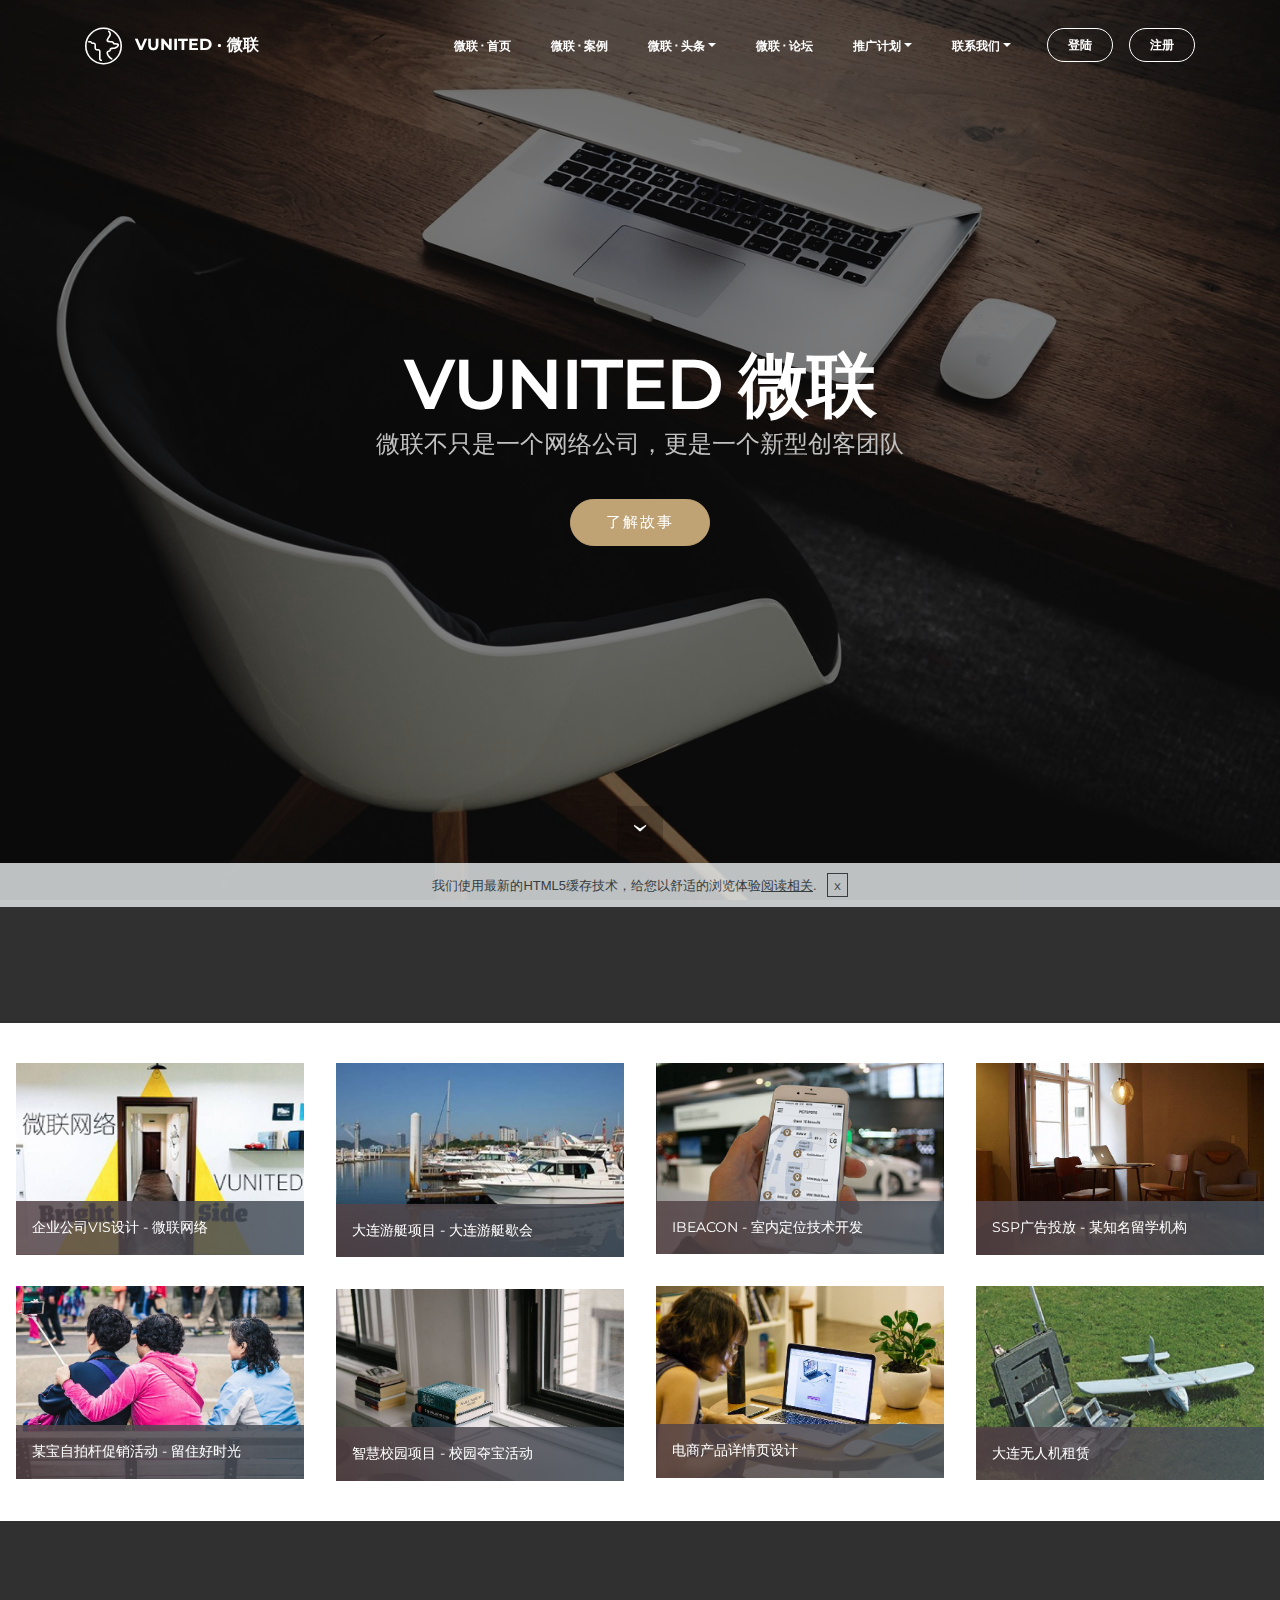
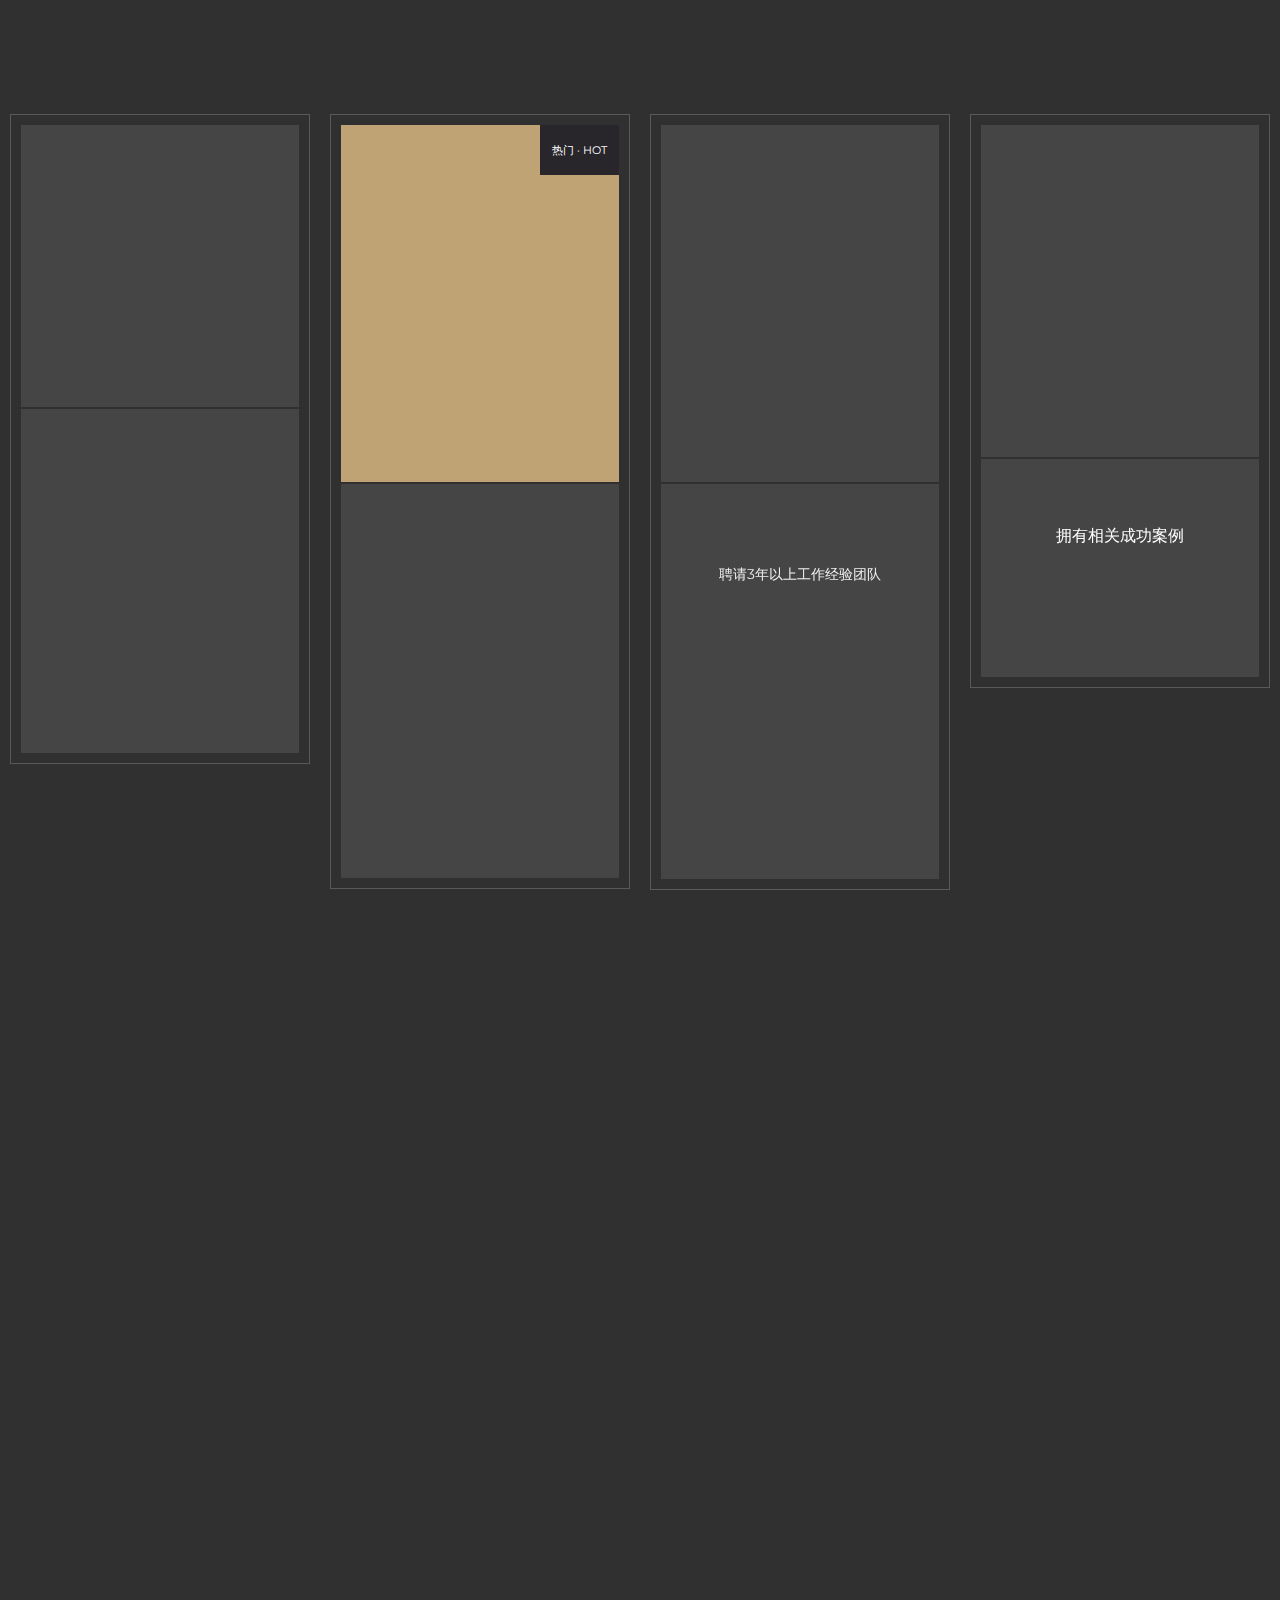
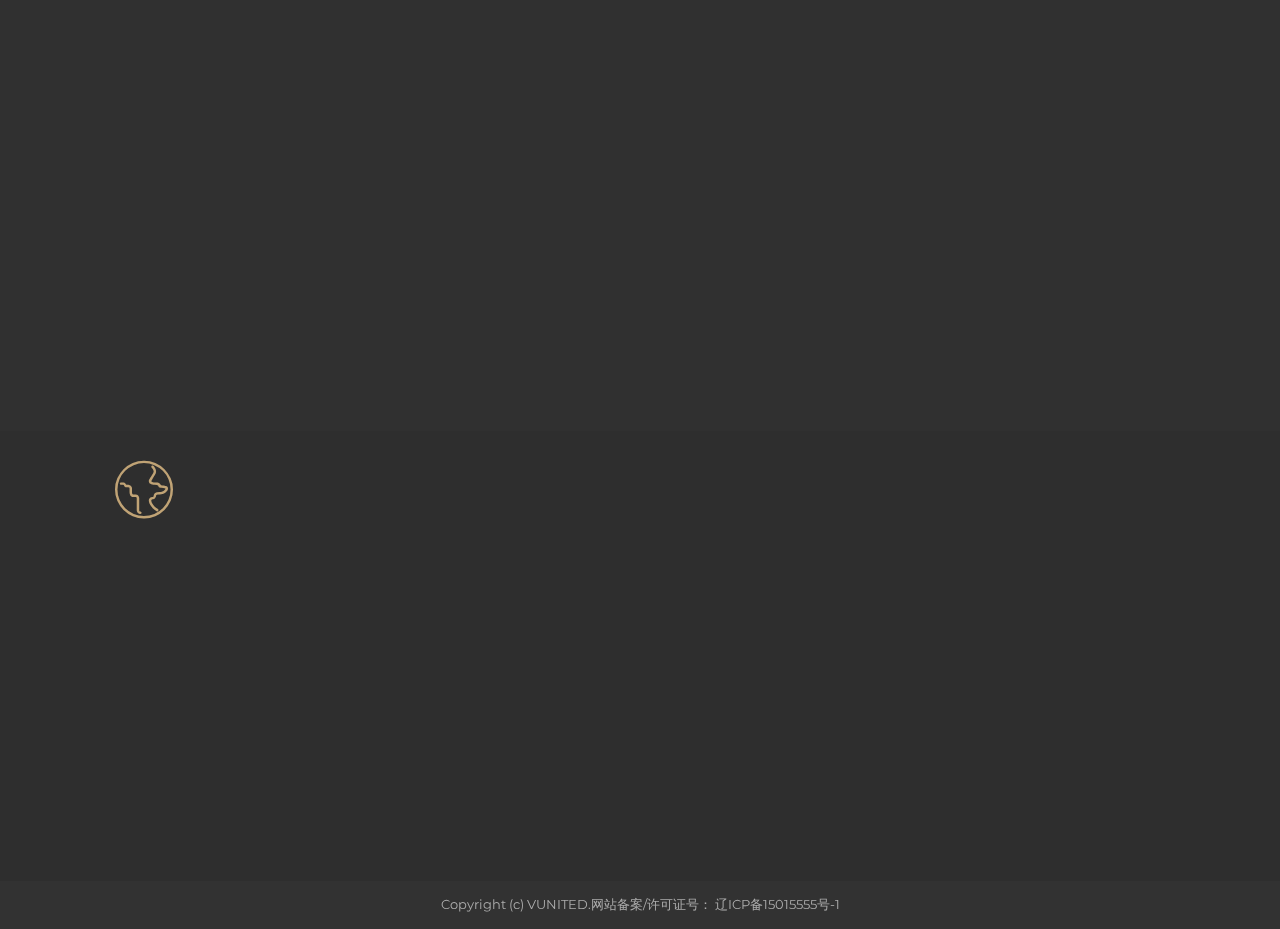
<file: index.html>
<!DOCTYPE html>
<html>
<head>
  <!-- Site made with Mobirise Website Builder v3.10.3, https://mobirise.com -->
  <meta charset="UTF-8">
  <meta http-equiv="X-UA-Compatible" content="IE=edge">
  <meta name="generator" content="Mobirise v3.10.3, mobirise.com">
  <meta name="viewport" content="width=device-width, initial-scale=1">
  <link rel="shortcut icon" href="assets/images/favicon-128x128-73.png" type="image/x-icon">
  <meta name="description" content="微联,微信第三方开发,大连微信,大连微信小程序,大连微网站,大连网站开发,大连做网站,做网站找微联,大连公司官网,大连公司官网制作,企业官网,大连H5,大连渔业,大连游艇,大连旅游">
  <title>微联 · VUNITED</title>
  <link rel="stylesheet" href="https://fonts.googleapis.com/css?family=Lora:400,700,400italic,700italic&amp;subset=latin">
  <link rel="stylesheet" href="https://fonts.googleapis.com/css?family=Montserrat:400,700">
  <link rel="stylesheet" href="https://fonts.googleapis.com/css?family=Raleway:100,100i,200,200i,300,300i,400,400i,500,500i,600,600i,700,700i,800,800i,900,900i">
  <link rel="stylesheet" href="assets/bootstrap-material-design-font/css/material.css">
  <link rel="stylesheet" href="assets/et-line-font-plugin/style.css">
  <link rel="stylesheet" href="assets/web/assets/mobirise-icons/mobirise-icons.css">
  <link rel="stylesheet" href="assets/tether/tether.min.css">
  <link rel="stylesheet" href="assets/bootstrap/css/bootstrap.min.css">
  <link rel="stylesheet" href="assets/animate.css/animate.min.css">
  <link rel="stylesheet" href="assets/dropdown/css/style.css">
  <link rel="stylesheet" href="assets/theme/css/style.css">
  <link rel="stylesheet" href="assets/mobirise-gallery/style.css">
  <link rel="stylesheet" href="assets/mobirise/css/mbr-additional.css" type="text/css">
  
  
  
</head>
<body>
<section id="menu-0">

    <nav class="navbar navbar-dropdown bg-color transparent navbar-fixed-top">
        <div class="container">

            <div class="mbr-table">
                <div class="mbr-table-cell">

                    <div class="navbar-brand">
                        <a href="https://mobirise.com" class="mbri-globe-2 mbr-iconfont mbr-iconfont-menu navbar-logo"></a>
                        <a class="navbar-caption" href="https://mobirise.com">VUNITED · 微联&nbsp;</a>
                    </div>

                </div>
                <div class="mbr-table-cell">

                    <button class="navbar-toggler pull-xs-right hidden-md-up" type="button" data-toggle="collapse" data-target="#exCollapsingNavbar">
                        <div class="hamburger-icon"></div>
                    </button>

                    <ul class="nav-dropdown collapse pull-xs-right nav navbar-nav navbar-toggleable-sm" id="exCollapsingNavbar"><li class="nav-item"><a class="nav-link link" href="https://mobirise.com/">微联 · 首页</a></li><li class="nav-item"><a class="nav-link link" href="index.html#gallery1-c">微联 · 案例</a></li><li class="nav-item dropdown"><a class="nav-link link dropdown-toggle" href="#" data-toggle="dropdown-submenu" aria-expanded="false">微联 · 头条</a><div class="dropdown-menu"><a class="dropdown-item" href="#" aria-expanded="false">电商</a><a class="dropdown-item" href="#">VR／AR</a><a class="dropdown-item" href="#">ibeacon</a><a class="dropdown-item" href="#">金融</a></div></li><li class="nav-item"><a class="nav-link link" href="http://www.vunited.net/bbs/">微联 · 论坛</a></li><li class="nav-item dropdown"><a class="nav-link link dropdown-toggle" href="#" data-toggle="dropdown-submenu" aria-expanded="false">推广计划</a><div class="dropdown-menu"><a class="dropdown-item" href="#">校园广告</a><a class="dropdown-item" href="#">beacon广告</a><a class="dropdown-item" href="#">公交广告</a><a class="dropdown-item" href="#">电梯广告</a></div></li><li class="nav-item dropdown"><a class="nav-link link dropdown-toggle" href="#" aria-expanded="false" data-toggle="dropdown-submenu">联系我们</a><div class="dropdown-menu"><a class="dropdown-item" href="#">微博</a><a class="dropdown-item" href="#">微信</a></div></li><li class="nav-item nav-btn"><a class="nav-link btn btn-white btn-white-outline" href="http://vunited.com.cn/web/index.php?c=user&amp;a=login&amp;">登陆</a></li><li class="nav-item nav-btn"><a class="nav-link btn btn-white btn-white-outline" href="#">注册</a></li></ul>
                    <button hidden="" class="navbar-toggler navbar-close" type="button" data-toggle="collapse" data-target="#exCollapsingNavbar">
                        <div class="close-icon"></div>
                    </button>

                </div>
            </div>

        </div>
    </nav>

</section>

<section class="engine"><a rel="external" href="https://mobirise.com">simple web site creator software</a></section><section class="mbr-section mbr-section-hero mbr-section-full mbr-parallax-background mbr-section-with-arrow mbr-after-navbar" id="header1-16" style="background-image: url(assets/images/full-unsplash-photo-1487017159836-4e23ece2e4cf.jpg);">

    <div class="mbr-overlay" style="opacity: 0.5; background-color: rgb(0, 0, 0);"></div>

    <div class="mbr-table-cell">

        <div class="container">
            <div class="row">
                <div class="mbr-section col-md-10 col-md-offset-1 text-xs-center">

                    <h1 class="mbr-section-title display-1"><font color="#000000">VUNITED 微联</font></h1>
                    <p class="mbr-section-lead lead"><font color="#000000">微联不只是一个网络公司，更是一个新型创客团队</font></p>
                    <div class="mbr-section-btn"><a class="btn btn-lg btn-primary" href="#">了解故事<br></a> </div>
                </div>
            </div>
        </div>
    </div>

    <div class="mbr-arrow mbr-arrow-floating" aria-hidden="true"><a href="#header3-17"><i class="mbr-arrow-icon"></i></a></div>

</section>

<section class="mbr-section mbr-section__container article" id="header3-17" style="background-color: rgb(48, 48, 48); padding-top: 20px; padding-bottom: 20px;">
    <div class="container">
        <div class="row">
            <div class="col-xs-12">
                <h3 class="mbr-section-title display-2">案例 · DEMO</h3>
                <small class="mbr-section-subtitle">微联 VUNITED自2014年成立至今的所有案例，<font color="#c0a375">并且在不断更新…</font><br></small>
            </div>
        </div>
    </div>
</section>

<section class="mbr-gallery mbr-section mbr-section-nopadding mbr-slider-carousel" id="gallery1-c" data-filter="false" style="background-color: rgb(255, 255, 255); padding-top: 1.5rem; padding-bottom: 1.5rem;">
    <!-- Filter -->
    

    <!-- Gallery -->
    <div class="mbr-gallery-row">
        <div class=" mbr-gallery-layout-default">
            <div>
                <div>
                    <div class="mbr-gallery-item mbr-gallery-item__mobirise3 mbr-gallery-item--p1" data-tags="极客工坊" data-video-url="false">
                        <div href="#lb-gallery1-c" data-slide-to="0" data-toggle="modal">
                            
                            

                            <img alt="" src="assets/images/2-2000x1333-16-800x533-53.jpg">
                            
                            <span class="icon-focus"></span>
                            <span class="mbr-gallery-title">企业公司VIS设计 - 微联网络</span>
                        </div>
                    </div><div class="mbr-gallery-item mbr-gallery-item__mobirise3 mbr-gallery-item--p1" data-tags="极客工坊" data-video-url="false">
                        <div href="#lb-gallery1-c" data-slide-to="1" data-toggle="modal">
                            
                            

                            <img alt="" src="assets/images/img-2635-c28816db5fe219e289a1069f6012ceef-2000x1351-95-800x540-79.jpg">
                            
                            <span class="icon-focus"></span>
                            <span class="mbr-gallery-title"><font color="#000000">大连游艇项目 - 大连游艇歇会</font></span>
                        </div>
                    </div><div class="mbr-gallery-item mbr-gallery-item__mobirise3 mbr-gallery-item--p1" data-tags="网站开发" data-video-url="false">
                        <div href="#lb-gallery1-c" data-slide-to="2" data-toggle="modal">
                            
                            

                            <img alt="" src="assets/images/beacon-2000x1332-81-800x532-2.jpg">
                            
                            <span class="icon-focus"></span>
                            <span class="mbr-gallery-title">IBEACON - 室内定位技术开发</span>
                        </div>
                    </div><div class="mbr-gallery-item mbr-gallery-item__mobirise3 mbr-gallery-item--p1" data-tags="SEO优化" data-video-url="false">
                        <div href="#lb-gallery1-c" data-slide-to="3" data-toggle="modal">
                            
                            

                            <img alt="" src="assets/images/room-laptop-small.jpg">
                            
                            <span class="icon-focus"></span>
                            <span class="mbr-gallery-title">SSP广告投放 - 某知名留学机构</span>
                        </div>
                    </div><div class="mbr-gallery-item mbr-gallery-item__mobirise3 mbr-gallery-item--p1" data-tags="策划文案" data-video-url="false">
                        <div href="#lb-gallery1-c" data-slide-to="4" data-toggle="modal">
                            
                            

                            <img alt="" src="assets/images/full-unsplash-photo-1452830978618-d6feae7d0ffa-2000x1333-39-800x533-90.jpg">
                            
                            <span class="icon-focus"></span>
                            <span class="mbr-gallery-title">电商产品详情页设计&nbsp;</span>
                        </div>
                    </div><div class="mbr-gallery-item mbr-gallery-item__mobirise3 mbr-gallery-item--p1" data-tags="极客工坊" data-video-url="false">
                        <div href="#lb-gallery1-c" data-slide-to="5" data-toggle="modal">
                            
                            

                            <img alt="" src="assets/images/full-unsplash-photo-1467456760203-273273db54e8-2000x1341-27-800x536-48.jpg">
                            
                            <span class="icon-focus"></span>
                            <span class="mbr-gallery-title">某宝自拍杆促销活动 - 留住好时光</span>
                        </div>
                    </div><div class="mbr-gallery-item mbr-gallery-item__mobirise3 mbr-gallery-item--p1" data-tags="极客工坊" data-video-url="false">
                        <div href="#lb-gallery1-c" data-slide-to="6" data-toggle="modal">
                            
                            

                            <img alt="" src="assets/images/2000x1351-78-800x540-37.jpg">
                            
                            <span class="icon-focus"></span>
                            <span class="mbr-gallery-title">大连无人机租赁</span>
                        </div>
                    </div><div class="mbr-gallery-item mbr-gallery-item__mobirise3 mbr-gallery-item--p1" data-tags="策划文案" data-video-url="false">
                        <div href="#lb-gallery1-c" data-slide-to="7" data-toggle="modal">
                            
                            

                            <img alt="" src="assets/images/windows-books-small.jpg">
                            
                            <span class="icon-focus"></span>
                            <span class="mbr-gallery-title">智慧校园项目 - 校园夺宝活动&nbsp;</span>
                        </div>
                    </div>
                </div>
            </div>
            <div class="clearfix"></div>
        </div>
    </div>

    <!-- Lightbox -->
    <div data-app-prevent-settings="" class="mbr-slider modal fade carousel slide" tabindex="-1" data-keyboard="true" data-interval="false" id="lb-gallery1-c">
        <div class="modal-dialog">
            <div class="modal-content">
                <div class="modal-body">
                    <ol class="carousel-indicators">
                        <li data-app-prevent-settings="" data-target="#lb-gallery1-c" data-slide-to="0"></li><li data-app-prevent-settings="" data-target="#lb-gallery1-c" data-slide-to="1"></li><li data-app-prevent-settings="" data-target="#lb-gallery1-c" data-slide-to="2"></li><li data-app-prevent-settings="" data-target="#lb-gallery1-c" data-slide-to="3"></li><li data-app-prevent-settings="" data-target="#lb-gallery1-c" class=" active" data-slide-to="4"></li><li data-app-prevent-settings="" data-target="#lb-gallery1-c" data-slide-to="5"></li><li data-app-prevent-settings="" data-target="#lb-gallery1-c" data-slide-to="6"></li><li data-app-prevent-settings="" data-target="#lb-gallery1-c" data-slide-to="7"></li>
                    </ol>
                    <div class="carousel-inner">
                        <div class="carousel-item">
                            <img alt="" src="assets/images/2-2000x1333-16.jpg">
                        </div><div class="carousel-item">
                            <img alt="" src="assets/images/img-2635-c28816db5fe219e289a1069f6012ceef-2000x1351-95.jpg">
                        </div><div class="carousel-item">
                            <img alt="" src="assets/images/beacon-2000x1332-81.jpg">
                        </div><div class="carousel-item">
                            <img alt="" src="assets/images/room-laptop.jpg">
                        </div><div class="carousel-item active">
                            <img alt="" src="assets/images/full-unsplash-photo-1452830978618-d6feae7d0ffa-2000x1333-39.jpg">
                        </div><div class="carousel-item">
                            <img alt="" src="assets/images/full-unsplash-photo-1467456760203-273273db54e8-2000x1341-27.jpg">
                        </div><div class="carousel-item">
                            <img alt="" src="assets/images/2000x1351-78.jpg">
                        </div><div class="carousel-item">
                            <img alt="" src="assets/images/windows-books.jpg">
                        </div>
                    </div>
                    <a class="left carousel-control" role="button" data-slide="prev" href="#lb-gallery1-c">
                        <span class="icon-prev" aria-hidden="true"></span>
                        <span class="sr-only">Previous</span>
                    </a>
                    <a class="right carousel-control" role="button" data-slide="next" href="#lb-gallery1-c">
                        <span class="icon-next" aria-hidden="true"></span>
                        <span class="sr-only">Next</span>
                    </a>

                    <a class="close" href="#" role="button" data-dismiss="modal">
                        <span aria-hidden="true">×</span>
                        <span class="sr-only">Close</span>
                    </a>
                </div>
            </div>
        </div>
    </div>
</section>

<section class="mbr-section" id="pricing-table1-m" style="background-color: rgb(48, 48, 48); padding-top: 40px; padding-bottom: 40px;">

    

    <div class="mbr-section mbr-section__container mbr-section__container--middle">
      <div class="container">
          <div class="row">
              <div class="col-xs-12 text-xs-center">
                  <h3 class="mbr-section-title display-2"><font color="#000000">服务</font>&nbsp;service</h3>
                  <small class="mbr-section-subtitle"><font color="#000000">我们的服务以及相关报价</font></small>
              </div>
          </div>
      </div>
    </div>

    <div class="mbr-section mbr-section-nopadding mbr-price-table">
      <div class="row">
            <div class="col-xs-12  col-md-6 col-xl-3">
                <div class="mbr-plan card text-xs-center">
                    <div class="mbr-plan-header card-block">
                      
                      <div class="card-title">
                        <h3 class="mbr-plan-title">营销版</h3>
                        <small class="mbr-plan-subtitle">方案费<br></small>
                      </div>
                      <div class="card-text">
                          <div class="mbr-price">
                            <span class="mbr-price-value"></span>
                            <span class="mbr-price-figure">100</span><small class="mbr-price-term">/元.</small>
                          </div>
                          <small class="mbr-plan-price-desc"><font color="#000000">满足中小企业产品及服务营销需求</font></small>
                      </div>
                    </div>
                    <div class="mbr-plan-body card-block">
                      <div class="mbr-plan-list"><ul class="list-group list-group-flush"><li class="list-group-item">一套PPT文档</li><li class="list-group-item">一套Word文档</li><li class="list-group-item">二选一</li></ul></div>
                      <div class="mbr-plan-btn"><a href="#" class="btn btn-white-outline btn-white"><span class="mbri-hearth mbr-iconfont mbr-iconfont-btn"></span>订购</a></div>
                    </div>
                </div>
            </div>
            <div class="col-xs-12  col-md-6 col-xl-3">
                <div class="mbr-plan card text-xs-center">
                    <div class="mbr-plan-header card-block bg-primary">
                      <div class="mbr-plan-label">热门 · HOT</div>
                      <div class="card-title">
                        <h3 class="mbr-plan-title">商用版</h3>
                        <small class="mbr-plan-subtitle">一年授权<br></small>
                      </div>
                      <div class="card-text">
                          <div class="mbr-price">
                            <span class="mbr-price-value"></span>
                            <span class="mbr-price-figure">2000</span><small class="mbr-price-term">/元.</small>
                          </div>
                          <small class="mbr-plan-price-desc"><font color="#cccccc">提供 微信 SAAS 全部应用系统功能</font><br><font color="#ffffff">满足您的公司或者商户的微信营销活动</font><br><font color="#ffffff">并免费送网站SEO优化一次</font></small>
                      </div>
                    </div>
                    <div class="mbr-plan-body card-block">
                      <div class="mbr-plan-list"><ul class="list-group list-group-flush"><li class="list-group-item">一个1G网站空间</li><li class="list-group-item">优质.com域名</li><li class="list-group-item">可绑定多个微信平台</li><li class="list-group-item">且支持全部功能</li></ul></div>
                      <div class="mbr-plan-btn"><a href="#" class="btn btn-white btn-white-outline">订购<br></a></div>
                    </div>
                </div>
            </div>
            <div class="col-xs-12  col-md-6 col-xl-3">
                <div class="mbr-plan card text-xs-center">
                    <div class="mbr-plan-header card-block">
                      
                      <div class="card-title">
                        <h3 class="mbr-plan-title">中小型企业</h3>
                        <small class="mbr-plan-subtitle">参与合作<br></small>
                      </div>
                      <div class="card-text">
                          <div class="mbr-price">
                            <span class="mbr-price-value"></span>
                            <span class="mbr-price-figure">5千</span><small class="mbr-price-term">/元起.</small>
                          </div>
                          <small class="mbr-plan-price-desc"><font color="#ffffff">制定相关推广以及营销策划案</font><br><font color="#ffffff">品牌主、广告主、流量主、PGC等资源对接，让您的企业以及品牌更有知名度。并送企业级网站。</font></small>
                      </div>
                    </div>
                    <div class="mbr-plan-body card-block">
                      <div class="mbr-plan-list"><ul class="list-group list-group-flush"><span style="font-size: 14px; line-height: 50px;">聘请3年以上工作经验团队</span><br><li class="list-group-item">制定专业的市场推广方向</li><li class="list-group-item">DSP／SSP／SEO 多维度推广</li></ul></div>
                      <div class="mbr-plan-btn"><a href="#" class="btn btn-white btn-white-outline">订购<br></a></div>
                    </div>
                </div>
            </div>
            <div class="col-xs-12  col-md-6 col-xl-3">
                <div class="mbr-plan card text-xs-center">
                    <div class="mbr-plan-header card-block">
                      
                      <div class="card-title">
                        <h3 class="mbr-plan-title">参与大型项目</h3>
                        <small class="mbr-plan-subtitle">参与投标<br></small>
                      </div>
                      <div class="card-text">
                          <div class="mbr-price">
                            <span class="mbr-price-value"></span>
                            <span class="mbr-price-figure">10万</span><small class="mbr-price-term">/元起.</small>
                          </div>
                          <small class="mbr-plan-price-desc"><font color="#ffffff">网络相关项目参与合作，如项目开发以及前期市场以及大数据调研等。并提供优质人力资源。</font></small>
                      </div>
                    </div>
                    <div class="mbr-plan-body card-block">
                      <div class="mbr-plan-list">拥有相关成功案例</div>
                      <div class="mbr-plan-btn"><a href="#" class="btn btn-white btn-white-outline">订购<br></a></div>
                    </div>
                </div>
            </div>
          </div>
    </div>

</section>

<section class="mbr-section" id="testimonials1-18" style="background-color: rgb(48, 48, 48); padding-top: 120px; padding-bottom: 120px;">

    

        <div class="mbr-section mbr-section__container mbr-section__container--middle">
            <div class="container">
                <div class="row">
                    <div class="col-xs-12 text-xs-center">
                        <h3 class="mbr-section-title display-2"><font color="#000000">我们有话说</font></h3>
                        <small class="mbr-section-subtitle"><font color="#000000">90后团队说</font></small>
                    </div>
                </div>
            </div>
        </div>


    <div class="mbr-testimonials mbr-section mbr-section-nopadding">
        <div class="container">
            <div class="row">

                <div class="col-xs-12 col-lg-4">

                    <div class="mbr-testimonial card mbr-testimonial-lg">
                        <div class="card-block"><div><span style="font-size: 1.125rem; line-height: 2;">Richard Zhang</span><br></div><div>CEO/创始人</div><div><span style="text-align: left; line-height: 2;">- 2013年台北市营销大赛导师</span><br></div><div>- 2014年北大创业精英邀请导师</div><div>- I DO 婚戒特聘市场营销师</div><div>- 至今曾辅导多家传统企业转型互联网</div><div><br></div><div><span style="line-height: 2;">获奖资历</span></div><div><span style="line-height: 2;">- 2010年台北科技大学毕业，于同年获得“优秀毕业学员称号”</span><br></div><div><span style="line-height: 2;">- 2010年4月于台北成立“微联邦”，获得最佳创业团队称号</span><br></div><div><span style="line-height: 2;">- 2011年考取大连东北财经大学经济学研究生</span><br></div><div><span style="line-height: 2;">- 2012年获得MBA工商管理学学位</span></div><div><br></div><div><strong>擅长DSP／BTR／SSP </strong>广告精准投放以及数据分析；目前为多家公司进行在线竞品、SEM、渠道整合外聘顾问。</div></div>
                        <div class="mbr-author card-footer">
                            <div class="mbr-author-img"><img src="assets/images/beacon-management-open-source-160x90-46.jpg" class="img-circle"></div>
                            <div class="mbr-author-name">&nbsp;Richard Zhang</div>
                            <small class="mbr-author-desc">CEO</small>
                        </div>
                    </div>
                </div><div class="col-xs-12 col-lg-4">

                    <div class="mbr-testimonial card mbr-testimonial-lg">
                        <div class="card-block">Jason Sang<br><div></div><div>CTO/技术总监</div><div>- 注册单片机工程师</div><div>- 注册网络工程师</div><div>- 2014年 大连大学生创业-大连东软团队技术部</div><div>- 2014年8月与台北科技大学交换生 Richard·Zhang 相识，创立公司-微联VUNITED</div><div>- 2014年，开发校园夺宝系统，首次尝试线上线下引流校园营销模式，获得校内外一致好评。目前项目原型已经正式上线 APPSTORE</div><div><span style="text-align: left; line-height: 2;">- 2014年毕业后从事物联网及编码技术开发。</span></div><div><span style="text-align: left; line-height: 2;">- 有大型电商网站开发经验</span></div><div><span style="text-align: left; line-height: 2;"><br></span></div><div>精通NFC透传技术、单片机开发技术、PHP+html5技术CMS开发；能制定完整的开发系统方案。</div></div>
                        <div class="mbr-author card-footer">
                            <div class="mbr-author-img"><img src="assets/images/full-unsplash-photo-1458748600212-a4c65493cbfd-160x106-94.jpg" class="img-circle"></div>
                            <div class="mbr-author-name">Jason Sang</div>
                            <small class="mbr-author-desc">CTO</small>
                        </div>
                    </div>
                </div><div class="col-xs-12 col-lg-4">

                    <div class="mbr-testimonial card mbr-testimonial-lg">
                        <div class="card-block">Jessica Chen<div>CMO/市场总监</div><div>- 有国际知名品牌营销工作经验，拥有完备的营销理论知识体系和丰富的管理实战经验，能够影响公司战略决策；</div><div>- 有行业影响力，对市场品牌运作有深刻洞察，善于挑选业界最优秀的合作伙伴；</div><div>- 了解业界发展趋势和创新的营销模式，对业务发展方向和市场策略有前瞻性，能根据受众需求，在充分了解客户的基础上，进行营销策略的整体创新；</div><div>- 能快速组建团队，独立运作部门。&nbsp;</div></div>
                        <div class="mbr-author card-footer">
                            <div class="mbr-author-img"><img src="assets/images/ibeacon-smartphone-160x111-99.jpg" class="img-circle" alt="微联网络科技" title="微联网络科技"></div>
                            <div class="mbr-author-name"><font color="#000000">Jessica Chen</font></div>
                            <small class="mbr-author-desc">CMO<br></small>
                        </div>
                    </div>
                </div>

            </div>

        </div>

    </div>

</section>

<section class="mbr-footer mbr-section mbr-section-md-padding" id="contacts3-v" style="background-color: rgb(46, 46, 46); padding-top: 30px; padding-bottom: 30px;">


    <div class="row">
    
            <div class="mbr-company col-xs-12 col-md-6 col-lg-3">

                <div class="mbr-company card">
                    <div><span class="mbri-globe-2 mbr-iconfont mbr-iconfont-logo-contacts3"></span></div>
                    <div class="card-block">
                        <p class="card-text">微联 vunited &nbsp;忠于科技 臻于至善<br></p>
                    </div>
                    <ul class="list-group list-group-flush">
                        <li class="list-group-item">
                            <span class="list-group-icon"><span class="etl-icon icon-phone mbr-iconfont-company-contacts3"></span></span>
                            <span class="list-group-text">+86 13354281998</span>
                        </li>
                        <li class="list-group-item">
                            <span class="list-group-icon"><span class="etl-icon icon-map-pin mbr-iconfont-company-contacts3"></span></span>
                            <span class="list-group-text">高新园区高能街125号11F，云计算中心，大连, 中国 🇨🇳 116000<br></span>
                        </li>
                        <li class="list-group-item active">
                            <span class="list-group-icon"><span class="etl-icon icon-envelope mbr-iconfont-company-contacts3"></span></span>
                            <span class="list-group-text"><font color="#ffffff">vunited@vunited.net</font></span>
                        </li>
                    </ul>
                </div>

            </div>
            <div class="mbr-footer-content col-xs-12 col-md-6 col-lg-3">
                <h4>Categories</h4>
                <ul><li>商务合作</li><li>友情链接</li><li><a href="#">资源下载&nbsp;</a></li><li><span style="color: rgb(255, 255, 255); font-size: 0.875rem; line-height: 1.8;">法务合规</span></li><li>技术文档</li></ul>
            </div>
            <div class="mbr-footer-content col-xs-12 col-md-6 col-lg-3">
                <p>Github：https://github.com/vunited/<br><br>如果批评不自由，则赞美无意义 👉</p>
            </div>
            <div class="col-xs-12 col-md-6 col-lg-3" data-form-type="formoid">

                <div data-form-alert="true">
                    <div hidden="" data-form-alert-success="true">Congratulations！感谢给我们留言，并会第一时间通知您！</div>
                </div>

                <form action="https://mobirise.com/" method="post" data-form-title="MESSAGE">

                    <input type="hidden" value="gcfbGf3JvJDr5268zh4HmK0zzHw9CmlzEI8GYHSZzQdO11KEklFIOzNz7G9KJt8oersQ9qFdN7UHcUORgq92uvZBPWiFHu/y6nU0SFe0q10Hi+jyt8f663Goa1DRwG+t" data-form-email="true">

                    <div class="form-group">
                        <label class="form-control-label" for="contacts3-v-name">您的姓名</label>
                        <input type="text" class="form-control input-sm input-inverse" name="name" required="" data-form-field="Name" id="contacts3-v-name">
                    </div>

                    

                    <div class="form-group">
                        <label class="form-control-label" for="contacts3-v-phone">您的电话</label>
                        <input type="tel" class="form-control input-sm input-inverse" name="phone" data-form-field="Phone" id="contacts3-v-phone">
                    </div>

                    <div class="form-group">
                        <label class="form-control-label" for="contacts3-v-message">想对我们说的话</label>
                        <textarea class="form-control input-sm input-inverse" name="message" data-form-field="Message" rows="5" id="contacts3-v-message"></textarea>
                    </div>

                    <div><button type="submit" class="btn btn-sm btn-primary"><font color="#000000">发送留言</font><br></button></div>

                </form>

            </div>
        </div>
</section>

<footer class="mbr-small-footer mbr-section mbr-section-nopadding" id="footer1-2" style="background-color: rgb(50, 50, 50); padding-top: 0.875rem; padding-bottom: 0.875rem;">
    
    <div class="container">
        <p class="text-xs-center">Copyright (c) VUNITED.网站备案/许可证号：	辽ICP备15015555号-1</p>
    </div>
</footer>


  <script src="assets/web/assets/jquery/jquery.min.js"></script>
  <script src="assets/tether/tether.min.js"></script>
  <script src="assets/bootstrap/js/bootstrap.min.js"></script>
  <script src="assets/smooth-scroll/SmoothScroll.js"></script>
  <script src="assets/viewportChecker/jquery.viewportchecker.js"></script>
  <script src="assets/cookies-alert-plugin/cookies-alert-core.js"></script>
  <script src="assets/cookies-alert-plugin/cookies-alert-script.js"></script>
  <script src="assets/dropdown/js/script.min.js"></script>
  <script src="assets/touchSwipe/jquery.touchSwipe.min.js"></script>
  <script src="assets/jarallax/jarallax.js"></script>
  <script src="assets/masonry/masonry.pkgd.min.js"></script>
  <script src="assets/imagesloaded/imagesloaded.pkgd.min.js"></script>
  <script src="assets/bootstrap-carousel-swipe/bootstrap-carousel-swipe.js"></script>
  <script src="assets/theme/js/script.js"></script>
  <script src="assets/mobirise-gallery/player.min.js"></script>
  <script src="assets/mobirise-gallery/script.js"></script>
  <script src="assets/formoid/formoid.min.js"></script>
  
  
  <input name="animation" type="hidden">
   <div id="scrollToTop" class="scrollToTop mbr-arrow-up"><a style="text-align: center;"><i class="mbr-arrow-up-icon"></i></a></div>
  <input name="cookieData" type="hidden" data-cookie-text="我们使用最新的HTML5缓存技术，给您以舒适的浏览体验<a href='index.html'>阅读相关</a>.">
  </body>
</html>
</file>
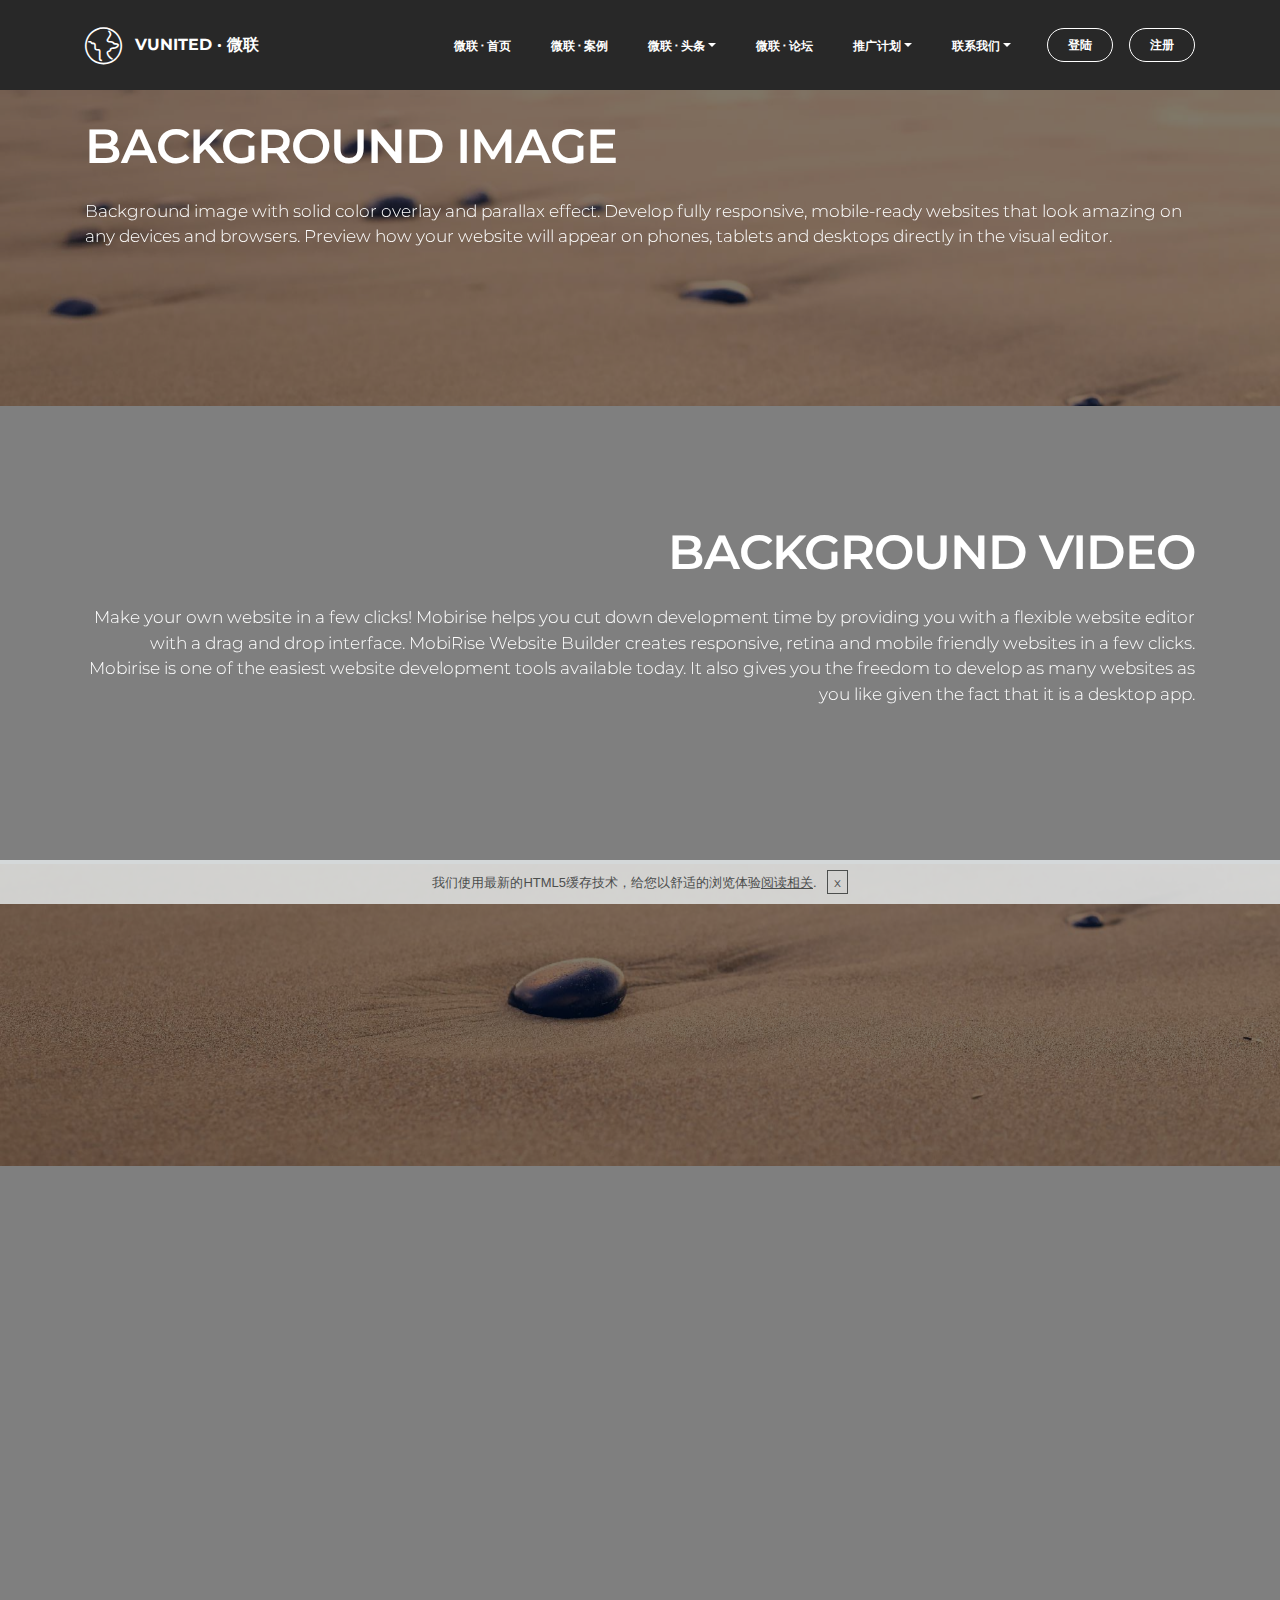
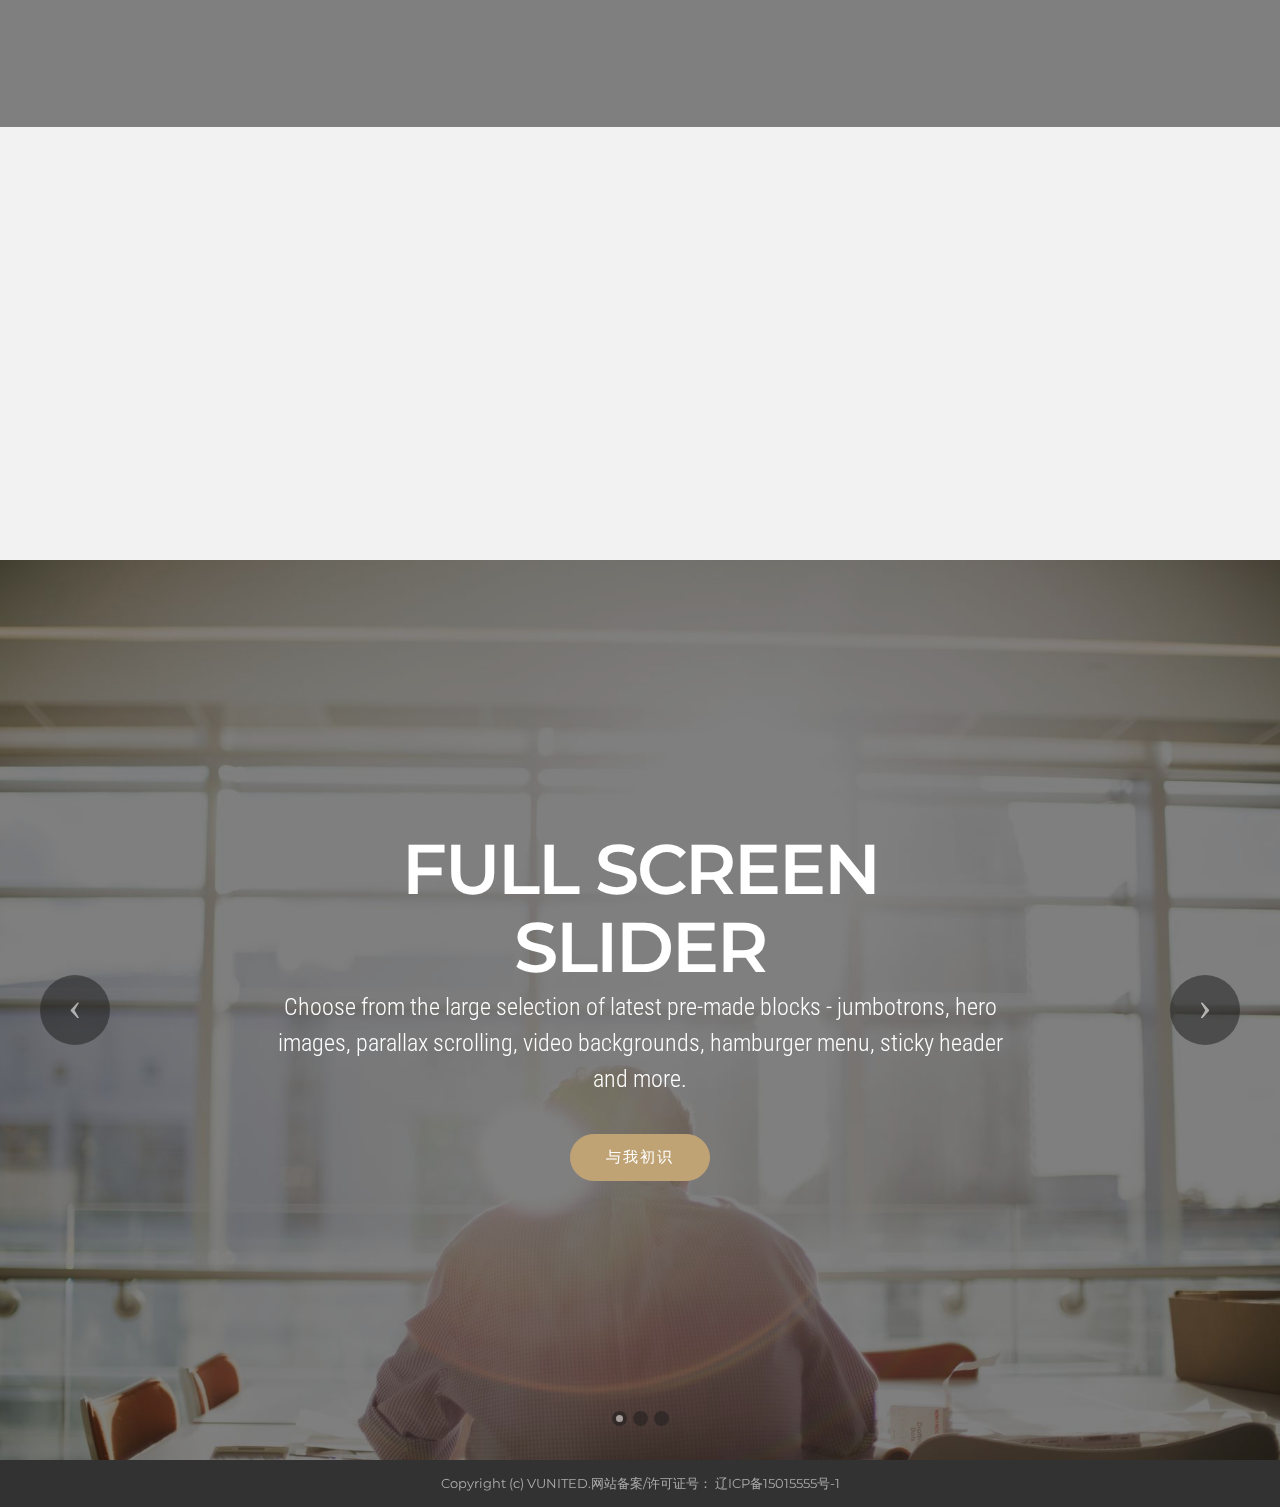
<file: page1.html>
<!DOCTYPE html>
<html>
<head>
  <!-- Site made with Mobirise Website Builder v3.10.3, https://mobirise.com -->
  <meta charset="UTF-8">
  <meta http-equiv="X-UA-Compatible" content="IE=edge">
  <meta name="generator" content="Mobirise v3.10.3, mobirise.com">
  <meta name="viewport" content="width=device-width, initial-scale=1">
  <link rel="shortcut icon" href="assets/images/favicon-128x128-73.png" type="image/x-icon">
  <meta name="description" content="">
  
  <link rel="stylesheet" href="https://fonts.googleapis.com/css?family=Lora:400,700,400italic,700italic&amp;subset=latin">
  <link rel="stylesheet" href="https://fonts.googleapis.com/css?family=Montserrat:400,700">
  <link rel="stylesheet" href="https://fonts.googleapis.com/css?family=Raleway:100,100i,200,200i,300,300i,400,400i,500,500i,600,600i,700,700i,800,800i,900,900i">
  <link rel="stylesheet" href="assets/bootstrap-material-design-font/css/material.css">
  <link rel="stylesheet" href="assets/web/assets/mobirise-icons/mobirise-icons.css">
  <link rel="stylesheet" href="assets/tether/tether.min.css">
  <link rel="stylesheet" href="assets/bootstrap/css/bootstrap.min.css">
  <link rel="stylesheet" href="assets/animate.css/animate.min.css">
  <link rel="stylesheet" href="assets/dropdown/css/style.css">
  <link rel="stylesheet" href="assets/theme/css/style.css">
  <link rel="stylesheet" href="assets/mobirise/css/mbr-additional.css" type="text/css">
  
  
  
</head>
<body>
<section id="menu-0">

    <nav class="navbar navbar-dropdown navbar-fixed-top">
        <div class="container">

            <div class="mbr-table">
                <div class="mbr-table-cell">

                    <div class="navbar-brand">
                        <a href="https://mobirise.com" class="mbri-globe-2 mbr-iconfont mbr-iconfont-menu navbar-logo"></a>
                        <a class="navbar-caption" href="https://mobirise.com">VUNITED · 微联&nbsp;</a>
                    </div>

                </div>
                <div class="mbr-table-cell">

                    <button class="navbar-toggler pull-xs-right hidden-md-up" type="button" data-toggle="collapse" data-target="#exCollapsingNavbar">
                        <div class="hamburger-icon"></div>
                    </button>

                    <ul class="nav-dropdown collapse pull-xs-right nav navbar-nav navbar-toggleable-sm" id="exCollapsingNavbar"><li class="nav-item"><a class="nav-link link" href="https://mobirise.com/">微联 · 首页</a></li><li class="nav-item"><a class="nav-link link" href="index.html#gallery1-c">微联 · 案例</a></li><li class="nav-item dropdown"><a class="nav-link link dropdown-toggle" href="#" data-toggle="dropdown-submenu" aria-expanded="false">微联 · 头条</a><div class="dropdown-menu"><a class="dropdown-item" href="#" aria-expanded="false">电商</a><a class="dropdown-item" href="#">VR／AR</a><a class="dropdown-item" href="#">ibeacon</a><a class="dropdown-item" href="#">金融</a></div></li><li class="nav-item"><a class="nav-link link" href="http://www.vunited.net/bbs/">微联 · 论坛</a></li><li class="nav-item dropdown"><a class="nav-link link dropdown-toggle" href="#" data-toggle="dropdown-submenu" aria-expanded="false">推广计划</a><div class="dropdown-menu"><a class="dropdown-item" href="#">校园广告</a><a class="dropdown-item" href="#">beacon广告</a><a class="dropdown-item" href="#">公交广告</a><a class="dropdown-item" href="#">电梯广告</a></div></li><li class="nav-item dropdown"><a class="nav-link link dropdown-toggle" href="#" aria-expanded="false" data-toggle="dropdown-submenu">联系我们</a><div class="dropdown-menu"><a class="dropdown-item" href="#">微博</a><a class="dropdown-item" href="#">微信</a></div></li><li class="nav-item nav-btn"><a class="nav-link btn btn-white btn-white-outline" href="http://vunited.com.cn/web/index.php?c=user&amp;a=login&amp;">登陆</a></li><li class="nav-item nav-btn"><a class="nav-link btn btn-white btn-white-outline" href="#">注册</a></li></ul>
                    <button hidden="" class="navbar-toggler navbar-close" type="button" data-toggle="collapse" data-target="#exCollapsingNavbar">
                        <div class="close-icon"></div>
                    </button>

                </div>
            </div>

        </div>
    </nav>

</section>

<section class="engine"><a rel="external" href="https://mobirise.com">top html web page building software</a></section><section class="mbr-section mbr-parallax-background mbr-after-navbar" id="content5-1a" style="background-image: url(assets/images/desert2.jpg); padding-top: 120px; padding-bottom: 120px;">

    <div class="mbr-overlay" style="opacity: 0.5; background-color: rgb(0, 0, 0);">
    </div>

    <div class="container">
        <h3 class="mbr-section-title display-2">BACKGROUND IMAGE</h3>
        <div class="lead"><p>Background image with solid color overlay and parallax effect. Develop fully responsive, mobile-ready websites that look amazing on any devices and browsers. Preview how your website will appear on phones, tablets and desktops directly in the visual editor.</p></div>
    </div>

</section>

<section class="mbr-section" id="content8-1b" data-bg-video="https://www.youtube.com/watch?v=uNCr7NdOJgw" style="padding-top: 120px; padding-bottom: 120px;">

    <div class="mbr-overlay" style="opacity: 0.5; background-color: rgb(0, 0, 0);">
    </div>

    <div class="container">
        <h3 class="mbr-section-title display-2">BACKGROUND VIDEO</h3>
        <div class="lead"><p>Make your own website in a few clicks! Mobirise helps you cut down development time by providing you with a flexible website editor with a drag and drop interface. MobiRise Website Builder creates responsive, retina and mobile friendly websites in a few clicks. Mobirise is one of the easiest website development tools available today. It also gives you the freedom to develop as many websites as you like given the fact that it is a desktop app.</p></div>
    </div>

</section>

<section class="mbr-section mbr-parallax-background" id="content5-1c" style="background-image: url(assets/images/desert2.jpg); padding-top: 120px; padding-bottom: 120px;">

    <div class="mbr-overlay" style="opacity: 0.5; background-color: rgb(0, 0, 0);">
    </div>

    <div class="container">
        <h3 class="mbr-section-title display-2">BACKGROUND IMAGE</h3>
        <div class="lead"><p>Background image with solid color overlay and parallax effect. Develop fully responsive, mobile-ready websites that look amazing on any devices and browsers. Preview how your website will appear on phones, tablets and desktops directly in the visual editor.</p></div>
    </div>

</section>

<section class="mbr-section" id="content8-1d" data-bg-video="https://www.youtube.com/watch?v=uNCr7NdOJgw" style="padding-top: 120px; padding-bottom: 120px;">

    <div class="mbr-overlay" style="opacity: 0.5; background-color: rgb(0, 0, 0);">
    </div>

    <div class="container">
        <h3 class="mbr-section-title display-2">BACKGROUND VIDEO</h3>
        <div class="lead"><p>Make your own website in a few clicks! Mobirise helps you cut down development time by providing you with a flexible website editor with a drag and drop interface. MobiRise Website Builder creates responsive, retina and mobile friendly websites in a few clicks. Mobirise is one of the easiest website development tools available today. It also gives you the freedom to develop as many websites as you like given the fact that it is a desktop app.</p></div>
    </div>

</section>

<section class="mbr-section article" id="msg-box3-1e" style="background-color: rgb(242, 242, 242); padding-top: 120px; padding-bottom: 120px;">

    
    <div class="container">
        <div class="row">
            <div class="col-md-8 col-md-offset-2 text-xs-center">
                <h3 class="mbr-section-title display-2">微联 · 预见你我&nbsp;</h3>
                <div class="lead"><p>We think</p></div>
                <div><a class="btn btn-secondary" href="https://mobirise.com">SEE ALL TEMPLATES</a></div>
            </div>
        </div>
    </div>

</section>

<section class="mbr-slider mbr-section mbr-section__container carousel slide mbr-section-nopadding" data-ride="carousel" data-keyboard="false" data-wrap="true" data-pause="false" data-interval="5000" id="slider-19">
    <div>
        <div>
            <div>
                <ol class="carousel-indicators">
                    <li data-app-prevent-settings="" data-target="#slider-19" class="active" data-slide-to="0"></li><li data-app-prevent-settings="" data-target="#slider-19" data-slide-to="1"></li><li data-app-prevent-settings="" data-target="#slider-19" data-slide-to="2"></li>
                </ol>
                <div class="carousel-inner" role="listbox">
                    <div class="mbr-section mbr-section-hero carousel-item dark center mbr-section-full active" data-bg-video-slide="false" style="background-image: url(assets/images/man-back.jpg);">
                        <div class="mbr-table-cell">
                            <div class="mbr-overlay"></div>
                            <div class="container-slide container">
                                
                                <div class="row">
                                    <div class="col-md-8 col-md-offset-2 text-xs-center">
                                        <h2 class="mbr-section-title display-1">FULL SCREEN SLIDER</h2>
                                        <p class="mbr-section-lead lead">Choose from the large selection of latest pre-made blocks - jumbotrons, hero images, parallax scrolling, video backgrounds, hamburger menu, sticky header and more.</p>

                                        <div class="mbr-section-btn"><a class="btn btn-lg btn-primary" href="https://mobirise.com">与我初识</a> </div>
                                    </div>
                                </div>
                            </div>
                        </div>
                    </div><div class="mbr-section mbr-section-hero carousel-item dark center mbr-section-full" data-bg-video-slide="https://www.youtube.com/watch?v=uNCr7NdOJgw">
                        <div class="mbr-table-cell">
                            <div class="mbr-overlay"></div>
                            <div class="container-slide container">
                                
                                <div class="row">
                                    <div class="col-md-8 col-md-offset-1">
                                        <h2 class="mbr-section-title display-1">VIDEO SLIDE</h2>
                                        <p class="mbr-section-lead lead">Slide with youtube video background and color overlay. Title and text are aligned to the left.</p>

                                        
                                    </div>
                                </div>
                            </div>
                        </div>
                    </div><div class="mbr-section mbr-section-hero carousel-item dark center mbr-section-full" data-bg-video-slide="false" style="background-image: url(assets/images/sparklers.jpg);">
                        <div class="mbr-table-cell">
                            <div class="mbr-overlay"></div>
                            <div class="container-slide container">
                                
                                <div class="row">
                                    <div class="col-md-8 col-md-offset-3 text-xs-right">
                                        <h2 class="mbr-section-title display-1">IMAGE SLIDE</h2>
                                        <p class="mbr-section-lead lead">Choose from the large selection of latest pre-made blocks - jumbotrons, hero images, parallax scrolling, video backgrounds, hamburger menu, sticky header and more.</p>

                                        <div class="mbr-section-btn"><a class="btn btn-lg btn-info" href="https://mobirise.com">FOR WINDOWS</a> <a class="btn btn-lg btn-white btn-white-outline" href="https://mobirise.com">FOR MAC</a></div>
                                    </div>
                                </div>
                            </div>
                        </div>
                    </div>
                </div>

                <a data-app-prevent-settings="" class="left carousel-control" role="button" data-slide="prev" href="#slider-19">
                    <span class="icon-prev" aria-hidden="true"></span>
                    <span class="sr-only">Previous</span>
                </a>
                <a data-app-prevent-settings="" class="right carousel-control" role="button" data-slide="next" href="#slider-19">
                    <span class="icon-next" aria-hidden="true"></span>
                    <span class="sr-only">Next</span>
                </a>
            </div>
        </div>
    </div>
</section>

<footer class="mbr-small-footer mbr-section mbr-section-nopadding" id="footer1-1" style="background-color: rgb(50, 50, 50); padding-top: 0.875rem; padding-bottom: 0.875rem;">
    
    <div class="container">
        <p class="text-xs-center">Copyright (c) VUNITED.网站备案/许可证号：	辽ICP备15015555号-1</p>
    </div>
</footer>


  <script src="assets/web/assets/jquery/jquery.min.js"></script>
  <script src="assets/tether/tether.min.js"></script>
  <script src="assets/bootstrap/js/bootstrap.min.js"></script>
  <script src="assets/smooth-scroll/SmoothScroll.js"></script>
  <script src="assets/viewportChecker/jquery.viewportchecker.js"></script>
  <script src="assets/cookies-alert-plugin/cookies-alert-core.js"></script>
  <script src="assets/cookies-alert-plugin/cookies-alert-script.js"></script>
  <script src="assets/dropdown/js/script.min.js"></script>
  <script src="assets/touchSwipe/jquery.touchSwipe.min.js"></script>
  <script src="assets/jarallax/jarallax.js"></script>
  <script src="assets/jquery-mb-ytplayer/jquery.mb.YTPlayer.min.js"></script>
  <script src="assets/bootstrap-carousel-swipe/bootstrap-carousel-swipe.js"></script>
  <script src="assets/theme/js/script.js"></script>
  <script src="assets/mobirise-slider-video/script.js"></script>
  
  
  <input name="animation" type="hidden">
   <div id="scrollToTop" class="scrollToTop mbr-arrow-up"><a style="text-align: center;"><i class="mbr-arrow-up-icon"></i></a></div>
  <input name="cookieData" type="hidden" data-cookie-text="我们使用最新的HTML5缓存技术，给您以舒适的浏览体验<a href='index.html'>阅读相关</a>.">
  </body>
</html>
</file>
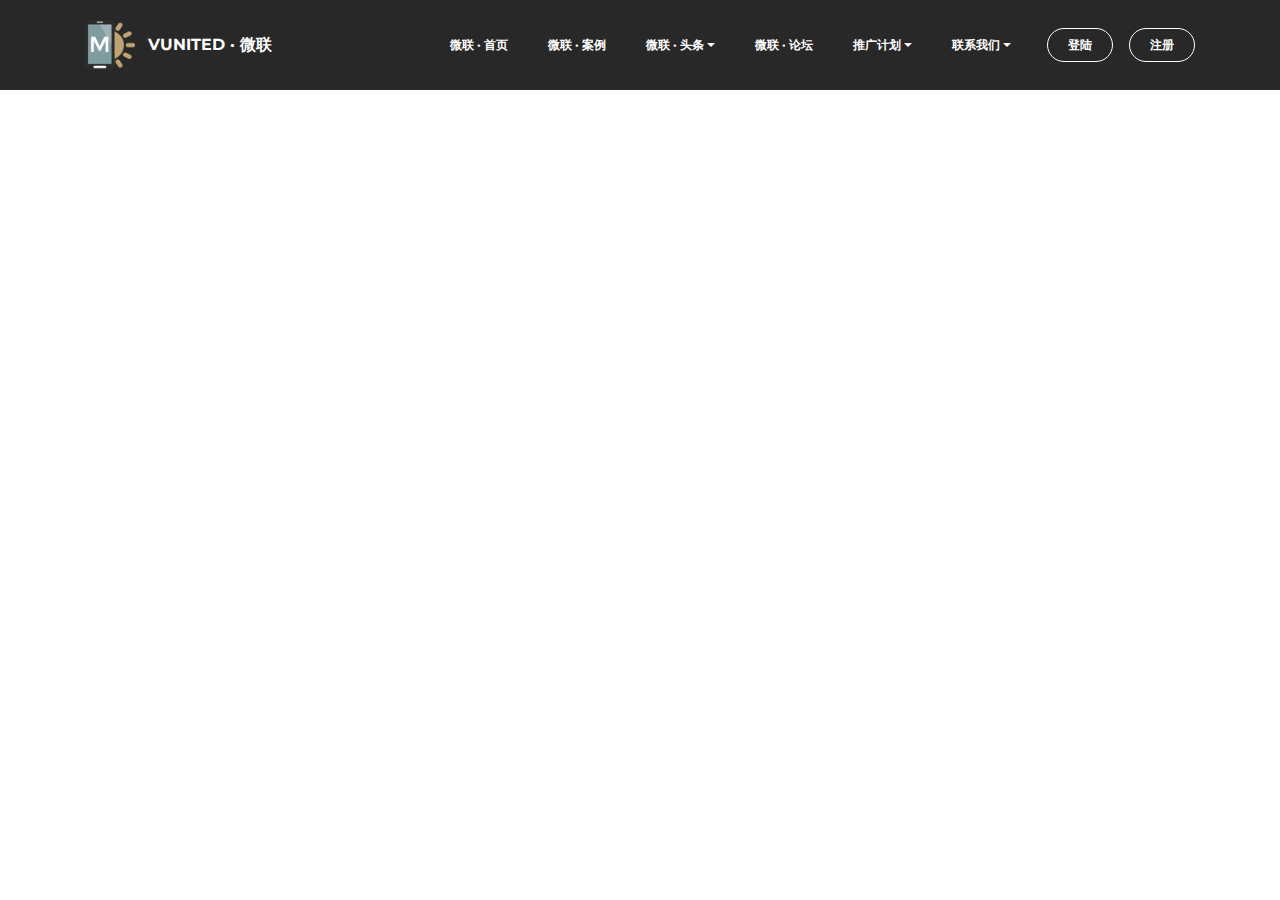
<file: page2.html>
<!DOCTYPE html>
<html>
<head>
  <!-- Site made with Mobirise Website Builder v3.10.3, https://mobirise.com -->
  <meta charset="UTF-8">
  <meta http-equiv="X-UA-Compatible" content="IE=edge">
  <meta name="generator" content="Mobirise v3.10.3, mobirise.com">
  <meta name="viewport" content="width=device-width, initial-scale=1">
  <link rel="shortcut icon" href="assets/images/favicon-128x128-73.png" type="image/x-icon">
  <meta name="description" content="">
  
  <link rel="stylesheet" href="https://fonts.googleapis.com/css?family=Lora:400,700,400italic,700italic&amp;subset=latin">
  <link rel="stylesheet" href="https://fonts.googleapis.com/css?family=Montserrat:400,700">
  <link rel="stylesheet" href="https://fonts.googleapis.com/css?family=Raleway:100,100i,200,200i,300,300i,400,400i,500,500i,600,600i,700,700i,800,800i,900,900i">
  <link rel="stylesheet" href="assets/bootstrap-material-design-font/css/material.css">
  <link rel="stylesheet" href="assets/tether/tether.min.css">
  <link rel="stylesheet" href="assets/bootstrap/css/bootstrap.min.css">
  <link rel="stylesheet" href="assets/animate.css/animate.min.css">
  <link rel="stylesheet" href="assets/dropdown/css/style.css">
  <link rel="stylesheet" href="assets/theme/css/style.css">
  <link rel="stylesheet" href="assets/mobirise/css/mbr-additional.css" type="text/css">
  
  
  
</head>
<body>
<section id="menu-2">

    <nav class="navbar navbar-dropdown navbar-fixed-top">
        <div class="container">

            <div class="mbr-table">
                <div class="mbr-table-cell">

                    <div class="navbar-brand">
                        <a href="https://mobirise.com" class="navbar-logo"><img src="assets/images/logo.png" alt="Mobirise"></a>
                        <a class="navbar-caption" href="https://mobirise.com">VUNITED · 微联&nbsp;</a>
                    </div>

                </div>
                <div class="mbr-table-cell">

                    <button class="navbar-toggler pull-xs-right hidden-md-up" type="button" data-toggle="collapse" data-target="#exCollapsingNavbar">
                        <div class="hamburger-icon"></div>
                    </button>

                    <ul class="nav-dropdown collapse pull-xs-right nav navbar-nav navbar-toggleable-sm" id="exCollapsingNavbar"><li class="nav-item"><a class="nav-link link" href="https://mobirise.com/">微联 · 首页</a></li><li class="nav-item"><a class="nav-link link" href="index.html#gallery1-c">微联 · 案例</a></li><li class="nav-item dropdown"><a class="nav-link link dropdown-toggle" href="#" data-toggle="dropdown-submenu" aria-expanded="false">微联 · 头条</a><div class="dropdown-menu"><a class="dropdown-item" href="#" aria-expanded="false">电商</a><a class="dropdown-item" href="#">VR／AR</a><a class="dropdown-item" href="#">ibeacon</a><a class="dropdown-item" href="#">金融</a></div></li><li class="nav-item"><a class="nav-link link" href="http://www.vunited.net/bbs/">微联 · 论坛</a></li><li class="nav-item dropdown"><a class="nav-link link dropdown-toggle" href="#" data-toggle="dropdown-submenu" aria-expanded="false">推广计划</a><div class="dropdown-menu"><a class="dropdown-item" href="#">校园广告</a><a class="dropdown-item" href="#">beacon广告</a><a class="dropdown-item" href="#">公交广告</a><a class="dropdown-item" href="#">电梯广告</a></div></li><li class="nav-item dropdown"><a class="nav-link link dropdown-toggle" href="#" aria-expanded="false" data-toggle="dropdown-submenu">联系我们</a><div class="dropdown-menu"><a class="dropdown-item" href="#">微博</a><a class="dropdown-item" href="#">微信</a></div></li><li class="nav-item nav-btn"><a class="nav-link btn btn-white btn-white-outline" href="http://vunited.com.cn/web/index.php?c=user&amp;a=login&amp;">登陆</a></li><li class="nav-item nav-btn"><a class="nav-link btn btn-white btn-white-outline" href="#">注册</a></li></ul>
                    <button hidden="" class="navbar-toggler navbar-close" type="button" data-toggle="collapse" data-target="#exCollapsingNavbar">
                        <div class="close-icon"></div>
                    </button>

                </div>
            </div>

        </div>
    </nav>

</section>

<section class="engine"><a rel="external" href="https://mobirise.com">html web site building software</a></section><footer class="mbr-small-footer mbr-section mbr-section-nopadding mbr-after-navbar" id="footer1-3" style="background-color: rgb(50, 50, 50); padding-top: 0.875rem; padding-bottom: 0.875rem;">
    
    <div class="container">
        <p class="text-xs-center">Copyright (c) VUNITED.网站备案/许可证号：	辽ICP备15015555号-1</p>
    </div>
</footer>


  <script src="assets/web/assets/jquery/jquery.min.js"></script>
  <script src="assets/tether/tether.min.js"></script>
  <script src="assets/bootstrap/js/bootstrap.min.js"></script>
  <script src="assets/smooth-scroll/SmoothScroll.js"></script>
  <script src="assets/viewportChecker/jquery.viewportchecker.js"></script>
  <script src="assets/cookies-alert-plugin/cookies-alert-core.js"></script>
  <script src="assets/cookies-alert-plugin/cookies-alert-script.js"></script>
  <script src="assets/dropdown/js/script.min.js"></script>
  <script src="assets/touchSwipe/jquery.touchSwipe.min.js"></script>
  <script src="assets/theme/js/script.js"></script>
  
  
  <input name="animation" type="hidden">
   <div id="scrollToTop" class="scrollToTop mbr-arrow-up"><a style="text-align: center;"><i class="mbr-arrow-up-icon"></i></a></div>
  <input name="cookieData" type="hidden" data-cookie-text="我们使用最新的HTML5缓存技术，给您以舒适的浏览体验<a href='index.html'>阅读相关</a>.">
  </body>
</html>
</file>
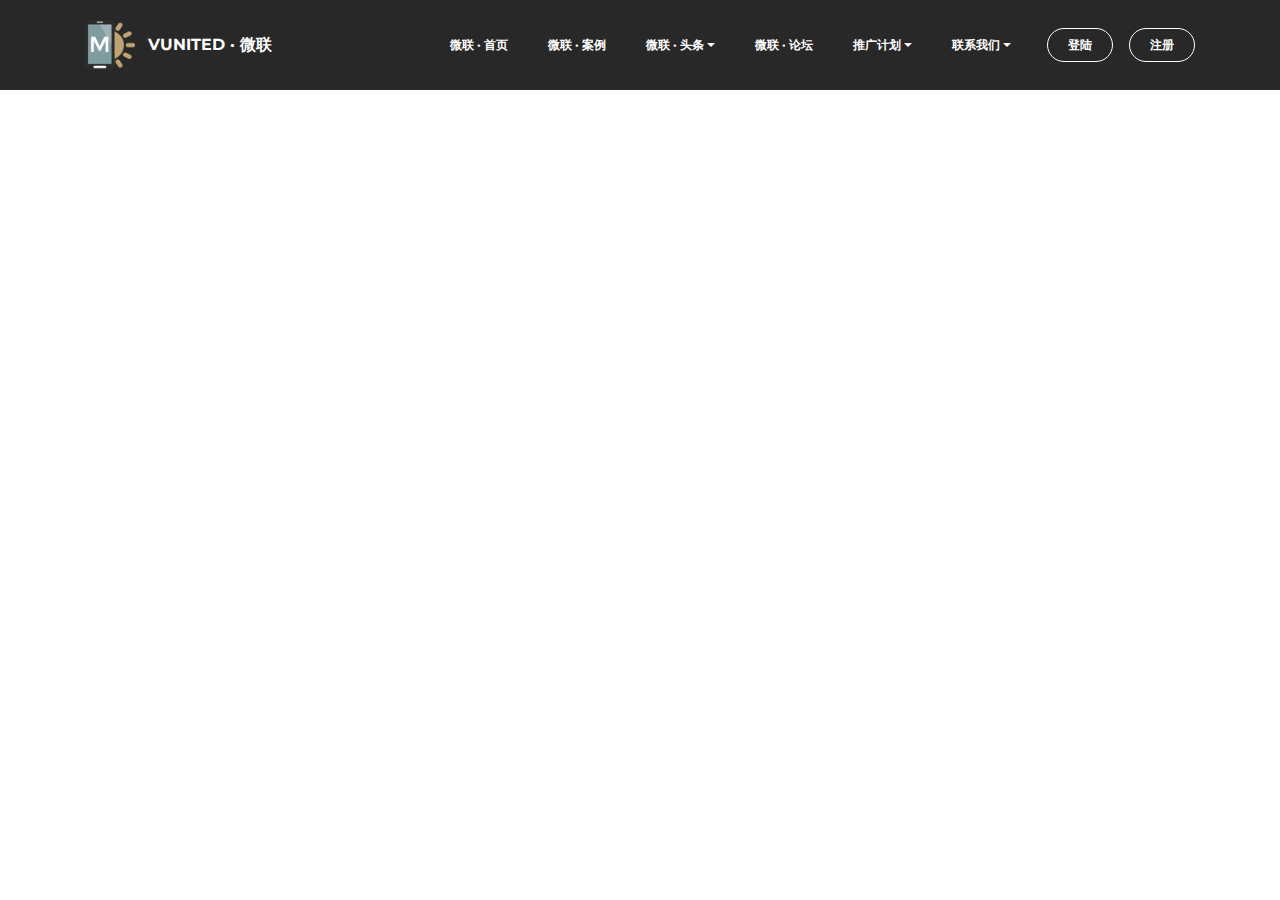
<file: page3.html>
<!DOCTYPE html>
<html>
<head>
  <!-- Site made with Mobirise Website Builder v3.10.3, https://mobirise.com -->
  <meta charset="UTF-8">
  <meta http-equiv="X-UA-Compatible" content="IE=edge">
  <meta name="generator" content="Mobirise v3.10.3, mobirise.com">
  <meta name="viewport" content="width=device-width, initial-scale=1">
  <link rel="shortcut icon" href="assets/images/favicon-128x128-73.png" type="image/x-icon">
  <meta name="description" content="">
  
  <link rel="stylesheet" href="https://fonts.googleapis.com/css?family=Lora:400,700,400italic,700italic&amp;subset=latin">
  <link rel="stylesheet" href="https://fonts.googleapis.com/css?family=Montserrat:400,700">
  <link rel="stylesheet" href="https://fonts.googleapis.com/css?family=Raleway:100,100i,200,200i,300,300i,400,400i,500,500i,600,600i,700,700i,800,800i,900,900i">
  <link rel="stylesheet" href="assets/bootstrap-material-design-font/css/material.css">
  <link rel="stylesheet" href="assets/tether/tether.min.css">
  <link rel="stylesheet" href="assets/bootstrap/css/bootstrap.min.css">
  <link rel="stylesheet" href="assets/animate.css/animate.min.css">
  <link rel="stylesheet" href="assets/dropdown/css/style.css">
  <link rel="stylesheet" href="assets/theme/css/style.css">
  <link rel="stylesheet" href="assets/mobirise/css/mbr-additional.css" type="text/css">
  
  
  
</head>
<body>
<section id="menu-4">

    <nav class="navbar navbar-dropdown navbar-fixed-top">
        <div class="container">

            <div class="mbr-table">
                <div class="mbr-table-cell">

                    <div class="navbar-brand">
                        <a href="https://mobirise.com" class="navbar-logo"><img src="assets/images/logo.png" alt="Mobirise"></a>
                        <a class="navbar-caption" href="https://mobirise.com">VUNITED · 微联&nbsp;</a>
                    </div>

                </div>
                <div class="mbr-table-cell">

                    <button class="navbar-toggler pull-xs-right hidden-md-up" type="button" data-toggle="collapse" data-target="#exCollapsingNavbar">
                        <div class="hamburger-icon"></div>
                    </button>

                    <ul class="nav-dropdown collapse pull-xs-right nav navbar-nav navbar-toggleable-sm" id="exCollapsingNavbar"><li class="nav-item"><a class="nav-link link" href="https://mobirise.com/">微联 · 首页</a></li><li class="nav-item"><a class="nav-link link" href="index.html#gallery1-c">微联 · 案例</a></li><li class="nav-item dropdown"><a class="nav-link link dropdown-toggle" href="#" data-toggle="dropdown-submenu" aria-expanded="false">微联 · 头条</a><div class="dropdown-menu"><a class="dropdown-item" href="#" aria-expanded="false">电商</a><a class="dropdown-item" href="#">VR／AR</a><a class="dropdown-item" href="#">ibeacon</a><a class="dropdown-item" href="#">金融</a></div></li><li class="nav-item"><a class="nav-link link" href="http://www.vunited.net/bbs/">微联 · 论坛</a></li><li class="nav-item dropdown"><a class="nav-link link dropdown-toggle" href="#" data-toggle="dropdown-submenu" aria-expanded="false">推广计划</a><div class="dropdown-menu"><a class="dropdown-item" href="#">校园广告</a><a class="dropdown-item" href="#">beacon广告</a><a class="dropdown-item" href="#">公交广告</a><a class="dropdown-item" href="#">电梯广告</a></div></li><li class="nav-item dropdown"><a class="nav-link link dropdown-toggle" href="#" aria-expanded="false" data-toggle="dropdown-submenu">联系我们</a><div class="dropdown-menu"><a class="dropdown-item" href="#">微博</a><a class="dropdown-item" href="#">微信</a></div></li><li class="nav-item nav-btn"><a class="nav-link btn btn-white btn-white-outline" href="http://vunited.com.cn/web/index.php?c=user&amp;a=login&amp;">登陆</a></li><li class="nav-item nav-btn"><a class="nav-link btn btn-white btn-white-outline" href="#">注册</a></li></ul>
                    <button hidden="" class="navbar-toggler navbar-close" type="button" data-toggle="collapse" data-target="#exCollapsingNavbar">
                        <div class="close-icon"></div>
                    </button>

                </div>
            </div>

        </div>
    </nav>

</section>

<section class="engine"><a rel="external" href="https://mobirise.com">free web site creator software</a></section><footer class="mbr-small-footer mbr-section mbr-section-nopadding mbr-after-navbar" id="footer1-5" style="background-color: rgb(50, 50, 50); padding-top: 0.875rem; padding-bottom: 0.875rem;">
    
    <div class="container">
        <p class="text-xs-center">Copyright (c) VUNITED.网站备案/许可证号：	辽ICP备15015555号-1</p>
    </div>
</footer>


  <script src="assets/web/assets/jquery/jquery.min.js"></script>
  <script src="assets/tether/tether.min.js"></script>
  <script src="assets/bootstrap/js/bootstrap.min.js"></script>
  <script src="assets/smooth-scroll/SmoothScroll.js"></script>
  <script src="assets/viewportChecker/jquery.viewportchecker.js"></script>
  <script src="assets/cookies-alert-plugin/cookies-alert-core.js"></script>
  <script src="assets/cookies-alert-plugin/cookies-alert-script.js"></script>
  <script src="assets/dropdown/js/script.min.js"></script>
  <script src="assets/touchSwipe/jquery.touchSwipe.min.js"></script>
  <script src="assets/theme/js/script.js"></script>
  
  
  <input name="animation" type="hidden">
   <div id="scrollToTop" class="scrollToTop mbr-arrow-up"><a style="text-align: center;"><i class="mbr-arrow-up-icon"></i></a></div>
  <input name="cookieData" type="hidden" data-cookie-text="我们使用最新的HTML5缓存技术，给您以舒适的浏览体验<a href='index.html'>阅读相关</a>.">
  </body>
</html>
</file>
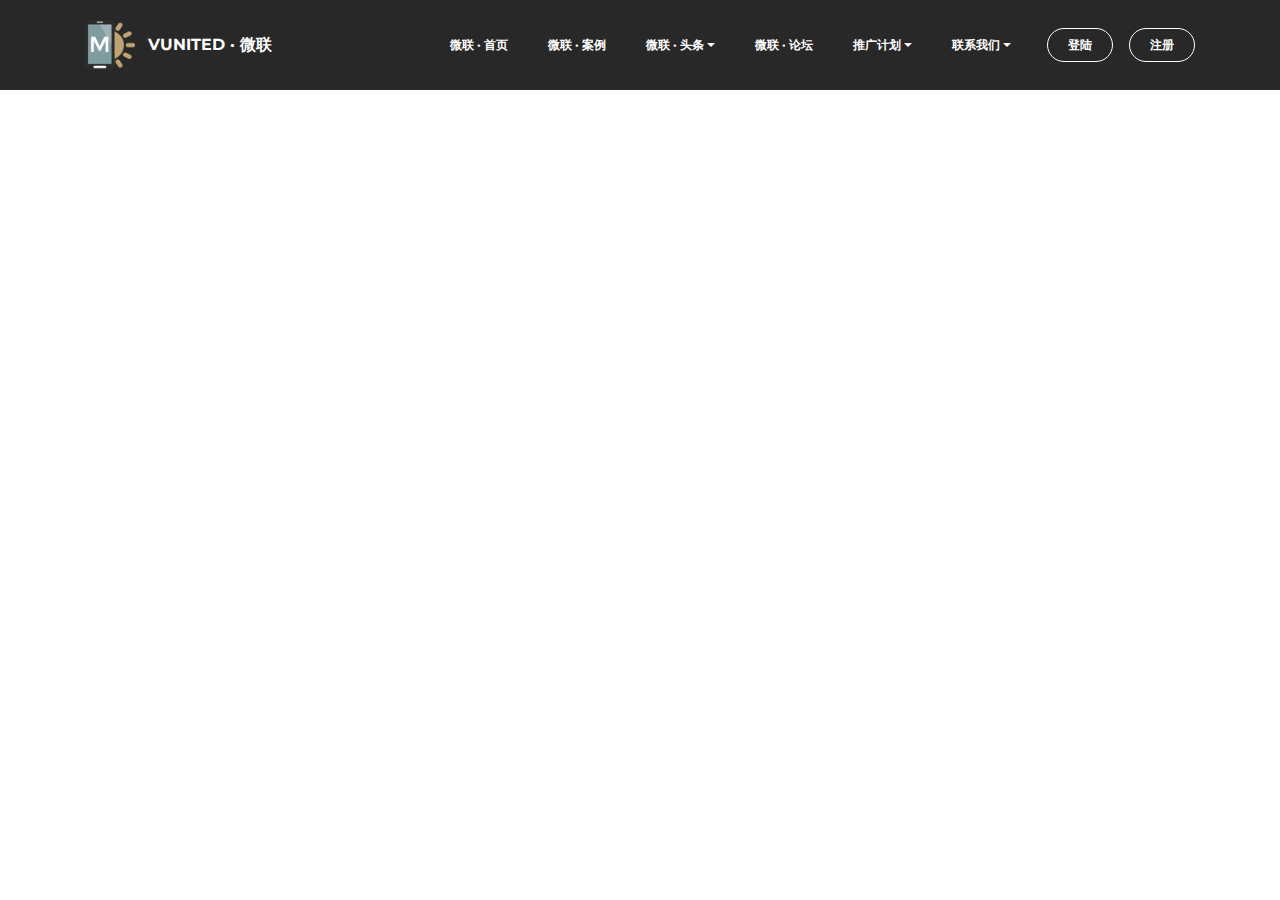
<file: page4.html>
<!DOCTYPE html>
<html>
<head>
  <!-- Site made with Mobirise Website Builder v3.10.3, https://mobirise.com -->
  <meta charset="UTF-8">
  <meta http-equiv="X-UA-Compatible" content="IE=edge">
  <meta name="generator" content="Mobirise v3.10.3, mobirise.com">
  <meta name="viewport" content="width=device-width, initial-scale=1">
  <link rel="shortcut icon" href="assets/images/favicon-128x128-73.png" type="image/x-icon">
  <meta name="description" content="">
  
  <link rel="stylesheet" href="https://fonts.googleapis.com/css?family=Lora:400,700,400italic,700italic&amp;subset=latin">
  <link rel="stylesheet" href="https://fonts.googleapis.com/css?family=Montserrat:400,700">
  <link rel="stylesheet" href="https://fonts.googleapis.com/css?family=Raleway:100,100i,200,200i,300,300i,400,400i,500,500i,600,600i,700,700i,800,800i,900,900i">
  <link rel="stylesheet" href="assets/bootstrap-material-design-font/css/material.css">
  <link rel="stylesheet" href="assets/tether/tether.min.css">
  <link rel="stylesheet" href="assets/bootstrap/css/bootstrap.min.css">
  <link rel="stylesheet" href="assets/animate.css/animate.min.css">
  <link rel="stylesheet" href="assets/dropdown/css/style.css">
  <link rel="stylesheet" href="assets/theme/css/style.css">
  <link rel="stylesheet" href="assets/mobirise/css/mbr-additional.css" type="text/css">
  
  
  
</head>
<body>
<section id="menu-6">

    <nav class="navbar navbar-dropdown navbar-fixed-top">
        <div class="container">

            <div class="mbr-table">
                <div class="mbr-table-cell">

                    <div class="navbar-brand">
                        <a href="https://mobirise.com" class="navbar-logo"><img src="assets/images/logo.png" alt="Mobirise"></a>
                        <a class="navbar-caption" href="https://mobirise.com">VUNITED · 微联&nbsp;</a>
                    </div>

                </div>
                <div class="mbr-table-cell">

                    <button class="navbar-toggler pull-xs-right hidden-md-up" type="button" data-toggle="collapse" data-target="#exCollapsingNavbar">
                        <div class="hamburger-icon"></div>
                    </button>

                    <ul class="nav-dropdown collapse pull-xs-right nav navbar-nav navbar-toggleable-sm" id="exCollapsingNavbar"><li class="nav-item"><a class="nav-link link" href="https://mobirise.com/">微联 · 首页</a></li><li class="nav-item"><a class="nav-link link" href="index.html#gallery1-c">微联 · 案例</a></li><li class="nav-item dropdown"><a class="nav-link link dropdown-toggle" href="#" data-toggle="dropdown-submenu" aria-expanded="false">微联 · 头条</a><div class="dropdown-menu"><a class="dropdown-item" href="#" aria-expanded="false">电商</a><a class="dropdown-item" href="#">VR／AR</a><a class="dropdown-item" href="#">ibeacon</a><a class="dropdown-item" href="#">金融</a></div></li><li class="nav-item"><a class="nav-link link" href="http://www.vunited.net/bbs/">微联 · 论坛</a></li><li class="nav-item dropdown"><a class="nav-link link dropdown-toggle" href="#" data-toggle="dropdown-submenu" aria-expanded="false">推广计划</a><div class="dropdown-menu"><a class="dropdown-item" href="#">校园广告</a><a class="dropdown-item" href="#">beacon广告</a><a class="dropdown-item" href="#">公交广告</a><a class="dropdown-item" href="#">电梯广告</a></div></li><li class="nav-item dropdown"><a class="nav-link link dropdown-toggle" href="#" aria-expanded="false" data-toggle="dropdown-submenu">联系我们</a><div class="dropdown-menu"><a class="dropdown-item" href="#">微博</a><a class="dropdown-item" href="#">微信</a></div></li><li class="nav-item nav-btn"><a class="nav-link btn btn-white btn-white-outline" href="http://vunited.com.cn/web/index.php?c=user&amp;a=login&amp;">登陆</a></li><li class="nav-item nav-btn"><a class="nav-link btn btn-white btn-white-outline" href="#">注册</a></li></ul>
                    <button hidden="" class="navbar-toggler navbar-close" type="button" data-toggle="collapse" data-target="#exCollapsingNavbar">
                        <div class="close-icon"></div>
                    </button>

                </div>
            </div>

        </div>
    </nav>

</section>

<section class="engine"><a rel="external" href="https://mobirise.com">top responsive web builder software</a></section><footer class="mbr-small-footer mbr-section mbr-section-nopadding mbr-after-navbar" id="footer1-7" style="background-color: rgb(50, 50, 50); padding-top: 0.875rem; padding-bottom: 0.875rem;">
    
    <div class="container">
        <p class="text-xs-center">Copyright (c) VUNITED.网站备案/许可证号：	辽ICP备15015555号-1</p>
    </div>
</footer>


  <script src="assets/web/assets/jquery/jquery.min.js"></script>
  <script src="assets/tether/tether.min.js"></script>
  <script src="assets/bootstrap/js/bootstrap.min.js"></script>
  <script src="assets/smooth-scroll/SmoothScroll.js"></script>
  <script src="assets/viewportChecker/jquery.viewportchecker.js"></script>
  <script src="assets/cookies-alert-plugin/cookies-alert-core.js"></script>
  <script src="assets/cookies-alert-plugin/cookies-alert-script.js"></script>
  <script src="assets/dropdown/js/script.min.js"></script>
  <script src="assets/touchSwipe/jquery.touchSwipe.min.js"></script>
  <script src="assets/theme/js/script.js"></script>
  
  
  <input name="animation" type="hidden">
   <div id="scrollToTop" class="scrollToTop mbr-arrow-up"><a style="text-align: center;"><i class="mbr-arrow-up-icon"></i></a></div>
  <input name="cookieData" type="hidden" data-cookie-text="我们使用最新的HTML5缓存技术，给您以舒适的浏览体验<a href='index.html'>阅读相关</a>.">
  </body>
</html>
</file>
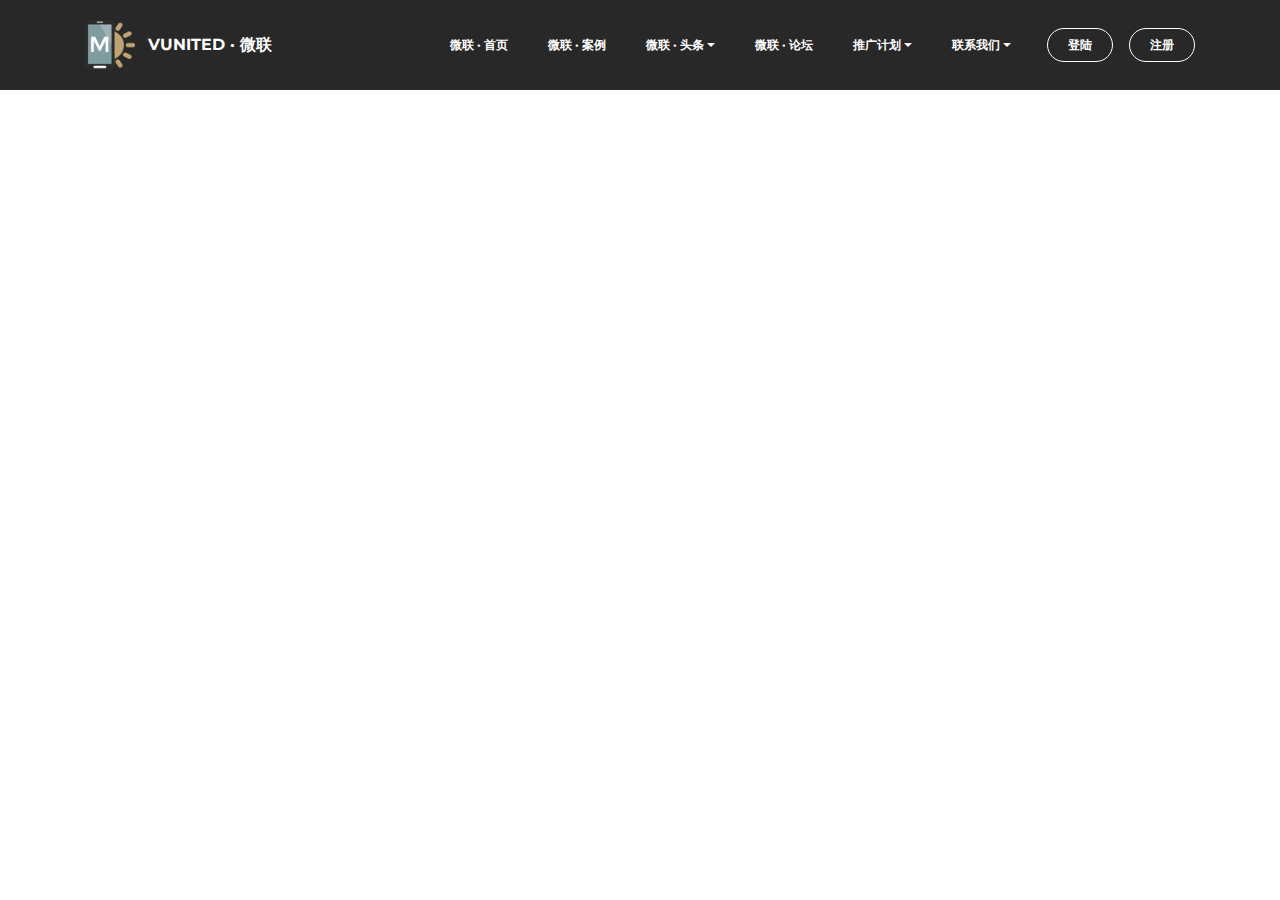
<file: page5.html>
<!DOCTYPE html>
<html>
<head>
  <!-- Site made with Mobirise Website Builder v3.10.3, https://mobirise.com -->
  <meta charset="UTF-8">
  <meta http-equiv="X-UA-Compatible" content="IE=edge">
  <meta name="generator" content="Mobirise v3.10.3, mobirise.com">
  <meta name="viewport" content="width=device-width, initial-scale=1">
  <link rel="shortcut icon" href="assets/images/favicon-128x128-73.png" type="image/x-icon">
  <meta name="description" content="">
  
  <link rel="stylesheet" href="https://fonts.googleapis.com/css?family=Lora:400,700,400italic,700italic&amp;subset=latin">
  <link rel="stylesheet" href="https://fonts.googleapis.com/css?family=Montserrat:400,700">
  <link rel="stylesheet" href="https://fonts.googleapis.com/css?family=Raleway:100,100i,200,200i,300,300i,400,400i,500,500i,600,600i,700,700i,800,800i,900,900i">
  <link rel="stylesheet" href="assets/bootstrap-material-design-font/css/material.css">
  <link rel="stylesheet" href="assets/tether/tether.min.css">
  <link rel="stylesheet" href="assets/bootstrap/css/bootstrap.min.css">
  <link rel="stylesheet" href="assets/animate.css/animate.min.css">
  <link rel="stylesheet" href="assets/dropdown/css/style.css">
  <link rel="stylesheet" href="assets/theme/css/style.css">
  <link rel="stylesheet" href="assets/mobirise/css/mbr-additional.css" type="text/css">
  
  
  
</head>
<body>
<section id="menu-8">

    <nav class="navbar navbar-dropdown navbar-fixed-top">
        <div class="container">

            <div class="mbr-table">
                <div class="mbr-table-cell">

                    <div class="navbar-brand">
                        <a href="https://mobirise.com" class="navbar-logo"><img src="assets/images/logo.png" alt="Mobirise"></a>
                        <a class="navbar-caption" href="https://mobirise.com">VUNITED · 微联&nbsp;</a>
                    </div>

                </div>
                <div class="mbr-table-cell">

                    <button class="navbar-toggler pull-xs-right hidden-md-up" type="button" data-toggle="collapse" data-target="#exCollapsingNavbar">
                        <div class="hamburger-icon"></div>
                    </button>

                    <ul class="nav-dropdown collapse pull-xs-right nav navbar-nav navbar-toggleable-sm" id="exCollapsingNavbar"><li class="nav-item"><a class="nav-link link" href="https://mobirise.com/">微联 · 首页</a></li><li class="nav-item"><a class="nav-link link" href="index.html#gallery1-c">微联 · 案例</a></li><li class="nav-item dropdown"><a class="nav-link link dropdown-toggle" href="#" data-toggle="dropdown-submenu" aria-expanded="false">微联 · 头条</a><div class="dropdown-menu"><a class="dropdown-item" href="#" aria-expanded="false">电商</a><a class="dropdown-item" href="#">VR／AR</a><a class="dropdown-item" href="#">ibeacon</a><a class="dropdown-item" href="#">金融</a></div></li><li class="nav-item"><a class="nav-link link" href="http://www.vunited.net/bbs/">微联 · 论坛</a></li><li class="nav-item dropdown"><a class="nav-link link dropdown-toggle" href="#" data-toggle="dropdown-submenu" aria-expanded="false">推广计划</a><div class="dropdown-menu"><a class="dropdown-item" href="#">校园广告</a><a class="dropdown-item" href="#">beacon广告</a><a class="dropdown-item" href="#">公交广告</a><a class="dropdown-item" href="#">电梯广告</a></div></li><li class="nav-item dropdown"><a class="nav-link link dropdown-toggle" href="#" aria-expanded="false" data-toggle="dropdown-submenu">联系我们</a><div class="dropdown-menu"><a class="dropdown-item" href="#">微博</a><a class="dropdown-item" href="#">微信</a></div></li><li class="nav-item nav-btn"><a class="nav-link btn btn-white btn-white-outline" href="http://vunited.com.cn/web/index.php?c=user&amp;a=login&amp;">登陆</a></li><li class="nav-item nav-btn"><a class="nav-link btn btn-white btn-white-outline" href="#">注册</a></li></ul>
                    <button hidden="" class="navbar-toggler navbar-close" type="button" data-toggle="collapse" data-target="#exCollapsingNavbar">
                        <div class="close-icon"></div>
                    </button>

                </div>
            </div>

        </div>
    </nav>

</section>

<section class="engine"><a rel="external" href="https://mobirise.com">free bootstrap web site development</a></section><footer class="mbr-small-footer mbr-section mbr-section-nopadding mbr-after-navbar" id="footer1-9" style="background-color: rgb(50, 50, 50); padding-top: 0.875rem; padding-bottom: 0.875rem;">
    
    <div class="container">
        <p class="text-xs-center">Copyright (c) VUNITED.网站备案/许可证号：	辽ICP备15015555号-1</p>
    </div>
</footer>


  <script src="assets/web/assets/jquery/jquery.min.js"></script>
  <script src="assets/tether/tether.min.js"></script>
  <script src="assets/bootstrap/js/bootstrap.min.js"></script>
  <script src="assets/smooth-scroll/SmoothScroll.js"></script>
  <script src="assets/viewportChecker/jquery.viewportchecker.js"></script>
  <script src="assets/cookies-alert-plugin/cookies-alert-core.js"></script>
  <script src="assets/cookies-alert-plugin/cookies-alert-script.js"></script>
  <script src="assets/dropdown/js/script.min.js"></script>
  <script src="assets/touchSwipe/jquery.touchSwipe.min.js"></script>
  <script src="assets/theme/js/script.js"></script>
  
  
  <input name="animation" type="hidden">
   <div id="scrollToTop" class="scrollToTop mbr-arrow-up"><a style="text-align: center;"><i class="mbr-arrow-up-icon"></i></a></div>
  <input name="cookieData" type="hidden" data-cookie-text="我们使用最新的HTML5缓存技术，给您以舒适的浏览体验<a href='index.html'>阅读相关</a>.">
  </body>
</html>
</file>
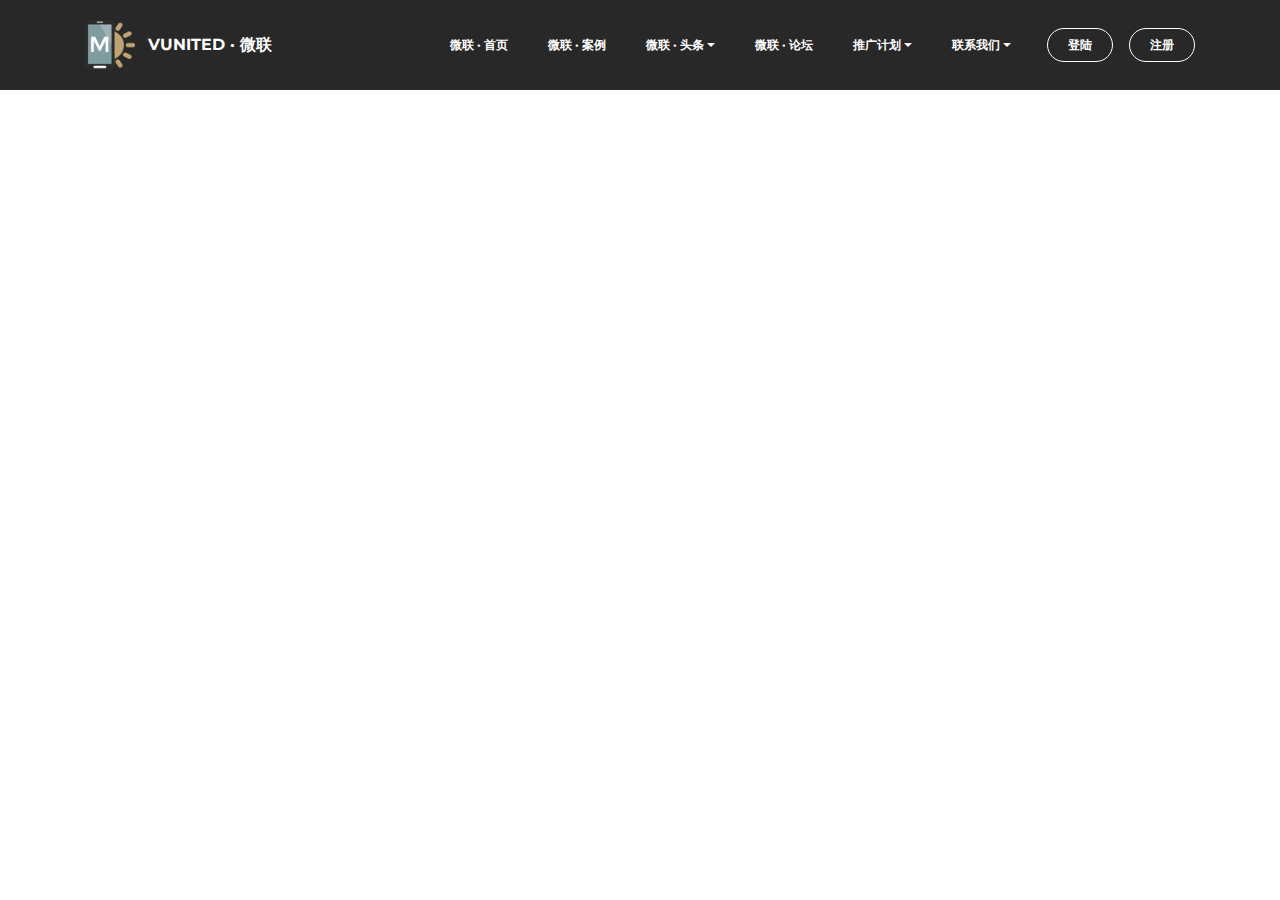
<file: page6.html>
<!DOCTYPE html>
<html>
<head>
  <!-- Site made with Mobirise Website Builder v3.10.3, https://mobirise.com -->
  <meta charset="UTF-8">
  <meta http-equiv="X-UA-Compatible" content="IE=edge">
  <meta name="generator" content="Mobirise v3.10.3, mobirise.com">
  <meta name="viewport" content="width=device-width, initial-scale=1">
  <link rel="shortcut icon" href="assets/images/favicon-128x128-73.png" type="image/x-icon">
  <meta name="description" content="">
  
  <link rel="stylesheet" href="https://fonts.googleapis.com/css?family=Lora:400,700,400italic,700italic&amp;subset=latin">
  <link rel="stylesheet" href="https://fonts.googleapis.com/css?family=Montserrat:400,700">
  <link rel="stylesheet" href="https://fonts.googleapis.com/css?family=Raleway:100,100i,200,200i,300,300i,400,400i,500,500i,600,600i,700,700i,800,800i,900,900i">
  <link rel="stylesheet" href="assets/bootstrap-material-design-font/css/material.css">
  <link rel="stylesheet" href="assets/tether/tether.min.css">
  <link rel="stylesheet" href="assets/bootstrap/css/bootstrap.min.css">
  <link rel="stylesheet" href="assets/animate.css/animate.min.css">
  <link rel="stylesheet" href="assets/dropdown/css/style.css">
  <link rel="stylesheet" href="assets/theme/css/style.css">
  <link rel="stylesheet" href="assets/mobirise/css/mbr-additional.css" type="text/css">
  
  
  
</head>
<body>
<section id="menu-a">

    <nav class="navbar navbar-dropdown navbar-fixed-top">
        <div class="container">

            <div class="mbr-table">
                <div class="mbr-table-cell">

                    <div class="navbar-brand">
                        <a href="https://mobirise.com" class="navbar-logo"><img src="assets/images/logo.png" alt="Mobirise"></a>
                        <a class="navbar-caption" href="https://mobirise.com">VUNITED · 微联&nbsp;</a>
                    </div>

                </div>
                <div class="mbr-table-cell">

                    <button class="navbar-toggler pull-xs-right hidden-md-up" type="button" data-toggle="collapse" data-target="#exCollapsingNavbar">
                        <div class="hamburger-icon"></div>
                    </button>

                    <ul class="nav-dropdown collapse pull-xs-right nav navbar-nav navbar-toggleable-sm" id="exCollapsingNavbar"><li class="nav-item"><a class="nav-link link" href="https://mobirise.com/">微联 · 首页</a></li><li class="nav-item"><a class="nav-link link" href="index.html#gallery1-c">微联 · 案例</a></li><li class="nav-item dropdown"><a class="nav-link link dropdown-toggle" href="#" data-toggle="dropdown-submenu" aria-expanded="false">微联 · 头条</a><div class="dropdown-menu"><a class="dropdown-item" href="#" aria-expanded="false">电商</a><a class="dropdown-item" href="#">VR／AR</a><a class="dropdown-item" href="#">ibeacon</a><a class="dropdown-item" href="#">金融</a></div></li><li class="nav-item"><a class="nav-link link" href="http://www.vunited.net/bbs/">微联 · 论坛</a></li><li class="nav-item dropdown"><a class="nav-link link dropdown-toggle" href="#" data-toggle="dropdown-submenu" aria-expanded="false">推广计划</a><div class="dropdown-menu"><a class="dropdown-item" href="#">校园广告</a><a class="dropdown-item" href="#">beacon广告</a><a class="dropdown-item" href="#">公交广告</a><a class="dropdown-item" href="#">电梯广告</a></div></li><li class="nav-item dropdown"><a class="nav-link link dropdown-toggle" href="#" aria-expanded="false" data-toggle="dropdown-submenu">联系我们</a><div class="dropdown-menu"><a class="dropdown-item" href="#">微博</a><a class="dropdown-item" href="#">微信</a></div></li><li class="nav-item nav-btn"><a class="nav-link btn btn-white btn-white-outline" href="http://vunited.com.cn/web/index.php?c=user&amp;a=login&amp;">登陆</a></li><li class="nav-item nav-btn"><a class="nav-link btn btn-white btn-white-outline" href="#">注册</a></li></ul>
                    <button hidden="" class="navbar-toggler navbar-close" type="button" data-toggle="collapse" data-target="#exCollapsingNavbar">
                        <div class="close-icon"></div>
                    </button>

                </div>
            </div>

        </div>
    </nav>

</section>

<section class="engine"><a rel="external" href="https://mobirise.com">free bootstrap web page building software</a></section><footer class="mbr-small-footer mbr-section mbr-section-nopadding mbr-after-navbar" id="footer1-b" style="background-color: rgb(50, 50, 50); padding-top: 0.875rem; padding-bottom: 0.875rem;">
    
    <div class="container">
        <p class="text-xs-center">Copyright (c) VUNITED.网站备案/许可证号：	辽ICP备15015555号-1</p>
    </div>
</footer>


  <script src="assets/web/assets/jquery/jquery.min.js"></script>
  <script src="assets/tether/tether.min.js"></script>
  <script src="assets/bootstrap/js/bootstrap.min.js"></script>
  <script src="assets/smooth-scroll/SmoothScroll.js"></script>
  <script src="assets/viewportChecker/jquery.viewportchecker.js"></script>
  <script src="assets/cookies-alert-plugin/cookies-alert-core.js"></script>
  <script src="assets/cookies-alert-plugin/cookies-alert-script.js"></script>
  <script src="assets/dropdown/js/script.min.js"></script>
  <script src="assets/touchSwipe/jquery.touchSwipe.min.js"></script>
  <script src="assets/theme/js/script.js"></script>
  
  
  <input name="animation" type="hidden">
   <div id="scrollToTop" class="scrollToTop mbr-arrow-up"><a style="text-align: center;"><i class="mbr-arrow-up-icon"></i></a></div>
  <input name="cookieData" type="hidden" data-cookie-text="我们使用最新的HTML5缓存技术，给您以舒适的浏览体验<a href='index.html'>阅读相关</a>.">
  </body>
</html>
</file>
<file: assets/bootstrap-material-design-font/css/material.css>
@font-face {
  font-family: 'Material-Design-Icons';
  src: url('../fonts/Material-Design-Icons.eot?3ocs8m');
  src: url('../fonts/Material-Design-Icons.eot?#iefix3ocs8m') format('embedded-opentype'), url('../fonts/Material-Design-Icons.woff?3ocs8m') format('woff'), url('../fonts/Material-Design-Icons.ttf?3ocs8m') format('truetype'), url('../fonts/Material-Design-Icons.svg?3ocs8m#Material-Design-Icons') format('svg');
  font-weight: normal;
  font-style: normal;
}
[class^="mdi-"],
[class*="mdi-"] {
  speak: none;
  display: inline-block;
  font-style: normal;
  font-variant:normal;
  font-weight:normal;
  /*font-size:24px;*/
  line-height:1;
  font-family:'Material-Design-Icons' !important;
  text-rendering: auto;
  
  -webkit-font-smoothing: antialiased;
  -moz-osx-font-smoothing: grayscale;
  -webkit-transform: translate(0, 0);
      -ms-transform: translate(0, 0);
          transform: translate(0, 0);
}
[class^="mdi-"]:before,
[class*="mdi-"]:before {
  display: inline-block;
  speak: none;
  text-decoration: inherit;
}
[class^="mdi-"].pull-left,
[class*="mdi-"].pull-left {
  margin-right: .3em;
}
[class^="mdi-"].pull-right,
[class*="mdi-"].pull-right {
  margin-left: .3em;
}
[class^="mdi-"].mdi-lg:before,
[class*="mdi-"].mdi-lg:before,
[class^="mdi-"].mdi-lg:after,
[class*="mdi-"].mdi-lg:after {
  font-size: 1.33333333em;
  line-height: 0.75em;
  vertical-align: -15%;
}
[class^="mdi-"].mdi-2x:before,
[class*="mdi-"].mdi-2x:before,
[class^="mdi-"].mdi-2x:after,
[class*="mdi-"].mdi-2x:after {
  font-size: 2em;
}
[class^="mdi-"].mdi-3x:before,
[class*="mdi-"].mdi-3x:before,
[class^="mdi-"].mdi-3x:after,
[class*="mdi-"].mdi-3x:after {
  font-size: 3em;
}
[class^="mdi-"].mdi-4x:before,
[class*="mdi-"].mdi-4x:before,
[class^="mdi-"].mdi-4x:after,
[class*="mdi-"].mdi-4x:after {
  font-size: 4em;
}
[class^="mdi-"].mdi-5x:before,
[class*="mdi-"].mdi-5x:before,
[class^="mdi-"].mdi-5x:after,
[class*="mdi-"].mdi-5x:after {
  font-size: 5em;
}
[class^="mdi-device-signal-cellular-"]:after,
[class^="mdi-device-battery-"]:after,
[class^="mdi-device-battery-charging-"]:after,
[class^="mdi-device-signal-cellular-connected-no-internet-"]:after,
[class^="mdi-device-signal-wifi-"]:after,
[class^="mdi-device-signal-wifi-statusbar-not-connected"]:after,
.mdi-device-network-wifi:after {
  opacity: .3;
  position: absolute;
  left: 0;
  top: 0;
  z-index: 1;
  display: inline-block;
  speak: none;
  text-decoration: inherit;
}
[class^="mdi-device-signal-cellular-"]:after {
  content: "\e758";
}
[class^="mdi-device-battery-"]:after {
  content: "\e735";
}
[class^="mdi-device-battery-charging-"]:after {
  content: "\e733";
}
[class^="mdi-device-signal-cellular-connected-no-internet-"]:after {
  content: "\e75d";
}
[class^="mdi-device-signal-wifi-"]:after,
.mdi-device-network-wifi:after {
  content: "\e765";
}
[class^="mdi-device-signal-wifi-statusbasr-not-connected"]:after {
  content: "\e8f7";
}
.mdi-device-signal-cellular-off:after,
.mdi-device-signal-cellular-null:after,
.mdi-device-signal-cellular-no-sim:after,
.mdi-device-signal-wifi-off:after,
.mdi-device-signal-wifi-4-bar:after,
.mdi-device-signal-cellular-4-bar:after,
.mdi-device-battery-alert:after,
.mdi-device-signal-cellular-connected-no-internet-4-bar:after,
.mdi-device-battery-std:after,
.mdi-device-battery-full .mdi-device-battery-unknown:after {
  content: "";
}
.mdi-fw {
  width: 1.28571429em;
  text-align: center;
}
.mdi-ul {
  padding-left: 0;
  margin-left: 2.14285714em;
  list-style-type: none;
}
.mdi-ul > li {
  position: relative;
}
.mdi-li {
  position: absolute;
  left: -2.14285714em;
  width: 2.14285714em;
  top: 0.14285714em;
  text-align: center;
}
.mdi-li.mdi-lg {
  left: -1.85714286em;
}
.mdi-border {
  padding: .2em .25em .15em;
  border: solid 0.08em #eeeeee;
  border-radius: .1em;
}
.mdi-spin {
  -webkit-animation: mdi-spin 2s infinite linear;
  animation: mdi-spin 2s infinite linear;
  -webkit-transform-origin: 50% 50%;
  -ms-transform-origin: 50% 50%;
      transform-origin: 50% 50%;
}
.mdi-pulse {
  -webkit-animation: mdi-spin 1s steps(8) infinite;
  animation: mdi-spin 1s steps(8) infinite;
  -webkit-transform-origin: 50% 50%;
  -ms-transform-origin: 50% 50%;
      transform-origin: 50% 50%;
}
@-webkit-keyframes mdi-spin {
  0% {
    -webkit-transform: rotate(0deg);
    transform: rotate(0deg);
  }
  100% {
    -webkit-transform: rotate(359deg);
    transform: rotate(359deg);
  }
}
@keyframes mdi-spin {
  0% {
    -webkit-transform: rotate(0deg);
    transform: rotate(0deg);
  }
  100% {
    -webkit-transform: rotate(359deg);
    transform: rotate(359deg);
  }
}
.mdi-rotate-90 {
  filter: progid:DXImageTransform.Microsoft.BasicImage(rotation=1);
  -webkit-transform: rotate(90deg);
  -ms-transform: rotate(90deg);
  transform: rotate(90deg);
}
.mdi-rotate-180 {
  filter: progid:DXImageTransform.Microsoft.BasicImage(rotation=2);
  -webkit-transform: rotate(180deg);
  -ms-transform: rotate(180deg);
  transform: rotate(180deg);
}
.mdi-rotate-270 {
  filter: progid:DXImageTransform.Microsoft.BasicImage(rotation=3);
  -webkit-transform: rotate(270deg);
  -ms-transform: rotate(270deg);
  transform: rotate(270deg);
}
.mdi-flip-horizontal {
  filter: progid:DXImageTransform.Microsoft.BasicImage(rotation=0, mirror=1);
  -webkit-transform: scale(-1, 1);
  -ms-transform: scale(-1, 1);
  transform: scale(-1, 1);
}
.mdi-flip-vertical {
  filter: progid:DXImageTransform.Microsoft.BasicImage(rotation=2, mirror=1);
  -webkit-transform: scale(1, -1);
  -ms-transform: scale(1, -1);
  transform: scale(1, -1);
}
:root .mdi-rotate-90,
:root .mdi-rotate-180,
:root .mdi-rotate-270,
:root .mdi-flip-horizontal,
:root .mdi-flip-vertical {
  -webkit-filter: none;
          filter: none;
}
.mdi-stack {
  position: relative;
  display: inline-block;
  width: 2em;
  height: 2em;
  line-height: 2em;
  vertical-align: middle;
}
.mdi-stack-1x,
.mdi-stack-2x {
  position: absolute;
  left: 0;
  width: 100%;
  text-align: center;
}
.mdi-stack-1x {
  line-height: inherit;
}
.mdi-stack-2x {
  font-size: 2em;
}
.mdi-inverse {
  color: #ffffff;
}
/* Start Icons */
.mdi-action-3d-rotation:before {
  content: "\e600";
}
.mdi-action-accessibility:before {
  content: "\e601";
}
.mdi-action-account-balance-wallet:before {
  content: "\e602";
}
.mdi-action-account-balance:before {
  content: "\e603";
}
.mdi-action-account-box:before {
  content: "\e604";
}
.mdi-action-account-child:before {
  content: "\e605";
}
.mdi-action-account-circle:before {
  content: "\e606";
}
.mdi-action-add-shopping-cart:before {
  content: "\e607";
}
.mdi-action-alarm-add:before {
  content: "\e608";
}
.mdi-action-alarm-off:before {
  content: "\e609";
}
.mdi-action-alarm-on:before {
  content: "\e60a";
}
.mdi-action-alarm:before {
  content: "\e60b";
}
.mdi-action-android:before {
  content: "\e60c";
}
.mdi-action-announcement:before {
  content: "\e60d";
}
.mdi-action-aspect-ratio:before {
  content: "\e60e";
}
.mdi-action-assessment:before {
  content: "\e60f";
}
.mdi-action-assignment-ind:before {
  content: "\e610";
}
.mdi-action-assignment-late:before {
  content: "\e611";
}
.mdi-action-assignment-return:before {
  content: "\e612";
}
.mdi-action-assignment-returned:before {
  content: "\e613";
}
.mdi-action-assignment-turned-in:before {
  content: "\e614";
}
.mdi-action-assignment:before {
  content: "\e615";
}
.mdi-action-autorenew:before {
  content: "\e616";
}
.mdi-action-backup:before {
  content: "\e617";
}
.mdi-action-book:before {
  content: "\e618";
}
.mdi-action-bookmark-outline:before {
  content: "\e619";
}
.mdi-action-bookmark:before {
  content: "\e61a";
}
.mdi-action-bug-report:before {
  content: "\e61b";
}
.mdi-action-cached:before {
  content: "\e61c";
}
.mdi-action-check-circle:before {
  content: "\e61d";
}
.mdi-action-class:before {
  content: "\e61e";
}
.mdi-action-credit-card:before {
  content: "\e61f";
}
.mdi-action-dashboard:before {
  content: "\e620";
}
.mdi-action-delete:before {
  content: "\e621";
}
.mdi-action-description:before {
  content: "\e622";
}
.mdi-action-dns:before {
  content: "\e623";
}
.mdi-action-done-all:before {
  content: "\e624";
}
.mdi-action-done:before {
  content: "\e625";
}
.mdi-action-event:before {
  content: "\e626";
}
.mdi-action-exit-to-app:before {
  content: "\e627";
}
.mdi-action-explore:before {
  content: "\e628";
}
.mdi-action-extension:before {
  content: "\e629";
}
.mdi-action-face-unlock:before {
  content: "\e62a";
}
.mdi-action-favorite-outline:before {
  content: "\e62b";
}
.mdi-action-favorite:before {
  content: "\e62c";
}
.mdi-action-find-in-page:before {
  content: "\e62d";
}
.mdi-action-find-replace:before {
  content: "\e62e";
}
.mdi-action-flip-to-back:before {
  content: "\e62f";
}
.mdi-action-flip-to-front:before {
  content: "\e630";
}
.mdi-action-get-app:before {
  content: "\e631";
}
.mdi-action-grade:before {
  content: "\e632";
}
.mdi-action-group-work:before {
  content: "\e633";
}
.mdi-action-help:before {
  content: "\e634";
}
.mdi-action-highlight-remove:before {
  content: "\e635";
}
.mdi-action-history:before {
  content: "\e636";
}
.mdi-action-home:before {
  content: "\e637";
}
.mdi-action-https:before {
  content: "\e638";
}
.mdi-action-info-outline:before {
  content: "\e639";
}
.mdi-action-info:before {
  content: "\e63a";
}
.mdi-action-input:before {
  content: "\e63b";
}
.mdi-action-invert-colors:before {
  content: "\e63c";
}
.mdi-action-label-outline:before {
  content: "\e63d";
}
.mdi-action-label:before {
  content: "\e63e";
}
.mdi-action-language:before {
  content: "\e63f";
}
.mdi-action-launch:before {
  content: "\e640";
}
.mdi-action-list:before {
  content: "\e641";
}
.mdi-action-lock-open:before {
  content: "\e642";
}
.mdi-action-lock-outline:before {
  content: "\e643";
}
.mdi-action-lock:before {
  content: "\e644";
}
.mdi-action-loyalty:before {
  content: "\e645";
}
.mdi-action-markunread-mailbox:before {
  content: "\e646";
}
.mdi-action-note-add:before {
  content: "\e647";
}
.mdi-action-open-in-browser:before {
  content: "\e648";
}
.mdi-action-open-in-new:before {
  content: "\e649";
}
.mdi-action-open-with:before {
  content: "\e64a";
}
.mdi-action-pageview:before {
  content: "\e64b";
}
.mdi-action-payment:before {
  content: "\e64c";
}
.mdi-action-perm-camera-mic:before {
  content: "\e64d";
}
.mdi-action-perm-contact-cal:before {
  content: "\e64e";
}
.mdi-action-perm-data-setting:before {
  content: "\e64f";
}
.mdi-action-perm-device-info:before {
  content: "\e650";
}
.mdi-action-perm-identity:before {
  content: "\e651";
}
.mdi-action-perm-media:before {
  content: "\e652";
}
.mdi-action-perm-phone-msg:before {
  content: "\e653";
}
.mdi-action-perm-scan-wifi:before {
  content: "\e654";
}
.mdi-action-picture-in-picture:before {
  content: "\e655";
}
.mdi-action-polymer:before {
  content: "\e656";
}
.mdi-action-print:before {
  content: "\e657";
}
.mdi-action-query-builder:before {
  content: "\e658";
}
.mdi-action-question-answer:before {
  content: "\e659";
}
.mdi-action-receipt:before {
  content: "\e65a";
}
.mdi-action-redeem:before {
  content: "\e65b";
}
.mdi-action-reorder:before {
  content: "\e65c";
}
.mdi-action-report-problem:before {
  content: "\e65d";
}
.mdi-action-restore:before {
  content: "\e65e";
}
.mdi-action-room:before {
  content: "\e65f";
}
.mdi-action-schedule:before {
  content: "\e660";
}
.mdi-action-search:before {
  content: "\e661";
}
.mdi-action-settings-applications:before {
  content: "\e662";
}
.mdi-action-settings-backup-restore:before {
  content: "\e663";
}
.mdi-action-settings-bluetooth:before {
  content: "\e664";
}
.mdi-action-settings-cell:before {
  content: "\e665";
}
.mdi-action-settings-display:before {
  content: "\e666";
}
.mdi-action-settings-ethernet:before {
  content: "\e667";
}
.mdi-action-settings-input-antenna:before {
  content: "\e668";
}
.mdi-action-settings-input-component:before {
  content: "\e669";
}
.mdi-action-settings-input-composite:before {
  content: "\e66a";
}
.mdi-action-settings-input-hdmi:before {
  content: "\e66b";
}
.mdi-action-settings-input-svideo:before {
  content: "\e66c";
}
.mdi-action-settings-overscan:before {
  content: "\e66d";
}
.mdi-action-settings-phone:before {
  content: "\e66e";
}
.mdi-action-settings-power:before {
  content: "\e66f";
}
.mdi-action-settings-remote:before {
  content: "\e670";
}
.mdi-action-settings-voice:before {
  content: "\e671";
}
.mdi-action-settings:before {
  content: "\e672";
}
.mdi-action-shop-two:before {
  content: "\e673";
}
.mdi-action-shop:before {
  content: "\e674";
}
.mdi-action-shopping-basket:before {
  content: "\e675";
}
.mdi-action-shopping-cart:before {
  content: "\e676";
}
.mdi-action-speaker-notes:before {
  content: "\e677";
}
.mdi-action-spellcheck:before {
  content: "\e678";
}
.mdi-action-star-rate:before {
  content: "\e679";
}
.mdi-action-stars:before {
  content: "\e67a";
}
.mdi-action-store:before {
  content: "\e67b";
}
.mdi-action-subject:before {
  content: "\e67c";
}
.mdi-action-supervisor-account:before {
  content: "\e67d";
}
.mdi-action-swap-horiz:before {
  content: "\e67e";
}
.mdi-action-swap-vert-circle:before {
  content: "\e67f";
}
.mdi-action-swap-vert:before {
  content: "\e680";
}
.mdi-action-system-update-tv:before {
  content: "\e681";
}
.mdi-action-tab-unselected:before {
  content: "\e682";
}
.mdi-action-tab:before {
  content: "\e683";
}
.mdi-action-theaters:before {
  content: "\e684";
}
.mdi-action-thumb-down:before {
  content: "\e685";
}
.mdi-action-thumb-up:before {
  content: "\e686";
}
.mdi-action-thumbs-up-down:before {
  content: "\e687";
}
.mdi-action-toc:before {
  content: "\e688";
}
.mdi-action-today:before {
  content: "\e689";
}
.mdi-action-track-changes:before {
  content: "\e68a";
}
.mdi-action-translate:before {
  content: "\e68b";
}
.mdi-action-trending-down:before {
  content: "\e68c";
}
.mdi-action-trending-neutral:before {
  content: "\e68d";
}
.mdi-action-trending-up:before {
  content: "\e68e";
}
.mdi-action-turned-in-not:before {
  content: "\e68f";
}
.mdi-action-turned-in:before {
  content: "\e690";
}
.mdi-action-verified-user:before {
  content: "\e691";
}
.mdi-action-view-agenda:before {
  content: "\e692";
}
.mdi-action-view-array:before {
  content: "\e693";
}
.mdi-action-view-carousel:before {
  content: "\e694";
}
.mdi-action-view-column:before {
  content: "\e695";
}
.mdi-action-view-day:before {
  content: "\e696";
}
.mdi-action-view-headline:before {
  content: "\e697";
}
.mdi-action-view-list:before {
  content: "\e698";
}
.mdi-action-view-module:before {
  content: "\e699";
}
.mdi-action-view-quilt:before {
  content: "\e69a";
}
.mdi-action-view-stream:before {
  content: "\e69b";
}
.mdi-action-view-week:before {
  content: "\e69c";
}
.mdi-action-visibility-off:before {
  content: "\e69d";
}
.mdi-action-visibility:before {
  content: "\e69e";
}
.mdi-action-wallet-giftcard:before {
  content: "\e69f";
}
.mdi-action-wallet-membership:before {
  content: "\e6a0";
}
.mdi-action-wallet-travel:before {
  content: "\e6a1";
}
.mdi-action-work:before {
  content: "\e6a2";
}
.mdi-alert-error:before {
  content: "\e6a3";
}
.mdi-alert-warning:before {
  content: "\e6a4";
}
.mdi-av-album:before {
  content: "\e6a5";
}
.mdi-av-closed-caption:before {
  content: "\e6a6";
}
.mdi-av-equalizer:before {
  content: "\e6a7";
}
.mdi-av-explicit:before {
  content: "\e6a8";
}
.mdi-av-fast-forward:before {
  content: "\e6a9";
}
.mdi-av-fast-rewind:before {
  content: "\e6aa";
}
.mdi-av-games:before {
  content: "\e6ab";
}
.mdi-av-hearing:before {
  content: "\e6ac";
}
.mdi-av-high-quality:before {
  content: "\e6ad";
}
.mdi-av-loop:before {
  content: "\e6ae";
}
.mdi-av-mic-none:before {
  content: "\e6af";
}
.mdi-av-mic-off:before {
  content: "\e6b0";
}
.mdi-av-mic:before {
  content: "\e6b1";
}
.mdi-av-movie:before {
  content: "\e6b2";
}
.mdi-av-my-library-add:before {
  content: "\e6b3";
}
.mdi-av-my-library-books:before {
  content: "\e6b4";
}
.mdi-av-my-library-music:before {
  content: "\e6b5";
}
.mdi-av-new-releases:before {
  content: "\e6b6";
}
.mdi-av-not-interested:before {
  content: "\e6b7";
}
.mdi-av-pause-circle-fill:before {
  content: "\e6b8";
}
.mdi-av-pause-circle-outline:before {
  content: "\e6b9";
}
.mdi-av-pause:before {
  content: "\e6ba";
}
.mdi-av-play-arrow:before {
  content: "\e6bb";
}
.mdi-av-play-circle-fill:before {
  content: "\e6bc";
}
.mdi-av-play-circle-outline:before {
  content: "\e6bd";
}
.mdi-av-play-shopping-bag:before {
  content: "\e6be";
}
.mdi-av-playlist-add:before {
  content: "\e6bf";
}
.mdi-av-queue-music:before {
  content: "\e6c0";
}
.mdi-av-queue:before {
  content: "\e6c1";
}
.mdi-av-radio:before {
  content: "\e6c2";
}
.mdi-av-recent-actors:before {
  content: "\e6c3";
}
.mdi-av-repeat-one:before {
  content: "\e6c4";
}
.mdi-av-repeat:before {
  content: "\e6c5";
}
.mdi-av-replay:before {
  content: "\e6c6";
}
.mdi-av-shuffle:before {
  content: "\e6c7";
}
.mdi-av-skip-next:before {
  content: "\e6c8";
}
.mdi-av-skip-previous:before {
  content: "\e6c9";
}
.mdi-av-snooze:before {
  content: "\e6ca";
}
.mdi-av-stop:before {
  content: "\e6cb";
}
.mdi-av-subtitles:before {
  content: "\e6cc";
}
.mdi-av-surround-sound:before {
  content: "\e6cd";
}
.mdi-av-timer:before {
  content: "\e6ce";
}
.mdi-av-video-collection:before {
  content: "\e6cf";
}
.mdi-av-videocam-off:before {
  content: "\e6d0";
}
.mdi-av-videocam:before {
  content: "\e6d1";
}
.mdi-av-volume-down:before {
  content: "\e6d2";
}
.mdi-av-volume-mute:before {
  content: "\e6d3";
}
.mdi-av-volume-off:before {
  content: "\e6d4";
}
.mdi-av-volume-up:before {
  content: "\e6d5";
}
.mdi-av-web:before {
  content: "\e6d6";
}
.mdi-communication-business:before {
  content: "\e6d7";
}
.mdi-communication-call-end:before {
  content: "\e6d8";
}
.mdi-communication-call-made:before {
  content: "\e6d9";
}
.mdi-communication-call-merge:before {
  content: "\e6da";
}
.mdi-communication-call-missed:before {
  content: "\e6db";
}
.mdi-communication-call-received:before {
  content: "\e6dc";
}
.mdi-communication-call-split:before {
  content: "\e6dd";
}
.mdi-communication-call:before {
  content: "\e6de";
}
.mdi-communication-chat:before {
  content: "\e6df";
}
.mdi-communication-clear-all:before {
  content: "\e6e0";
}
.mdi-communication-comment:before {
  content: "\e6e1";
}
.mdi-communication-contacts:before {
  content: "\e6e2";
}
.mdi-communication-dialer-sip:before {
  content: "\e6e3";
}
.mdi-communication-dialpad:before {
  content: "\e6e4";
}
.mdi-communication-dnd-on:before {
  content: "\e6e5";
}
.mdi-communication-email:before {
  content: "\e6e6";
}
.mdi-communication-forum:before {
  content: "\e6e7";
}
.mdi-communication-import-export:before {
  content: "\e6e8";
}
.mdi-communication-invert-colors-off:before {
  content: "\e6e9";
}
.mdi-communication-invert-colors-on:before {
  content: "\e6ea";
}
.mdi-communication-live-help:before {
  content: "\e6eb";
}
.mdi-communication-location-off:before {
  content: "\e6ec";
}
.mdi-communication-location-on:before {
  content: "\e6ed";
}
.mdi-communication-message:before {
  content: "\e6ee";
}
.mdi-communication-messenger:before {
  content: "\e6ef";
}
.mdi-communication-no-sim:before {
  content: "\e6f0";
}
.mdi-communication-phone:before {
  content: "\e6f1";
}
.mdi-communication-portable-wifi-off:before {
  content: "\e6f2";
}
.mdi-communication-quick-contacts-dialer:before {
  content: "\e6f3";
}
.mdi-communication-quick-contacts-mail:before {
  content: "\e6f4";
}
.mdi-communication-ring-volume:before {
  content: "\e6f5";
}
.mdi-communication-stay-current-landscape:before {
  content: "\e6f6";
}
.mdi-communication-stay-current-portrait:before {
  content: "\e6f7";
}
.mdi-communication-stay-primary-landscape:before {
  content: "\e6f8";
}
.mdi-communication-stay-primary-portrait:before {
  content: "\e6f9";
}
.mdi-communication-swap-calls:before {
  content: "\e6fa";
}
.mdi-communication-textsms:before {
  content: "\e6fb";
}
.mdi-communication-voicemail:before {
  content: "\e6fc";
}
.mdi-communication-vpn-key:before {
  content: "\e6fd";
}
.mdi-content-add-box:before {
  content: "\e6fe";
}
.mdi-content-add-circle-outline:before {
  content: "\e6ff";
}
.mdi-content-add-circle:before {
  content: "\e700";
}
.mdi-content-add:before {
  content: "\e701";
}
.mdi-content-archive:before {
  content: "\e702";
}
.mdi-content-backspace:before {
  content: "\e703";
}
.mdi-content-block:before {
  content: "\e704";
}
.mdi-content-clear:before {
  content: "\e705";
}
.mdi-content-content-copy:before {
  content: "\e706";
}
.mdi-content-content-cut:before {
  content: "\e707";
}
.mdi-content-content-paste:before {
  content: "\e708";
}
.mdi-content-create:before {
  content: "\e709";
}
.mdi-content-drafts:before {
  content: "\e70a";
}
.mdi-content-filter-list:before {
  content: "\e70b";
}
.mdi-content-flag:before {
  content: "\e70c";
}
.mdi-content-forward:before {
  content: "\e70d";
}
.mdi-content-gesture:before {
  content: "\e70e";
}
.mdi-content-inbox:before {
  content: "\e70f";
}
.mdi-content-link:before {
  content: "\e710";
}
.mdi-content-mail:before {
  content: "\e711";
}
.mdi-content-markunread:before {
  content: "\e712";
}
.mdi-content-redo:before {
  content: "\e713";
}
.mdi-content-remove-circle-outline:before {
  content: "\e714";
}
.mdi-content-remove-circle:before {
  content: "\e715";
}
.mdi-content-remove:before {
  content: "\e716";
}
.mdi-content-reply-all:before {
  content: "\e717";
}
.mdi-content-reply:before {
  content: "\e718";
}
.mdi-content-report:before {
  content: "\e719";
}
.mdi-content-save:before {
  content: "\e71a";
}
.mdi-content-select-all:before {
  content: "\e71b";
}
.mdi-content-send:before {
  content: "\e71c";
}
.mdi-content-sort:before {
  content: "\e71d";
}
.mdi-content-text-format:before {
  content: "\e71e";
}
.mdi-content-undo:before {
  content: "\e71f";
}
.mdi-editor-attach-file:before {
  content: "\e776";
}
.mdi-editor-attach-money:before {
  content: "\e777";
}
.mdi-editor-border-all:before {
  content: "\e778";
}
.mdi-editor-border-bottom:before {
  content: "\e779";
}
.mdi-editor-border-clear:before {
  content: "\e77a";
}
.mdi-editor-border-color:before {
  content: "\e77b";
}
.mdi-editor-border-horizontal:before {
  content: "\e77c";
}
.mdi-editor-border-inner:before {
  content: "\e77d";
}
.mdi-editor-border-left:before {
  content: "\e77e";
}
.mdi-editor-border-outer:before {
  content: "\e77f";
}
.mdi-editor-border-right:before {
  content: "\e780";
}
.mdi-editor-border-style:before {
  content: "\e781";
}
.mdi-editor-border-top:before {
  content: "\e782";
}
.mdi-editor-border-vertical:before {
  content: "\e783";
}
.mdi-editor-format-align-center:before {
  content: "\e784";
}
.mdi-editor-format-align-justify:before {
  content: "\e785";
}
.mdi-editor-format-align-left:before {
  content: "\e786";
}
.mdi-editor-format-align-right:before {
  content: "\e787";
}
.mdi-editor-format-bold:before {
  content: "\e788";
}
.mdi-editor-format-clear:before {
  content: "\e789";
}
.mdi-editor-format-color-fill:before {
  content: "\e78a";
}
.mdi-editor-format-color-reset:before {
  content: "\e78b";
}
.mdi-editor-format-color-text:before {
  content: "\e78c";
}
.mdi-editor-format-indent-decrease:before {
  content: "\e78d";
}
.mdi-editor-format-indent-increase:before {
  content: "\e78e";
}
.mdi-editor-format-italic:before {
  content: "\e78f";
}
.mdi-editor-format-line-spacing:before {
  content: "\e790";
}
.mdi-editor-format-list-bulleted:before {
  content: "\e791";
}
.mdi-editor-format-list-numbered:before {
  content: "\e792";
}
.mdi-editor-format-paint:before {
  content: "\e793";
}
.mdi-editor-format-quote:before {
  content: "\e794";
}
.mdi-editor-format-size:before {
  content: "\e795";
}
.mdi-editor-format-strikethrough:before {
  content: "\e796";
}
.mdi-editor-format-textdirection-l-to-r:before {
  content: "\e797";
}
.mdi-editor-format-textdirection-r-to-l:before {
  content: "\e798";
}
.mdi-editor-format-underline:before {
  content: "\e799";
}
.mdi-editor-functions:before {
  content: "\e79a";
}
.mdi-editor-insert-chart:before {
  content: "\e79b";
}
.mdi-editor-insert-comment:before {
  content: "\e79c";
}
.mdi-editor-insert-drive-file:before {
  content: "\e79d";
}
.mdi-editor-insert-emoticon:before {
  content: "\e79e";
}
.mdi-editor-insert-invitation:before {
  content: "\e79f";
}
.mdi-editor-insert-link:before {
  content: "\e7a0";
}
.mdi-editor-insert-photo:before {
  content: "\e7a1";
}
.mdi-editor-merge-type:before {
  content: "\e7a2";
}
.mdi-editor-mode-comment:before {
  content: "\e7a3";
}
.mdi-editor-mode-edit:before {
  content: "\e7a4";
}
.mdi-editor-publish:before {
  content: "\e7a5";
}
.mdi-editor-vertical-align-bottom:before {
  content: "\e7a6";
}
.mdi-editor-vertical-align-center:before {
  content: "\e7a7";
}
.mdi-editor-vertical-align-top:before {
  content: "\e7a8";
}
.mdi-editor-wrap-text:before {
  content: "\e7a9";
}
.mdi-file-attachment:before {
  content: "\e7aa";
}
.mdi-file-cloud-circle:before {
  content: "\e7ab";
}
.mdi-file-cloud-done:before {
  content: "\e7ac";
}
.mdi-file-cloud-download:before {
  content: "\e7ad";
}
.mdi-file-cloud-off:before {
  content: "\e7ae";
}
.mdi-file-cloud-queue:before {
  content: "\e7af";
}
.mdi-file-cloud-upload:before {
  content: "\e7b0";
}
.mdi-file-cloud:before {
  content: "\e7b1";
}
.mdi-file-file-download:before {
  content: "\e7b2";
}
.mdi-file-file-upload:before {
  content: "\e7b3";
}
.mdi-file-folder-open:before {
  content: "\e7b4";
}
.mdi-file-folder-shared:before {
  content: "\e7b5";
}
.mdi-file-folder:before {
  content: "\e7b6";
}
.mdi-device-access-alarm:before {
  content: "\e720";
}
.mdi-device-access-alarms:before {
  content: "\e721";
}
.mdi-device-access-time:before {
  content: "\e722";
}
.mdi-device-add-alarm:before {
  content: "\e723";
}
.mdi-device-airplanemode-off:before {
  content: "\e724";
}
.mdi-device-airplanemode-on:before {
  content: "\e725";
}
.mdi-device-battery-20:before {
  content: "\e726";
}
.mdi-device-battery-30:before {
  content: "\e727";
}
.mdi-device-battery-50:before {
  content: "\e728";
}
.mdi-device-battery-60:before {
  content: "\e729";
}
.mdi-device-battery-80:before {
  content: "\e72a";
}
.mdi-device-battery-90:before {
  content: "\e72b";
}
.mdi-device-battery-alert:before {
  content: "\e72c";
}
.mdi-device-battery-charging-20:before {
  content: "\e72d";
}
.mdi-device-battery-charging-30:before {
  content: "\e72e";
}
.mdi-device-battery-charging-50:before {
  content: "\e72f";
}
.mdi-device-battery-charging-60:before {
  content: "\e730";
}
.mdi-device-battery-charging-80:before {
  content: "\e731";
}
.mdi-device-battery-charging-90:before {
  content: "\e732";
}
.mdi-device-battery-charging-full:before {
  content: "\e733";
}
.mdi-device-battery-full:before {
  content: "\e734";
}
.mdi-device-battery-std:before {
  content: "\e735";
}
.mdi-device-battery-unknown:before {
  content: "\e736";
}
.mdi-device-bluetooth-connected:before {
  content: "\e737";
}
.mdi-device-bluetooth-disabled:before {
  content: "\e738";
}
.mdi-device-bluetooth-searching:before {
  content: "\e739";
}
.mdi-device-bluetooth:before {
  content: "\e73a";
}
.mdi-device-brightness-auto:before {
  content: "\e73b";
}
.mdi-device-brightness-high:before {
  content: "\e73c";
}
.mdi-device-brightness-low:before {
  content: "\e73d";
}
.mdi-device-brightness-medium:before {
  content: "\e73e";
}
.mdi-device-data-usage:before {
  content: "\e73f";
}
.mdi-device-developer-mode:before {
  content: "\e740";
}
.mdi-device-devices:before {
  content: "\e741";
}
.mdi-device-dvr:before {
  content: "\e742";
}
.mdi-device-gps-fixed:before {
  content: "\e743";
}
.mdi-device-gps-not-fixed:before {
  content: "\e744";
}
.mdi-device-gps-off:before {
  content: "\e745";
}
.mdi-device-location-disabled:before {
  content: "\e746";
}
.mdi-device-location-searching:before {
  content: "\e747";
}
.mdi-device-multitrack-audio:before {
  content: "\e748";
}
.mdi-device-network-cell:before {
  content: "\e749";
}
.mdi-device-network-wifi:before {
  content: "\e74a";
}
.mdi-device-nfc:before {
  content: "\e74b";
}
.mdi-device-now-wallpaper:before {
  content: "\e74c";
}
.mdi-device-now-widgets:before {
  content: "\e74d";
}
.mdi-device-screen-lock-landscape:before {
  content: "\e74e";
}
.mdi-device-screen-lock-portrait:before {
  content: "\e74f";
}
.mdi-device-screen-lock-rotation:before {
  content: "\e750";
}
.mdi-device-screen-rotation:before {
  content: "\e751";
}
.mdi-device-sd-storage:before {
  content: "\e752";
}
.mdi-device-settings-system-daydream:before {
  content: "\e753";
}
.mdi-device-signal-cellular-0-bar:before {
  content: "\e754";
}
.mdi-device-signal-cellular-1-bar:before {
  content: "\e755";
}
.mdi-device-signal-cellular-2-bar:before {
  content: "\e756";
}
.mdi-device-signal-cellular-3-bar:before {
  content: "\e757";
}
.mdi-device-signal-cellular-4-bar:before {
  content: "\e758";
}
.mdi-signal-wifi-statusbar-connected-no-internet-after:before {
  content: "\e8f6";
}
.mdi-device-signal-cellular-connected-no-internet-0-bar:before {
  content: "\e759";
}
.mdi-device-signal-cellular-connected-no-internet-1-bar:before {
  content: "\e75a";
}
.mdi-device-signal-cellular-connected-no-internet-2-bar:before {
  content: "\e75b";
}
.mdi-device-signal-cellular-connected-no-internet-3-bar:before {
  content: "\e75c";
}
.mdi-device-signal-cellular-connected-no-internet-4-bar:before {
  content: "\e75d";
}
.mdi-device-signal-cellular-no-sim:before {
  content: "\e75e";
}
.mdi-device-signal-cellular-null:before {
  content: "\e75f";
}
.mdi-device-signal-cellular-off:before {
  content: "\e760";
}
.mdi-device-signal-wifi-0-bar:before {
  content: "\e761";
}
.mdi-device-signal-wifi-1-bar:before {
  content: "\e762";
}
.mdi-device-signal-wifi-2-bar:before {
  content: "\e763";
}
.mdi-device-signal-wifi-3-bar:before {
  content: "\e764";
}
.mdi-device-signal-wifi-4-bar:before {
  content: "\e765";
}
.mdi-device-signal-wifi-off:before {
  content: "\e766";
}
.mdi-device-signal-wifi-statusbar-1-bar:before {
  content: "\e767";
}
.mdi-device-signal-wifi-statusbar-2-bar:before {
  content: "\e768";
}
.mdi-device-signal-wifi-statusbar-3-bar:before {
  content: "\e769";
}
.mdi-device-signal-wifi-statusbar-4-bar:before {
  content: "\e76a";
}
.mdi-device-signal-wifi-statusbar-connected-no-internet-:before {
  content: "\e76b";
}
.mdi-device-signal-wifi-statusbar-connected-no-internet:before {
  content: "\e76f";
}
.mdi-device-signal-wifi-statusbar-connected-no-internet-2:before {
  content: "\e76c";
}
.mdi-device-signal-wifi-statusbar-connected-no-internet-3:before {
  content: "\e76d";
}
.mdi-device-signal-wifi-statusbar-connected-no-internet-4:before {
  content: "\e76e";
}
.mdi-signal-wifi-statusbar-not-connected-after:before {
  content: "\e8f7";
}
.mdi-device-signal-wifi-statusbar-not-connected:before {
  content: "\e770";
}
.mdi-device-signal-wifi-statusbar-null:before {
  content: "\e771";
}
.mdi-device-storage:before {
  content: "\e772";
}
.mdi-device-usb:before {
  content: "\e773";
}
.mdi-device-wifi-lock:before {
  content: "\e774";
}
.mdi-device-wifi-tethering:before {
  content: "\e775";
}
.mdi-hardware-cast-connected:before {
  content: "\e7b7";
}
.mdi-hardware-cast:before {
  content: "\e7b8";
}
.mdi-hardware-computer:before {
  content: "\e7b9";
}
.mdi-hardware-desktop-mac:before {
  content: "\e7ba";
}
.mdi-hardware-desktop-windows:before {
  content: "\e7bb";
}
.mdi-hardware-dock:before {
  content: "\e7bc";
}
.mdi-hardware-gamepad:before {
  content: "\e7bd";
}
.mdi-hardware-headset-mic:before {
  content: "\e7be";
}
.mdi-hardware-headset:before {
  content: "\e7bf";
}
.mdi-hardware-keyboard-alt:before {
  content: "\e7c0";
}
.mdi-hardware-keyboard-arrow-down:before {
  content: "\e7c1";
}
.mdi-hardware-keyboard-arrow-left:before {
  content: "\e7c2";
}
.mdi-hardware-keyboard-arrow-right:before {
  content: "\e7c3";
}
.mdi-hardware-keyboard-arrow-up:before {
  content: "\e7c4";
}
.mdi-hardware-keyboard-backspace:before {
  content: "\e7c5";
}
.mdi-hardware-keyboard-capslock:before {
  content: "\e7c6";
}
.mdi-hardware-keyboard-control:before {
  content: "\e7c7";
}
.mdi-hardware-keyboard-hide:before {
  content: "\e7c8";
}
.mdi-hardware-keyboard-return:before {
  content: "\e7c9";
}
.mdi-hardware-keyboard-tab:before {
  content: "\e7ca";
}
.mdi-hardware-keyboard-voice:before {
  content: "\e7cb";
}
.mdi-hardware-keyboard:before {
  content: "\e7cc";
}
.mdi-hardware-laptop-chromebook:before {
  content: "\e7cd";
}
.mdi-hardware-laptop-mac:before {
  content: "\e7ce";
}
.mdi-hardware-laptop-windows:before {
  content: "\e7cf";
}
.mdi-hardware-laptop:before {
  content: "\e7d0";
}
.mdi-hardware-memory:before {
  content: "\e7d1";
}
.mdi-hardware-mouse:before {
  content: "\e7d2";
}
.mdi-hardware-phone-android:before {
  content: "\e7d3";
}
.mdi-hardware-phone-iphone:before {
  content: "\e7d4";
}
.mdi-hardware-phonelink-off:before {
  content: "\e7d5";
}
.mdi-hardware-phonelink:before {
  content: "\e7d6";
}
.mdi-hardware-security:before {
  content: "\e7d7";
}
.mdi-hardware-sim-card:before {
  content: "\e7d8";
}
.mdi-hardware-smartphone:before {
  content: "\e7d9";
}
.mdi-hardware-speaker:before {
  content: "\e7da";
}
.mdi-hardware-tablet-android:before {
  content: "\e7db";
}
.mdi-hardware-tablet-mac:before {
  content: "\e7dc";
}
.mdi-hardware-tablet:before {
  content: "\e7dd";
}
.mdi-hardware-tv:before {
  content: "\e7de";
}
.mdi-hardware-watch:before {
  content: "\e7df";
}
.mdi-image-add-to-photos:before {
  content: "\e7e0";
}
.mdi-image-adjust:before {
  content: "\e7e1";
}
.mdi-image-assistant-photo:before {
  content: "\e7e2";
}
.mdi-image-audiotrack:before {
  content: "\e7e3";
}
.mdi-image-blur-circular:before {
  content: "\e7e4";
}
.mdi-image-blur-linear:before {
  content: "\e7e5";
}
.mdi-image-blur-off:before {
  content: "\e7e6";
}
.mdi-image-blur-on:before {
  content: "\e7e7";
}
.mdi-image-brightness-1:before {
  content: "\e7e8";
}
.mdi-image-brightness-2:before {
  content: "\e7e9";
}
.mdi-image-brightness-3:before {
  content: "\e7ea";
}
.mdi-image-brightness-4:before {
  content: "\e7eb";
}
.mdi-image-brightness-5:before {
  content: "\e7ec";
}
.mdi-image-brightness-6:before {
  content: "\e7ed";
}
.mdi-image-brightness-7:before {
  content: "\e7ee";
}
.mdi-image-brush:before {
  content: "\e7ef";
}
.mdi-image-camera-alt:before {
  content: "\e7f0";
}
.mdi-image-camera-front:before {
  content: "\e7f1";
}
.mdi-image-camera-rear:before {
  content: "\e7f2";
}
.mdi-image-camera-roll:before {
  content: "\e7f3";
}
.mdi-image-camera:before {
  content: "\e7f4";
}
.mdi-image-center-focus-strong:before {
  content: "\e7f5";
}
.mdi-image-center-focus-weak:before {
  content: "\e7f6";
}
.mdi-image-collections:before {
  content: "\e7f7";
}
.mdi-image-color-lens:before {
  content: "\e7f8";
}
.mdi-image-colorize:before {
  content: "\e7f9";
}
.mdi-image-compare:before {
  content: "\e7fa";
}
.mdi-image-control-point-duplicate:before {
  content: "\e7fb";
}
.mdi-image-control-point:before {
  content: "\e7fc";
}
.mdi-image-crop-3-2:before {
  content: "\e7fd";
}
.mdi-image-crop-5-4:before {
  content: "\e7fe";
}
.mdi-image-crop-7-5:before {
  content: "\e7ff";
}
.mdi-image-crop-16-9:before {
  content: "\e800";
}
.mdi-image-crop-din:before {
  content: "\e801";
}
.mdi-image-crop-free:before {
  content: "\e802";
}
.mdi-image-crop-landscape:before {
  content: "\e803";
}
.mdi-image-crop-original:before {
  content: "\e804";
}
.mdi-image-crop-portrait:before {
  content: "\e805";
}
.mdi-image-crop-square:before {
  content: "\e806";
}
.mdi-image-crop:before {
  content: "\e807";
}
.mdi-image-dehaze:before {
  content: "\e808";
}
.mdi-image-details:before {
  content: "\e809";
}
.mdi-image-edit:before {
  content: "\e80a";
}
.mdi-image-exposure-minus-1:before {
  content: "\e80b";
}
.mdi-image-exposure-minus-2:before {
  content: "\e80c";
}
.mdi-image-exposure-plus-1:before {
  content: "\e80d";
}
.mdi-image-exposure-plus-2:before {
  content: "\e80e";
}
.mdi-image-exposure-zero:before {
  content: "\e80f";
}
.mdi-image-exposure:before {
  content: "\e810";
}
.mdi-image-filter-1:before {
  content: "\e811";
}
.mdi-image-filter-2:before {
  content: "\e812";
}
.mdi-image-filter-3:before {
  content: "\e813";
}
.mdi-image-filter-4:before {
  content: "\e814";
}
.mdi-image-filter-5:before {
  content: "\e815";
}
.mdi-image-filter-6:before {
  content: "\e816";
}
.mdi-image-filter-7:before {
  content: "\e817";
}
.mdi-image-filter-8:before {
  content: "\e818";
}
.mdi-image-filter-9-plus:before {
  content: "\e819";
}
.mdi-image-filter-9:before {
  content: "\e81a";
}
.mdi-image-filter-b-and-w:before {
  content: "\e81b";
}
.mdi-image-filter-center-focus:before {
  content: "\e81c";
}
.mdi-image-filter-drama:before {
  content: "\e81d";
}
.mdi-image-filter-frames:before {
  content: "\e81e";
}
.mdi-image-filter-hdr:before {
  content: "\e81f";
}
.mdi-image-filter-none:before {
  content: "\e820";
}
.mdi-image-filter-tilt-shift:before {
  content: "\e821";
}
.mdi-image-filter-vintage:before {
  content: "\e822";
}
.mdi-image-filter:before {
  content: "\e823";
}
.mdi-image-flare:before {
  content: "\e824";
}
.mdi-image-flash-auto:before {
  content: "\e825";
}
.mdi-image-flash-off:before {
  content: "\e826";
}
.mdi-image-flash-on:before {
  content: "\e827";
}
.mdi-image-flip:before {
  content: "\e828";
}
.mdi-image-gradient:before {
  content: "\e829";
}
.mdi-image-grain:before {
  content: "\e82a";
}
.mdi-image-grid-off:before {
  content: "\e82b";
}
.mdi-image-grid-on:before {
  content: "\e82c";
}
.mdi-image-hdr-off:before {
  content: "\e82d";
}
.mdi-image-hdr-on:before {
  content: "\e82e";
}
.mdi-image-hdr-strong:before {
  content: "\e82f";
}
.mdi-image-hdr-weak:before {
  content: "\e830";
}
.mdi-image-healing:before {
  content: "\e831";
}
.mdi-image-image-aspect-ratio:before {
  content: "\e832";
}
.mdi-image-image:before {
  content: "\e833";
}
.mdi-image-iso:before {
  content: "\e834";
}
.mdi-image-landscape:before {
  content: "\e835";
}
.mdi-image-leak-add:before {
  content: "\e836";
}
.mdi-image-leak-remove:before {
  content: "\e837";
}
.mdi-image-lens:before {
  content: "\e838";
}
.mdi-image-looks-3:before {
  content: "\e839";
}
.mdi-image-looks-4:before {
  content: "\e83a";
}
.mdi-image-looks-5:before {
  content: "\e83b";
}
.mdi-image-looks-6:before {
  content: "\e83c";
}
.mdi-image-looks-one:before {
  content: "\e83d";
}
.mdi-image-looks-two:before {
  content: "\e83e";
}
.mdi-image-looks:before {
  content: "\e83f";
}
.mdi-image-loupe:before {
  content: "\e840";
}
.mdi-image-movie-creation:before {
  content: "\e841";
}
.mdi-image-nature-people:before {
  content: "\e842";
}
.mdi-image-nature:before {
  content: "\e843";
}
.mdi-image-navigate-before:before {
  content: "\e844";
}
.mdi-image-navigate-next:before {
  content: "\e845";
}
.mdi-image-palette:before {
  content: "\e846";
}
.mdi-image-panorama-fisheye:before {
  content: "\e847";
}
.mdi-image-panorama-horizontal:before {
  content: "\e848";
}
.mdi-image-panorama-vertical:before {
  content: "\e849";
}
.mdi-image-panorama-wide-angle:before {
  content: "\e84a";
}
.mdi-image-panorama:before {
  content: "\e84b";
}
.mdi-image-photo-album:before {
  content: "\e84c";
}
.mdi-image-photo-camera:before {
  content: "\e84d";
}
.mdi-image-photo-library:before {
  content: "\e84e";
}
.mdi-image-photo:before {
  content: "\e84f";
}
.mdi-image-portrait:before {
  content: "\e850";
}
.mdi-image-remove-red-eye:before {
  content: "\e851";
}
.mdi-image-rotate-left:before {
  content: "\e852";
}
.mdi-image-rotate-right:before {
  content: "\e853";
}
.mdi-image-slideshow:before {
  content: "\e854";
}
.mdi-image-straighten:before {
  content: "\e855";
}
.mdi-image-style:before {
  content: "\e856";
}
.mdi-image-switch-camera:before {
  content: "\e857";
}
.mdi-image-switch-video:before {
  content: "\e858";
}
.mdi-image-tag-faces:before {
  content: "\e859";
}
.mdi-image-texture:before {
  content: "\e85a";
}
.mdi-image-timelapse:before {
  content: "\e85b";
}
.mdi-image-timer-3:before {
  content: "\e85c";
}
.mdi-image-timer-10:before {
  content: "\e85d";
}
.mdi-image-timer-auto:before {
  content: "\e85e";
}
.mdi-image-timer-off:before {
  content: "\e85f";
}
.mdi-image-timer:before {
  content: "\e860";
}
.mdi-image-tonality:before {
  content: "\e861";
}
.mdi-image-transform:before {
  content: "\e862";
}
.mdi-image-tune:before {
  content: "\e863";
}
.mdi-image-wb-auto:before {
  content: "\e864";
}
.mdi-image-wb-cloudy:before {
  content: "\e865";
}
.mdi-image-wb-incandescent:before {
  content: "\e866";
}
.mdi-image-wb-irradescent:before {
  content: "\e867";
}
.mdi-image-wb-sunny:before {
  content: "\e868";
}
.mdi-maps-beenhere:before {
  content: "\e869";
}
.mdi-maps-directions-bike:before {
  content: "\e86a";
}
.mdi-maps-directions-bus:before {
  content: "\e86b";
}
.mdi-maps-directions-car:before {
  content: "\e86c";
}
.mdi-maps-directions-ferry:before {
  content: "\e86d";
}
.mdi-maps-directions-subway:before {
  content: "\e86e";
}
.mdi-maps-directions-train:before {
  content: "\e86f";
}
.mdi-maps-directions-transit:before {
  content: "\e870";
}
.mdi-maps-directions-walk:before {
  content: "\e871";
}
.mdi-maps-directions:before {
  content: "\e872";
}
.mdi-maps-flight:before {
  content: "\e873";
}
.mdi-maps-hotel:before {
  content: "\e874";
}
.mdi-maps-layers-clear:before {
  content: "\e875";
}
.mdi-maps-layers:before {
  content: "\e876";
}
.mdi-maps-local-airport:before {
  content: "\e877";
}
.mdi-maps-local-atm:before {
  content: "\e878";
}
.mdi-maps-local-attraction:before {
  content: "\e879";
}
.mdi-maps-local-bar:before {
  content: "\e87a";
}
.mdi-maps-local-cafe:before {
  content: "\e87b";
}
.mdi-maps-local-car-wash:before {
  content: "\e87c";
}
.mdi-maps-local-convenience-store:before {
  content: "\e87d";
}
.mdi-maps-local-drink:before {
  content: "\e87e";
}
.mdi-maps-local-florist:before {
  content: "\e87f";
}
.mdi-maps-local-gas-station:before {
  content: "\e880";
}
.mdi-maps-local-grocery-store:before {
  content: "\e881";
}
.mdi-maps-local-hospital:before {
  content: "\e882";
}
.mdi-maps-local-hotel:before {
  content: "\e883";
}
.mdi-maps-local-laundry-service:before {
  content: "\e884";
}
.mdi-maps-local-library:before {
  content: "\e885";
}
.mdi-maps-local-mall:before {
  content: "\e886";
}
.mdi-maps-local-movies:before {
  content: "\e887";
}
.mdi-maps-local-offer:before {
  content: "\e888";
}
.mdi-maps-local-parking:before {
  content: "\e889";
}
.mdi-maps-local-pharmacy:before {
  content: "\e88a";
}
.mdi-maps-local-phone:before {
  content: "\e88b";
}
.mdi-maps-local-pizza:before {
  content: "\e88c";
}
.mdi-maps-local-play:before {
  content: "\e88d";
}
.mdi-maps-local-post-office:before {
  content: "\e88e";
}
.mdi-maps-local-print-shop:before {
  content: "\e88f";
}
.mdi-maps-local-restaurant:before {
  content: "\e890";
}
.mdi-maps-local-see:before {
  content: "\e891";
}
.mdi-maps-local-shipping:before {
  content: "\e892";
}
.mdi-maps-local-taxi:before {
  content: "\e893";
}
.mdi-maps-location-history:before {
  content: "\e894";
}
.mdi-maps-map:before {
  content: "\e895";
}
.mdi-maps-my-location:before {
  content: "\e896";
}
.mdi-maps-navigation:before {
  content: "\e897";
}
.mdi-maps-pin-drop:before {
  content: "\e898";
}
.mdi-maps-place:before {
  content: "\e899";
}
.mdi-maps-rate-review:before {
  content: "\e89a";
}
.mdi-maps-restaurant-menu:before {
  content: "\e89b";
}
.mdi-maps-satellite:before {
  content: "\e89c";
}
.mdi-maps-store-mall-directory:before {
  content: "\e89d";
}
.mdi-maps-terrain:before {
  content: "\e89e";
}
.mdi-maps-traffic:before {
  content: "\e89f";
}
.mdi-navigation-apps:before {
  content: "\e8a0";
}
.mdi-navigation-arrow-back:before {
  content: "\e8a1";
}
.mdi-navigation-arrow-drop-down-circle:before {
  content: "\e8a2";
}
.mdi-navigation-arrow-drop-down:before {
  content: "\e8a3";
}
.mdi-navigation-arrow-drop-up:before {
  content: "\e8a4";
}
.mdi-navigation-arrow-forward:before {
  content: "\e8a5";
}
.mdi-navigation-cancel:before {
  content: "\e8a6";
}
.mdi-navigation-check:before {
  content: "\e8a7";
}
.mdi-navigation-chevron-left:before {
  content: "\e8a8";
}
.mdi-navigation-chevron-right:before {
  content: "\e8a9";
}
.mdi-navigation-close:before {
  content: "\e8aa";
}
.mdi-navigation-expand-less:before {
  content: "\e8ab";
}
.mdi-navigation-expand-more:before {
  content: "\e8ac";
}
.mdi-navigation-fullscreen-exit:before {
  content: "\e8ad";
}
.mdi-navigation-fullscreen:before {
  content: "\e8ae";
}
.mdi-navigation-menu:before {
  content: "\e8af";
}
.mdi-navigation-more-horiz:before {
  content: "\e8b0";
}
.mdi-navigation-more-vert:before {
  content: "\e8b1";
}
.mdi-navigation-refresh:before {
  content: "\e8b2";
}
.mdi-navigation-unfold-less:before {
  content: "\e8b3";
}
.mdi-navigation-unfold-more:before {
  content: "\e8b4";
}
.mdi-notification-adb:before {
  content: "\e8b5";
}
.mdi-notification-bluetooth-audio:before {
  content: "\e8b6";
}
.mdi-notification-disc-full:before {
  content: "\e8b7";
}
.mdi-notification-dnd-forwardslash:before {
  content: "\e8b8";
}
.mdi-notification-do-not-disturb:before {
  content: "\e8b9";
}
.mdi-notification-drive-eta:before {
  content: "\e8ba";
}
.mdi-notification-event-available:before {
  content: "\e8bb";
}
.mdi-notification-event-busy:before {
  content: "\e8bc";
}
.mdi-notification-event-note:before {
  content: "\e8bd";
}
.mdi-notification-folder-special:before {
  content: "\e8be";
}
.mdi-notification-mms:before {
  content: "\e8bf";
}
.mdi-notification-more:before {
  content: "\e8c0";
}
.mdi-notification-network-locked:before {
  content: "\e8c1";
}
.mdi-notification-phone-bluetooth-speaker:before {
  content: "\e8c2";
}
.mdi-notification-phone-forwarded:before {
  content: "\e8c3";
}
.mdi-notification-phone-in-talk:before {
  content: "\e8c4";
}
.mdi-notification-phone-locked:before {
  content: "\e8c5";
}
.mdi-notification-phone-missed:before {
  content: "\e8c6";
}
.mdi-notification-phone-paused:before {
  content: "\e8c7";
}
.mdi-notification-play-download:before {
  content: "\e8c8";
}
.mdi-notification-play-install:before {
  content: "\e8c9";
}
.mdi-notification-sd-card:before {
  content: "\e8ca";
}
.mdi-notification-sim-card-alert:before {
  content: "\e8cb";
}
.mdi-notification-sms-failed:before {
  content: "\e8cc";
}
.mdi-notification-sms:before {
  content: "\e8cd";
}
.mdi-notification-sync-disabled:before {
  content: "\e8ce";
}
.mdi-notification-sync-problem:before {
  content: "\e8cf";
}
.mdi-notification-sync:before {
  content: "\e8d0";
}
.mdi-notification-system-update:before {
  content: "\e8d1";
}
.mdi-notification-tap-and-play:before {
  content: "\e8d2";
}
.mdi-notification-time-to-leave:before {
  content: "\e8d3";
}
.mdi-notification-vibration:before {
  content: "\e8d4";
}
.mdi-notification-voice-chat:before {
  content: "\e8d5";
}
.mdi-notification-vpn-lock:before {
  content: "\e8d6";
}
.mdi-social-cake:before {
  content: "\e8d7";
}
.mdi-social-domain:before {
  content: "\e8d8";
}
.mdi-social-group-add:before {
  content: "\e8d9";
}
.mdi-social-group:before {
  content: "\e8da";
}
.mdi-social-location-city:before {
  content: "\e8db";
}
.mdi-social-mood:before {
  content: "\e8dc";
}
.mdi-social-notifications-none:before {
  content: "\e8dd";
}
.mdi-social-notifications-off:before {
  content: "\e8de";
}
.mdi-social-notifications-on:before {
  content: "\e8df";
}
.mdi-social-notifications-paused:before {
  content: "\e8e0";
}
.mdi-social-notifications:before {
  content: "\e8e1";
}
.mdi-social-pages:before {
  content: "\e8e2";
}
.mdi-social-party-mode:before {
  content: "\e8e3";
}
.mdi-social-people-outline:before {
  content: "\e8e4";
}
.mdi-social-people:before {
  content: "\e8e5";
}
.mdi-social-person-add:before {
  content: "\e8e6";
}
.mdi-social-person-outline:before {
  content: "\e8e7";
}
.mdi-social-person:before {
  content: "\e8e8";
}
.mdi-social-plus-one:before {
  content: "\e8e9";
}
.mdi-social-poll:before {
  content: "\e8ea";
}
.mdi-social-public:before {
  content: "\e8eb";
}
.mdi-social-school:before {
  content: "\e8ec";
}
.mdi-social-share:before {
  content: "\e8ed";
}
.mdi-social-whatshot:before {
  content: "\e8ee";
}
.mdi-toggle-check-box-outline-blank:before {
  content: "\e8ef";
}
.mdi-toggle-check-box:before {
  content: "\e8f0";
}
.mdi-toggle-radio-button-off:before {
  content: "\e8f1";
}
.mdi-toggle-radio-button-on:before {
  content: "\e8f2";
}
.mdi-toggle-star-half:before {
  content: "\e8f3";
}
.mdi-toggle-star-outline:before {
  content: "\e8f4";
}
.mdi-toggle-star:before {
  content: "\e8f5";
}
</file>
<file: assets/et-line-font-plugin/style.css>
@font-face {
	font-family: 'et-line';
	src:url('fonts/et-line.eot');
	src:url('fonts/et-line.eot?#iefix') format('embedded-opentype'),
		url('fonts/et-line.woff') format('woff'),
		url('fonts/et-line.ttf') format('truetype'),
		url('fonts/et-line.svg#et-line') format('svg');
	font-weight: normal;
	font-style: normal;
}

/* Use the following CSS code if you want to use data attributes for inserting your icons */
.etl-icon, [data-icon]:before {
	font-family: 'et-line';
	content: attr(data-icon);
	speak: none;
	font-weight: normal;
	font-variant: normal;
	text-transform: none;
	line-height: 1;
	-webkit-font-smoothing: antialiased;
	-moz-osx-font-smoothing: grayscale;
	display:inline-block;
}

/* Use the following CSS code if you want to have a class per icon */
/*
Instead of a list of all class selectors,
you can use the generic selector below, but it's slower:
[class*="icon-"] {
*/
.icon-mobile, .icon-laptop, .icon-desktop, .icon-tablet, .icon-phone, .icon-document, .icon-documents, .icon-search, .icon-clipboard, .icon-newspaper, .icon-notebook, .icon-book-open, .icon-browser, .icon-calendar, .icon-presentation, .icon-picture, .icon-pictures, .icon-video, .icon-camera, .icon-printer, .icon-toolbox, .icon-briefcase, .icon-wallet, .icon-gift, .icon-bargraph, .icon-grid, .icon-expand, .icon-focus, .icon-edit, .icon-adjustments, .icon-ribbon, .icon-hourglass, .icon-lock, .icon-megaphone, .icon-shield, .icon-trophy, .icon-flag, .icon-map, .icon-puzzle, .icon-basket, .icon-envelope, .icon-streetsign, .icon-telescope, .icon-gears, .icon-key, .icon-paperclip, .icon-attachment, .icon-pricetags, .icon-lightbulb, .icon-layers, .icon-pencil, .icon-tools, .icon-tools-2, .icon-scissors, .icon-paintbrush, .icon-magnifying-glass, .icon-circle-compass, .icon-linegraph, .icon-mic, .icon-strategy, .icon-beaker, .icon-caution, .icon-recycle, .icon-anchor, .icon-profile-male, .icon-profile-female, .icon-bike, .icon-wine, .icon-hotairballoon, .icon-globe, .icon-genius, .icon-map-pin, .icon-dial, .icon-chat, .icon-heart, .icon-cloud, .icon-upload, .icon-download, .icon-target, .icon-hazardous, .icon-piechart, .icon-speedometer, .icon-global, .icon-compass, .icon-lifesaver, .icon-clock, .icon-aperture, .icon-quote, .icon-scope, .icon-alarmclock, .icon-refresh, .icon-happy, .icon-sad, .icon-facebook, .icon-twitter, .icon-googleplus, .icon-rss, .icon-tumblr, .icon-linkedin, .icon-dribbble {
	font-family: 'et-line';
	speak: none;
	font-style: normal;
	font-weight: normal;
	font-variant: normal;
	text-transform: none;
	line-height: 1;
	-webkit-font-smoothing: antialiased;
	-moz-osx-font-smoothing: grayscale;
	display:inline-block;
}
.icon-mobile:before {
	content: "\e000";
}
.icon-laptop:before {
	content: "\e001";
}
.icon-desktop:before {
	content: "\e002";
}
.icon-tablet:before {
	content: "\e003";
}
.icon-phone:before {
	content: "\e004";
}
.icon-document:before {
	content: "\e005";
}
.icon-documents:before {
	content: "\e006";
}
.icon-search:before {
	content: "\e007";
}
.icon-clipboard:before {
	content: "\e008";
}
.icon-newspaper:before {
	content: "\e009";
}
.icon-notebook:before {
	content: "\e00a";
}
.icon-book-open:before {
	content: "\e00b";
}
.icon-browser:before {
	content: "\e00c";
}
.icon-calendar:before {
	content: "\e00d";
}
.icon-presentation:before {
	content: "\e00e";
}
.icon-picture:before {
	content: "\e00f";
}
.icon-pictures:before {
	content: "\e010";
}
.icon-video:before {
	content: "\e011";
}
.icon-camera:before {
	content: "\e012";
}
.icon-printer:before {
	content: "\e013";
}
.icon-toolbox:before {
	content: "\e014";
}
.icon-briefcase:before {
	content: "\e015";
}
.icon-wallet:before {
	content: "\e016";
}
.icon-gift:before {
	content: "\e017";
}
.icon-bargraph:before {
	content: "\e018";
}
.icon-grid:before {
	content: "\e019";
}
.icon-expand:before {
	content: "\e01a";
}
.icon-focus:before {
	content: "\e01b";
}
.icon-edit:before {
	content: "\e01c";
}
.icon-adjustments:before {
	content: "\e01d";
}
.icon-ribbon:before {
	content: "\e01e";
}
.icon-hourglass:before {
	content: "\e01f";
}
.icon-lock:before {
	content: "\e020";
}
.icon-megaphone:before {
	content: "\e021";
}
.icon-shield:before {
	content: "\e022";
}
.icon-trophy:before {
	content: "\e023";
}
.icon-flag:before {
	content: "\e024";
}
.icon-map:before {
	content: "\e025";
}
.icon-puzzle:before {
	content: "\e026";
}
.icon-basket:before {
	content: "\e027";
}
.icon-envelope:before {
	content: "\e028";
}
.icon-streetsign:before {
	content: "\e029";
}
.icon-telescope:before {
	content: "\e02a";
}
.icon-gears:before {
	content: "\e02b";
}
.icon-key:before {
	content: "\e02c";
}
.icon-paperclip:before {
	content: "\e02d";
}
.icon-attachment:before {
	content: "\e02e";
}
.icon-pricetags:before {
	content: "\e02f";
}
.icon-lightbulb:before {
	content: "\e030";
}
.icon-layers:before {
	content: "\e031";
}
.icon-pencil:before {
	content: "\e032";
}
.icon-tools:before {
	content: "\e033";
}
.icon-tools-2:before {
	content: "\e034";
}
.icon-scissors:before {
	content: "\e035";
}
.icon-paintbrush:before {
	content: "\e036";
}
.icon-magnifying-glass:before {
	content: "\e037";
}
.icon-circle-compass:before {
	content: "\e038";
}
.icon-linegraph:before {
	content: "\e039";
}
.icon-mic:before {
	content: "\e03a";
}
.icon-strategy:before {
	content: "\e03b";
}
.icon-beaker:before {
	content: "\e03c";
}
.icon-caution:before {
	content: "\e03d";
}
.icon-recycle:before {
	content: "\e03e";
}
.icon-anchor:before {
	content: "\e03f";
}
.icon-profile-male:before {
	content: "\e040";
}
.icon-profile-female:before {
	content: "\e041";
}
.icon-bike:before {
	content: "\e042";
}
.icon-wine:before {
	content: "\e043";
}
.icon-hotairballoon:before {
	content: "\e044";
}
.icon-globe:before {
	content: "\e045";
}
.icon-genius:before {
	content: "\e046";
}
.icon-map-pin:before {
	content: "\e047";
}
.icon-dial:before {
	content: "\e048";
}
.icon-chat:before {
	content: "\e049";
}
.icon-heart:before {
	content: "\e04a";
}
.icon-cloud:before {
	content: "\e04b";
}
.icon-upload:before {
	content: "\e04c";
}
.icon-download:before {
	content: "\e04d";
}
.icon-target:before {
	content: "\e04e";
}
.icon-hazardous:before {
	content: "\e04f";
}
.icon-piechart:before {
	content: "\e050";
}
.icon-speedometer:before {
	content: "\e051";
}
.icon-global:before {
	content: "\e052";
}
.icon-compass:before {
	content: "\e053";
}
.icon-lifesaver:before {
	content: "\e054";
}
.icon-clock:before {
	content: "\e055";
}
.icon-aperture:before {
	content: "\e056";
}
.icon-quote:before {
	content: "\e057";
}
.icon-scope:before {
	content: "\e058";
}
.icon-alarmclock:before {
	content: "\e059";
}
.icon-refresh:before {
	content: "\e05a";
}
.icon-happy:before {
	content: "\e05b";
}
.icon-sad:before {
	content: "\e05c";
}
.icon-facebook:before {
	content: "\e05d";
}
.icon-twitter:before {
	content: "\e05e";
}
.icon-googleplus:before {
	content: "\e05f";
}
.icon-rss:before {
	content: "\e060";
}
.icon-tumblr:before {
	content: "\e061";
}
.icon-linkedin:before {
	content: "\e062";
}
.icon-dribbble:before {
	content: "\e063";
}
</file>
<file: assets/web/assets/mobirise-icons/mobirise-icons.css>
@font-face {
  font-family: 'MobiriseIcons';
  src:  url('mobirise-icons.eot?spat4u');
  src:  url('mobirise-icons.eot?spat4u#iefix') format('embedded-opentype'),
    url('mobirise-icons.ttf?spat4u') format('truetype'),
    url('mobirise-icons.woff?spat4u') format('woff'),
    url('mobirise-icons.svg?spat4u#MobiriseIcons') format('svg');
  font-weight: normal;
  font-style: normal;
}

[class^="mbri-"], [class*=" mbri-"] {
  /* use !important to prevent issues with browser extensions that change fonts */
  font-family: MobiriseIcons !important;
  speak: none;
  font-style: normal;
  font-weight: normal;
  font-variant: normal;
  text-transform: none;
  line-height: 1;

  /* Better Font Rendering =========== */
  -webkit-font-smoothing: antialiased;
  -moz-osx-font-smoothing: grayscale;
}

.mbri-alert:before {
  content: "\e900";
}
.mbri-android:before {
  content: "\e901";
}
.mbri-apple:before {
  content: "\e902";
}
.mbri-arrow-next:before {
  content: "\e903";
}
.mbri-arrow-prev:before {
  content: "\e904";
}
.mbri-bookmark:before {
  content: "\e905";
}
.mbri-bootstrap:before {
  content: "\e906";
}
.mbri-briefcase:before {
  content: "\e907";
}
.mbri-browse:before {
  content: "\e908";
}
.mbri-calendar:before {
  content: "\e909";
}
.mbri-camera:before {
  content: "\e90a";
}
.mbri-cart-add:before {
  content: "\e90b";
}
.mbri-cart-full:before {
  content: "\e90c";
}
.mbri-cash:before {
  content: "\e90d";
}
.mbri-change-style:before {
  content: "\e90e";
}
.mbri-chat:before {
  content: "\e90f";
}
.mbri-clock:before {
  content: "\e910";
}
.mbri-close:before {
  content: "\e911";
}
.mbri-cloud:before {
  content: "\e912";
}
.mbri-code:before {
  content: "\e913";
}
.mbri-contact-form:before {
  content: "\e914";
}
.mbri-credit-card:before {
  content: "\e915";
}
.mbri-cursor-click:before {
  content: "\e916";
}
.mbri-cust-feedback:before {
  content: "\e917";
}
.mbri-database:before {
  content: "\e918";
}
.mbri-delivery:before {
  content: "\e919";
}
.mbri-desctop:before {
  content: "\e91a";
}
.mbri-devices:before {
  content: "\e91b";
}
.mbri-down:before {
  content: "\e91c";
}
.mbri-download:before {
  content: "\e91d";
}
.mbri-drag-n-drop:before {
  content: "\e91e";
}
.mbri-edit:before {
  content: "\e91f";
}
.mbri-edit2:before {
  content: "\e920";
}
.mbri-error:before {
  content: "\e921";
}
.mbri-extension:before {
  content: "\e922";
}
.mbri-features:before {
  content: "\e923";
}
.mbri-file:before {
  content: "\e924";
}
.mbri-flag:before {
  content: "\e925";
}
.mbri-folder:before {
  content: "\e926";
}
.mbri-gift:before {
  content: "\e927";
}
.mbri-globe-2:before {
  content: "\e928";
}
.mbri-globe:before {
  content: "\e929";
}
.mbri-growing-chart:before {
  content: "\e92a";
}
.mbri-hearth:before {
  content: "\e92b";
}
.mbri-help:before {
  content: "\e92c";
}
.mbri-home:before {
  content: "\e92d";
}
.mbri-hot-cup:before {
  content: "\e92e";
}
.mbri-idea:before {
  content: "\e92f";
}
.mbri-image-gallery:before {
  content: "\e930";
}
.mbri-image-slider:before {
  content: "\e931";
}
.mbri-info:before {
  content: "\e932";
}
.mbri-key:before {
  content: "\e933";
}
.mbri-laptop:before {
  content: "\e934";
}
.mbri-layers:before {
  content: "\e935";
}
.mbri-left:before {
  content: "\e936";
}
.mbri-letter:before {
  content: "\e937";
}
.mbri-like:before {
  content: "\e938";
}
.mbri-link:before {
  content: "\e939";
}
.mbri-lock:before {
  content: "\e93a";
}
.mbri-login:before {
  content: "\e93b";
}
.mbri-logout:before {
  content: "\e93c";
}
.mbri-magic-stick:before {
  content: "\e93d";
}
.mbri-map-pin:before {
  content: "\e93e";
}
.mbri-menu:before {
  content: "\e93f";
}
.mbri-mobile:before {
  content: "\e940";
}
.mbri-mobile2:before {
  content: "\e941";
}
.mbri-mobirise:before {
  content: "\e942";
}
.mbri-music:before {
  content: "\e943";
}
.mbri-new-file:before {
  content: "\e944";
}
.mbri-opened-folder:before {
  content: "\e945";
}
.mbri-pages:before {
  content: "\e946";
}
.mbri-paper-plane:before {
  content: "\e947";
}
.mbri-paperclip:before {
  content: "\e948";
}
.mbri-photo:before {
  content: "\e949";
}
.mbri-photos:before {
  content: "\e94a";
}
.mbri-pin:before {
  content: "\e94b";
}
.mbri-play:before {
  content: "\e94c";
}
.mbri-plus:before {
  content: "\e94d";
}
.mbri-preview:before {
  content: "\e94e";
}
.mbri-print:before {
  content: "\e94f";
}
.mbri-protect:before {
  content: "\e950";
}
.mbri-question:before {
  content: "\e951";
}
.mbri-quote:before {
  content: "\e952";
}
.mbri-refresh:before {
  content: "\e953";
}
.mbri-responsive:before {
  content: "\e954";
}
.mbri-right:before {
  content: "\e955";
}
.mbri-rocket:before {
  content: "\e956";
}
.mbri-sad-face:before {
  content: "\e957";
}
.mbri-sale:before {
  content: "\e958";
}
.mbri-save:before {
  content: "\e959";
}
.mbri-search:before {
  content: "\e95a";
}
.mbri-setting:before {
  content: "\e95b";
}
.mbri-setting2:before {
  content: "\e95c";
}
.mbri-setting3:before {
  content: "\e95d";
}
.mbri-share:before {
  content: "\e95e";
}
.mbri-shoping-bag:before {
  content: "\e95f";
}
.mbri-shoping-basket:before {
  content: "\e960";
}
.mbri-shoping-cart:before {
  content: "\e961";
}
.mbri-sites:before {
  content: "\e962";
}
.mbri-smile-face:before {
  content: "\e963";
}
.mbri-speed:before {
  content: "\e964";
}
.mbri-star:before {
  content: "\e965";
}
.mbri-success:before {
  content: "\e966";
}
.mbri-sun:before {
  content: "\e967";
}
.mbri-tablet:before {
  content: "\e968";
}
.mbri-target:before {
  content: "\e969";
}
.mbri-timer:before {
  content: "\e96a";
}
.mbri-to-ftp:before {
  content: "\e96b";
}
.mbri-to-local-drive:before {
  content: "\e96c";
}
.mbri-touch-swipe:before {
  content: "\e96d";
}
.mbri-touch:before {
  content: "\e96e";
}
.mbri-trash:before {
  content: "\e96f";
}
.mbri-unlock:before {
  content: "\e970";
}
.mbri-up:before {
  content: "\e971";
}
.mbri-upload:before {
  content: "\e972";
}
.mbri-user:before {
  content: "\e973";
}
.mbri-user2:before {
  content: "\e974";
}
.mbri-users:before {
  content: "\e975";
}
.mbri-video-play:before {
  content: "\e976";
}
.mbri-video:before {
  content: "\e977";
}
.mbri-watch:before {
  content: "\e978";
}
.mbri-website-theme:before {
  content: "\e979";
}
.mbri-wifi:before {
  content: "\e97a";
}
.mbri-windows:before {
  content: "\e97b";
}
</file>
<file: assets/dropdown/css/style.css>
.navbar-dropdown {
  left: 0;
  padding: 0;
  position: absolute;
  right: 0;
  top: 0;
  transition: all 0.45s ease;
  z-index: 1030; }
  .navbar-dropdown .navbar-brand {
    float: none;
    font-size: 0;
    padding: 1.25rem 0;
    position: relative;
    transition: padding 0.25s ease;
    white-space: nowrap; }
    .navbar-dropdown .navbar-brand::before {
      content: "";
      display: inline-block;
      height: 100%;
      vertical-align: middle; }
  .navbar-dropdown .navbar-logo,
  .navbar-dropdown .navbar-caption {
    display: inline-block;
    vertical-align: middle; }
  .navbar-dropdown .navbar-logo {
    margin-right: 0.8rem;
    transition: margin 0.3s ease-in-out; }
    .navbar-dropdown .navbar-logo img {
      height: 3.125rem;
      transition: all 0.3s ease-in-out; }
  .navbar-dropdown .mbr-table-cell {
    height: 5.625rem; }
  .navbar-dropdown .navbar-caption {
    font-family: "Montserrat";
    font-size: 1rem;
    font-weight: 700;
    white-space: normal; }
    .navbar-dropdown .navbar-caption, .navbar-dropdown .navbar-caption:hover {
      color: inherit;
      text-decoration: none; }
  .navbar-dropdown.navbar-fixed-top {
    position: fixed; }
  .navbar-dropdown.bg-color.transparent {
    background: none !important; }
  .navbar-dropdown.navbar-short .navbar-brand {
    padding: 0.625rem 0; }
  .navbar-dropdown.navbar-short .navbar-logo {
    margin-right: 0.5rem; }
    .navbar-dropdown.navbar-short .navbar-logo img {
      height: 2.375rem; }
  .navbar-dropdown.navbar-short .mbr-table-cell {
    height: 3.625rem; }
  .navbar-dropdown .navbar-close {
    left: 0.6875rem;
    position: fixed;
    top: 0.75rem;
    z-index: 1000; }
  .navbar-dropdown.opened {
    background: none !important; }
    .navbar-dropdown.opened .navbar-brand,
    .navbar-dropdown.opened .navbar-toggler {
      display: none; }
  .navbar-dropdown .hamburger-icon {
    content: "";
    width: 16px;
    -webkit-box-shadow: 0 -6px 0 1px,0 0 0 1px,0 6px 0 1px;
    -moz-box-shadow: 0 -6px 0 1px,0 0 0 1px,0 6px 0 1px;
    box-shadow: 0 -6px 0 1px,0 0 0 1px,0 6px 0 1px; }
  .navbar-dropdown .close-icon {
    position: relative;
    width: 21px;
    height: 21px;
    overflow: hidden; }
    .navbar-dropdown .close-icon::before, .navbar-dropdown .close-icon::after {
      content: '';
      position: absolute;
      height: 2px;
      width: 100%;
      top: 50%;
      left: 0;
      margin-top: -1px; }
    .navbar-dropdown .close-icon::before {
      transform: rotate(45deg);
      -ms-transform: rotate(45deg);
      -webkit-transform: rotate(45deg); }
    .navbar-dropdown .close-icon::after {
      transform: rotate(-45deg);
      -ms-transform: rotate(-45deg);
      -webkit-transform: rotate(-45deg); }

.dropdown-menu .dropdown-toggle[data-toggle="dropdown-submenu"]::after {
  border-bottom: 0.35em solid transparent;
  border-left: 0.35em solid;
  border-right: 0;
  border-top: 0.35em solid transparent;
  margin-left: 0.3rem; }

.dropdown-menu .dropdown-item:focus {
  outline: 0; }

.nav-dropdown {
  display: table !important;
  font-family: "Montserrat";
  font-size: 0.75rem;
  font-weight: 700;
  height: auto !important; }
  .nav-dropdown .nav-item {
    display: table-cell;
    float: none;
    vertical-align: middle; }
  .nav-dropdown .nav-btn {
    padding-left: 1rem; }
  .nav-dropdown .link {
    margin: 1.667em;
    padding: 0;
    transition: color .2s ease-in-out; }
    .nav-dropdown .link.dropdown-toggle {
      margin-right: 2.583em; }
      .nav-dropdown .link.dropdown-toggle::after {
        margin-left: .25rem;
        border-top: 0.35em solid;
        border-right: 0.35em solid transparent;
        border-left: 0.35em solid transparent;
        border-bottom: 0; }
      .nav-dropdown .link.dropdown-toggle::after {
        display: block;
        margin-top: -0.1667em;
        position: absolute;
        right: 1.3333em;
        top: 50%; }
      .nav-dropdown .link.dropdown-toggle[aria-expanded="true"] {
        margin: 0;
        padding: 1.667em 2.583em 1.667em 1.667em; }
  .nav-dropdown .link::after,
  .nav-dropdown .dropdown-item::after {
    color: inherit; }
  .nav-dropdown .btn {
    font-size: 0.75rem;
    font-weight: 700;
    letter-spacing: 0;
    margin-bottom: 0;
    padding-left: 1.25rem;
    padding-right: 1.25rem; }
  .nav-dropdown .dropdown-menu {
    border-radius: 0;
    border: 0;
    left: 0;
    margin: 0;
    padding-bottom: 1.25rem;
    padding-top: 1.25rem; }
  .nav-dropdown .dropdown-submenu {
    left: 100%;
    margin-left: 0.125rem;
    margin-top: -1.25rem;
    top: 0; }
  .nav-dropdown .dropdown-item {
    font-size: 0.8125rem;
    font-weight: 500;
    line-height: 2;
    padding: 0.3846em 4.615em 0.3846em 1.5385em;
    position: relative;
    transition: color .2s ease-in-out, background-color .2s ease-in-out; }
    .nav-dropdown .dropdown-item::after {
      margin-top: -0.3077em;
      position: absolute;
      right: 1.1538em;
      top: 50%; }
    .nav-dropdown .dropdown-item:focus, .nav-dropdown .dropdown-item:hover {
      background: none; }

@media (max-width: 767px) {
  .nav-dropdown.navbar-toggleable-sm {
    bottom: 0;
    display: none;
    left: 0;
    overflow-x: hidden;
    position: fixed;
    top: 0;
    transform: translateX(-100%);
    -ms-transform: translateX(-100%);
    -webkit-transform: translateX(-100%);
    width: 18.75rem;
    z-index: 999; } }
.nav-dropdown.navbar-toggleable-xl {
  bottom: 0;
  display: none;
  left: 0;
  overflow-x: hidden;
  position: fixed;
  top: 0;
  transform: translateX(-100%);
  -ms-transform: translateX(-100%);
  -webkit-transform: translateX(-100%);
  width: 18.75rem;
  z-index: 999; }

.nav-dropdown-sm {
  display: block !important;
  overflow-x: hidden;
  overflow: auto;
  padding-top: 3.875rem; }
  .nav-dropdown-sm::after {
    content: "";
    display: block;
    height: 3rem;
    width: 100%; }
  .nav-dropdown-sm.collapse.in ~ .navbar-close {
    display: block !important; }
  .nav-dropdown-sm.collapsing, .nav-dropdown-sm.collapse.in {
    transform: translateX(0);
    -ms-transform: translateX(0);
    -webkit-transform: translateX(0);
    transition: all 0.25s ease-out;
    -webkit-transition: all 0.25s ease-out; }
  .nav-dropdown-sm.collapsing[aria-expanded="false"] {
    transform: translateX(-100%);
    -ms-transform: translateX(-100%);
    -webkit-transform: translateX(-100%); }
  .nav-dropdown-sm .nav-item {
    display: block;
    margin-left: 0 !important;
    padding-left: 0; }
  .nav-dropdown-sm .link,
  .nav-dropdown-sm .dropdown-item {
    border-top: 1px dotted rgba(255, 255, 255, 0.1);
    font-size: 0.8125rem;
    line-height: 1.6;
    margin: 0 !important;
    padding: 0.875rem 2.4rem 0.875rem 1.5625rem !important;
    position: relative;
    white-space: normal; }
    .nav-dropdown-sm .link:focus, .nav-dropdown-sm .link:hover,
    .nav-dropdown-sm .dropdown-item:focus,
    .nav-dropdown-sm .dropdown-item:hover {
      background: rgba(0, 0, 0, 0.2) !important; }
  .nav-dropdown-sm .nav-btn {
    position: relative;
    padding: 1.5625rem 1.5625rem 0 1.5625rem; }
    .nav-dropdown-sm .nav-btn::before {
      border-top: 1px dotted rgba(255, 255, 255, 0.1);
      content: "";
      left: 0;
      position: absolute;
      top: 0;
      width: 100%; }
    .nav-dropdown-sm .nav-btn + .nav-btn {
      padding-top: 0.625rem; }
      .nav-dropdown-sm .nav-btn + .nav-btn::before {
        display: none; }
  .nav-dropdown-sm .btn {
    padding: 0.625rem 0; }
  .nav-dropdown-sm .dropdown-toggle::after {
    position: absolute;
    right: 1.25rem;
    top: 50%;
    margin-top: -0.154em; }
  .nav-dropdown-sm .dropdown-toggle[data-toggle="dropdown-submenu"]::after {
    margin-left: .25rem;
    border-top: 0.35em solid;
    border-right: 0.35em solid transparent;
    border-left: 0.35em solid transparent;
    border-bottom: 0; }
  .nav-dropdown-sm .dropdown-toggle[data-toggle="dropdown-submenu"][aria-expanded="true"]::after {
    border-top: 0;
    border-right: 0.35em solid transparent;
    border-left: 0.35em solid transparent;
    border-bottom: 0.35em solid; }
  .nav-dropdown-sm .dropdown-menu {
    margin: 0;
    padding: 0;
    position: relative;
    top: 0;
    left: 0;
    width: 100%;
    border: 0;
    float: none;
    border-radius: 0;
    background: none; }

.is-builder .nav-dropdown.collapsing {
  transition: none !important; }

/*# sourceMappingURL=style.css.map */
</file>
<file: assets/mobirise-gallery/style.css>
.mbr-gallery .icon {
  z-index: 100 !important;
}

.mbr-gallery .mbr-gallery-item>div:hover .icon-video,
.mbr-gallery .mbr-gallery-item>div:hover .icon-focus {
  opacity: 1;
}

.mbr-gallery .icon-video {
  color: white;
  opacity: 0;
  position: absolute;
  top: calc(50% - 24px);
  left: calc(50% - 27px);
  font-size: 3rem;
  transition: .2s opacity ease-in-out;
  z-index: 5;
}

.mbr-gallery .icon-video::before {
  color: white;
  content: "\e011";
  position: absolute;
}

.mbr-gallery .icon-focus {
  color: white;
  opacity: 0;
  position: absolute;
  top: calc(50% - 24px);
  left: calc(50% - 32px);
  font-size: 3rem !important;
  transition: .2s opacity ease-in-out;
  z-index: 5;
  font-family: 'et-line' !important;
}

.mbr-gallery .icon-focus::before {
  content: '\e01b';
  color: white;
  position: absolute;
}

.mbr-gallery .mbr-gallery-item {
  cursor: pointer;
}

.mbr-gallery .item-overlay {
  position: absolute;
  width: 60px;
  font-size: 60px;
  z-index: 10;
  height: 60px;
  top: calc(50% - 30px);
  left: calc(50% - 30px);
  cursor: pointer;
  z-index: 5;
}

.mbr-gallery .mbr-gallery-item> div::before {
  content: "";
  position: absolute;
  left: 0;
  top: 0;
  width: 100%;
  height: 100%;
  background: -webkit-linear-gradient(left, #554346, #45505b) !important;
  background: -moz-linear-gradient(left, #554346, #45505b) !important;
  background: -o-linear-gradient(left, #554346, #45505b) !important;
  background: -ms-linear-gradient(left, #554346, #45505b) !important;
  background: linear-gradient(left, #554346, #45505b) !important;
  opacity: 0;
  -webkit-transition: .2s opacity ease-in-out;
  transition: .2s opacity ease-in-out;
}

.mbr-gallery .mbr-gallery-item:hover> div::before {
  opacity: 0.5;
}

.mbr-gallery-row {
  padding-left: 0px;
  padding-right: 0px;
}

.mbr-gallery-item__hided {
  position: absolute !important;
  width: 0px !important;
  height: 0px;
  left: 0 !important;
  padding: 0 !important;
}

.mbr-gallery-item__hided img {
  display: none;
}

.mbr-gallery-item__hided span {
  display: none;
}

.mbr-gallery-filter {
  padding-top: 30px;
  padding-bottom: 30px;
  text-align: center;
}
.mbr-gallery-filter.gallery-filter__bg li{
 color: white;
}
.mbr-gallery-filter.gallery-filter__bg .active{
  color:black;
  background-color: white;
}

.mbr-gallery-filter ul {
  padding-left: 0px;
  display: inline-block;
  list-style: none;
  margin-bottom: 0px;
}

.mbr-gallery-filter li {
  font-size: 16px;
  font-family: 'Raleway';
  cursor: pointer;
  color: #242424;
  display: inline-block;
  padding: 9px 30px 9px 30px;
  border: 1px solid #e6e6e6;
  transition: all 0.3s ease-out;
}

.mbr-gallery-filter li:hover {
  background-color: #333333;
  color: #c39f76;
}

.mbr-gallery-filter li.active {
  color: white;
  background-color: #333333;
}

.mbr-gallery-filter li.active:hover {
  color: white;
  background-color: #333333;
}

.mbr-gallery-item> div {
  position: relative;
}

.mbr-gallery-item--p1 {
  padding: 1rem;
}

.mbr-gallery-item--p2 {
  padding: 2rem;
}

.mbr-gallery-item--p3 {
  padding: 3rem;
}

.mbr-gallery-item--p4 {
  padding: 4rem;
}

.mbr-gallery-item--p5 {
  padding: 5rem;
}

.mbr-gallery-item--p6 {
  padding: 6rem;
}
.mbr-gallery .mbr-gallery-item--p6, .mbr-gallery .mbr-gallery-item--p5,.mbr-gallery .mbr-gallery-item--p4{
    width:50%;
}
@media(max-width:992px){
     .mbr-gallery-item--p1 {
    padding: 1rem;
  }
  .mbr-gallery-item--p2 {
    padding: 2rem;
  }
  .mbr-gallery-item--p3 {
    padding: 3rem;
  }
  .mbr-gallery-item--p4 {
    padding: 3rem;
  }
  .mbr-gallery-item--p5 {
    padding: 3rem;
  }
  .mbr-gallery-item--p6 {
    padding: 3rem;
  }
}
.video-container .mbr-background-video iframe {
  width:100%;
  height:100%;
}
@media(max-width:992px) and (min-width:400px) {

  .mbr-gallery .mbr-gallery-item--p6, .mbr-gallery .mbr-gallery-item--p5, .mbr-gallery .mbr-gallery-item--p4, .mbr-gallery .mbr-gallery-item--p3, .mbr-gallery .mbr-gallery-item--p2 {
    width: 50%;
  }
}
@media(max-width:400px){
    .mbr-gallery .mbr-gallery-item--p6, .mbr-gallery .mbr-gallery-item--p5, .mbr-gallery .mbr-gallery-item--p4, .mbr-gallery-item--p3{
    width:100%;
}
}
</file>
<file: assets/mobirise/css/mbr-additional.css>
@import url(https://fonts.googleapis.com/css?family=Oswald:400,300,700);
@import url(https://fonts.googleapis.com/css?family=Roboto:400,300,700);
@import url(https://fonts.googleapis.com/css?family=Roboto+Condensed:400,300,700);
@import url(https://fonts.googleapis.com/css?family=PT+Serif:400,700);
@import url(https://fonts.googleapis.com/css?family=Montserrat:400,700);







body,
input,
textarea,
.mbr-company .list-group-text {
  font-family: 'Montserrat', sans-serif;
}
.mbr-footer-content li,
.mbr-footer .mbr-contacts li {
  font-family: 'Montserrat', sans-serif;
}
.btn,
.alert,
h1,
h2,
h3,
h4,
h5,
h6,
.h1,
.h2,
.h3,
.h4,
.h5,
.h6,
.display-1,
.display-2,
.display-3,
.display-4,
.mbr-figure .mbr-figure-caption,
.mbr-gallery-title,
.mbr-map [data-state-details],
.mbr-price {
  font-family: 'Montserrat', sans-serif;
}
.mbr-footer-content h1,
.mbr-footer .mbr-contacts h1,
.mbr-footer-content h2,
.mbr-footer .mbr-contacts h2,
.mbr-footer-content h3,
.mbr-footer .mbr-contacts h3,
.mbr-footer-content h4,
.mbr-footer .mbr-contacts h4,
.mbr-footer-content p strong,
.mbr-footer .mbr-contacts p strong,
.mbr-footer-content strong,
.mbr-footer .mbr-contacts strong {
  font-family: 'Montserrat', sans-serif;
}
.btn {
  border-radius: 1.6em;
}
.mbr-subscribe .btn {
  border-radius: 1.6em !important;
}
.btn-sm,
.lead a,
.lead blockquote,
.mbr-section-subtitle,
.mbr-section-hero .mbr-section-lead,
.mbr-cards .card-subtitle,
.mbr-testimonial .card-block {
  font-family: 'Roboto Condensed', sans-serif;
  font-style: normal;
}
.mbr-author-name {
  font-family: 'Montserrat', sans-serif;
}
.mbr-author-desc {
  font-family: 'Roboto Condensed', sans-serif;
  font-style: normal;
}
.mbr-plan-title {
  font-family: 'Montserrat', sans-serif;
}
.mbr-plan-subtitle,
.mbr-plan-price-desc {
  font-family: 'Roboto Condensed', sans-serif;
  font-style: normal;
}
.bg-primary {
  background-color: #c0a375 !important;
}
.bg-success {
  background-color: #90a878 !important;
}
.bg-info {
  background-color: #7e9b9f !important;
}
.bg-warning {
  background-color: #f3c649 !important;
}
.bg-danger {
  background-color: #f28281 !important;
}
.btn-primary {
  background-color: #c0a375;
  border-color: #c0a375;
  color: #ffffff;
}
.btn-primary:hover,
.btn-primary:focus,
.btn-primary.focus,
.btn-primary:active,
.btn-primary.active {
  color: #ffffff;
  background-color: #a07e49;
  border-color: #a07e49;
}
.btn-primary.disabled,
.btn-primary:disabled {
  color: #ffffff !important;
  background-color: #a07e49 !important;
  border-color: #a07e49 !important;
}
.btn-secondary {
  background-color: #bfcecb;
  border-color: #bfcecb;
  color: #ffffff;
}
.btn-secondary:hover,
.btn-secondary:focus,
.btn-secondary.focus,
.btn-secondary:active,
.btn-secondary.active {
  color: #ffffff;
  background-color: #94ada8;
  border-color: #94ada8;
}
.btn-secondary.disabled,
.btn-secondary:disabled {
  color: #ffffff !important;
  background-color: #94ada8 !important;
  border-color: #94ada8 !important;
}
.btn-info {
  background-color: #7e9b9f;
  border-color: #7e9b9f;
  color: #ffffff;
}
.btn-info:hover,
.btn-info:focus,
.btn-info.focus,
.btn-info:active,
.btn-info.active {
  color: #ffffff;
  background-color: #597478;
  border-color: #597478;
}
.btn-info.disabled,
.btn-info:disabled {
  color: #ffffff !important;
  background-color: #597478 !important;
  border-color: #597478 !important;
}
.btn-success {
  background-color: #90a878;
  border-color: #90a878;
  color: #ffffff;
}
.btn-success:hover,
.btn-success:focus,
.btn-success.focus,
.btn-success:active,
.btn-success.active {
  color: #ffffff;
  background-color: #6a8153;
  border-color: #6a8153;
}
.btn-success.disabled,
.btn-success:disabled {
  color: #ffffff !important;
  background-color: #6a8153 !important;
  border-color: #6a8153 !important;
}
.btn-warning {
  background-color: #f3c649;
  border-color: #f3c649;
  color: #ffffff;
}
.btn-warning:hover,
.btn-warning:focus,
.btn-warning.focus,
.btn-warning:active,
.btn-warning.active {
  color: #ffffff;
  background-color: #e1a90f;
  border-color: #e1a90f;
}
.btn-warning.disabled,
.btn-warning:disabled {
  color: #ffffff !important;
  background-color: #e1a90f !important;
  border-color: #e1a90f !important;
}
.btn-danger {
  background-color: #f28281;
  border-color: #f28281;
  color: #ffffff;
}
.btn-danger:hover,
.btn-danger:focus,
.btn-danger.focus,
.btn-danger:active,
.btn-danger.active {
  color: #ffffff;
  background-color: #eb3d3c;
  border-color: #eb3d3c;
}
.btn-danger.disabled,
.btn-danger:disabled {
  color: #ffffff !important;
  background-color: #eb3d3c !important;
  border-color: #eb3d3c !important;
}
.btn-primary-outline {
  background: none;
  border-color: #8e7041;
  color: #8e7041;
}
.btn-primary-outline:hover,
.btn-primary-outline:focus,
.btn-primary-outline.focus,
.btn-primary-outline:active,
.btn-primary-outline.active {
  color: #ffffff;
  background-color: #c0a375;
  border-color: #c0a375;
}
.btn-primary-outline.disabled,
.btn-primary-outline:disabled {
  color: #ffffff !important;
  background-color: #c0a375 !important;
  border-color: #c0a375 !important;
}
.btn-secondary-outline {
  background: none;
  border-color: #85a29c;
  color: #85a29c;
}
.btn-secondary-outline:hover,
.btn-secondary-outline:focus,
.btn-secondary-outline.focus,
.btn-secondary-outline:active,
.btn-secondary-outline.active {
  color: #ffffff;
  background-color: #bfcecb;
  border-color: #bfcecb;
}
.btn-secondary-outline.disabled,
.btn-secondary-outline:disabled {
  color: #ffffff !important;
  background-color: #bfcecb !important;
  border-color: #bfcecb !important;
}
.btn-info-outline {
  background: none;
  border-color: #4e6669;
  color: #4e6669;
}
.btn-info-outline:hover,
.btn-info-outline:focus,
.btn-info-outline.focus,
.btn-info-outline:active,
.btn-info-outline.active {
  color: #ffffff;
  background-color: #7e9b9f;
  border-color: #7e9b9f;
}
.btn-info-outline.disabled,
.btn-info-outline:disabled {
  color: #ffffff !important;
  background-color: #7e9b9f !important;
  border-color: #7e9b9f !important;
}
.btn-success-outline {
  background: none;
  border-color: #5d7149;
  color: #5d7149;
}
.btn-success-outline:hover,
.btn-success-outline:focus,
.btn-success-outline.focus,
.btn-success-outline:active,
.btn-success-outline.active {
  color: #ffffff;
  background-color: #90a878;
  border-color: #90a878;
}
.btn-success-outline.disabled,
.btn-success-outline:disabled {
  color: #ffffff !important;
  background-color: #90a878 !important;
  border-color: #90a878 !important;
}
.btn-warning-outline {
  background: none;
  border-color: #c9970d;
  color: #c9970d;
}
.btn-warning-outline:hover,
.btn-warning-outline:focus,
.btn-warning-outline.focus,
.btn-warning-outline:active,
.btn-warning-outline.active {
  color: #ffffff;
  background-color: #f3c649;
  border-color: #f3c649;
}
.btn-warning-outline.disabled,
.btn-warning-outline:disabled {
  color: #ffffff !important;
  background-color: #f3c649 !important;
  border-color: #f3c649 !important;
}
.btn-danger-outline {
  background: none;
  border-color: #e82625;
  color: #e82625;
}
.btn-danger-outline:hover,
.btn-danger-outline:focus,
.btn-danger-outline.focus,
.btn-danger-outline:active,
.btn-danger-outline.active {
  color: #ffffff;
  background-color: #f28281;
  border-color: #f28281;
}
.btn-danger-outline.disabled,
.btn-danger-outline:disabled {
  color: #ffffff !important;
  background-color: #f28281 !important;
  border-color: #f28281 !important;
}
.text-primary {
  color: #c0a375 !important;
}
.text-success {
  color: #90a878 !important;
}
.text-info {
  color: #7e9b9f !important;
}
.text-warning {
  color: #f3c649 !important;
}
.text-danger {
  color: #f28281 !important;
}
.alert-success {
  background-color: #90a878;
}
.alert-info {
  background-color: #7e9b9f;
}
.alert-warning {
  background-color: #f3c649;
}
.alert-danger {
  background-color: #f28281;
}
.btn-social {
  border-color: #c0a375;
}
.btn-social:hover {
  background: #c0a375;
}
.mbr-company .list-group-item.active .list-group-text {
  color: #c0a375;
}
.mbr-footer p a,
.mbr-footer ul a {
  color: #c0a375;
}
.mbr-footer-content li::before,
.mbr-footer .mbr-contacts li::before {
  background: #c0a375;
}
.mbr-footer-content li a:hover,
.mbr-footer .mbr-contacts li a:hover {
  color: #c0a375;
}
.lead a,
.lead a:hover {
  color: #c0a375;
}
.lead blockquote {
  border-color: #c0a375;
}
.mbr-plan-header.bg-primary .mbr-plan-subtitle,
.mbr-plan-header.bg-primary .mbr-plan-price-desc {
  color: #e8ddcd;
}
.mbr-plan-header.bg-success .mbr-plan-subtitle,
.mbr-plan-header.bg-success .mbr-plan-price-desc {
  color: #d0dac6;
}
.mbr-plan-header.bg-info .mbr-plan-subtitle,
.mbr-plan-header.bg-info .mbr-plan-price-desc {
  color: #c7d4d5;
}
.mbr-plan-header.bg-warning .mbr-plan-subtitle,
.mbr-plan-header.bg-warning .mbr-plan-price-desc {
  color: #ffffff;
}
.mbr-plan-header.bg-danger .mbr-plan-subtitle,
.mbr-plan-header.bg-danger .mbr-plan-price-desc {
  color: #ffffff;
}
.mbr-small-footer a,
.mbr-gallery-filter li:hover {
  color: #c0a375;
}
#menu-0 .hide-buttons .nav-btn {
  display: none !important;
}
#menu-0 .navbar-caption {
  color: #ffffff;
}
#menu-0 .navbar-toggler {
  color: #ffffff;
}
#menu-0 .link,
#menu-0 .dropdown-item {
  color: #ffffff;
  font-family: 'Oswald', sans-serif;
}
#menu-0 .link {
  font-size: 0.9rem;
}
#menu-0 .dropdown-item,
#menu-0 .nav-dropdown-sm .link {
  font-size: 0.975rem;
}
#menu-0 .link:hover,
#menu-0 .dropdown-item:hover,
#menu-0 .link:focus,
#menu-0 .dropdown-item:focus {
  color: #c0a375;
}
#menu-0 .link[aria-expanded="true"],
#menu-0 .dropdown-menu {
  background: #0e0e0e;
}
#menu-0 .nav-dropdown-sm .link:focus,
#menu-0 .nav-dropdown-sm .link:hover,
#menu-0 .nav-dropdown-sm .dropdown-item:focus,
#menu-0 .nav-dropdown-sm .dropdown-item:hover {
  background: #202020!important;
}
#menu-0 .navbar,
#menu-0 .nav-dropdown-sm,
#menu-0 .nav-dropdown-sm .link[aria-expanded="true"],
#menu-0 .nav-dropdown-sm .dropdown-menu {
  background: #282828;
}
#menu-0 .bg-color.transparent .link {
  color: #ffffff;
  transition: none;
}
#menu-0 .bg-color.transparent.opened .link {
  transition: color 0.2s ease-in-out;
}
#menu-0 .bg-color.transparent.opened .link:hover,
#menu-0 .bg-color.transparent.opened .link:focus {
  color: #c0a375;
}
#menu-0 .link[aria-expanded="true"],
#menu-0 .dropdown-item[aria-expanded="true"] {
  color: #c0a375!important;
}
#menu-0.mbr-navbar--stuck .mbr-navbar__section {
  background: #2c2c2c;
}
#menu-0 .mbr-navbar__hamburger {
  color: #ffffff;
}
#menu-0 .close-icon::before,
#menu-0 .close-icon::after {
  background-color: #ffffff;
}
#header1-16 .mbr-section-title FONT {
  color: #ffffff;
}
#header1-16 .mbr-section-lead FONT {
  color: #c1c1c1;
}
#header3-17 .mbr-section-title,
#header3-17 .mbr-section-subtitle {
  text-align: center;
}
#header3-17 H3 {
  color: #c0a375;
  font-family: 'Roboto', sans-serif;
}
#header3-17 FONT {
  color: #cccccc;
}
#header3-17 SMALL {
  color: #cccccc;
}
#gallery1-c LI {
  color: #c0a375;
  text-align: center;
}
#gallery1-c .mbr-gallery-item > div > span FONT {
  color: #ffffff;
}
#pricing-table1-m .mbr-section__container .mbr-section-title {
  color: #c0a375;
}
#pricing-table1-m .mbr-section__container .mbr-section-subtitle {
  color: #a0a0a0;
}
#pricing-table1-m .mbr-section__container .mbr-section-title FONT {
  color: #c0a375;
}
#pricing-table1-m .mbr-plan-title FONT {
  color: #ffffff;
}
#pricing-table1-m .mbr-plan-price-desc FONT {
  color: #ffffff;
}
#pricing-table1-m .mbr-section__container .mbr-section-subtitle FONT {
  color: #cccccc;
}
#pricing-table1-m UL {
  color: #efefef;
}
#testimonials1-18 .mbr-section-title {
  color: #c0a375;
}
#testimonials1-18 .card-footer > small {
  color: #c0a375;
  font-size: 18px;
}
#testimonials1-18 .card-footer > div {
  color: #ffffff;
}
#testimonials1-18 .card-footer > div FONT {
  color: #ffffff;
}
#testimonials1-18 .mbr-section-title FONT {
  color: #c0a375;
}
#testimonials1-18 .mbr-section-subtitle FONT {
  color: #cccccc;
}
#testimonials1-18 .card-block DIV {
  font-size: 13px;
  text-align: left;
  font-family: 'Roboto Condensed', sans-serif;
}
#testimonials1-18 .card-block SPAN {
  text-align: center;
}
#testimonials1-18 .card-block {
  text-align: left;
}
#testimonials1-18 .card-block P {
  font-size: 14px;
}
#contacts3-v P {
  color: #ffffff;
}
#contacts3-v FONT {
  color: #ffffff;
}
#contacts3-v STRONG {
  color: #ffffff;
  font-family: 'PT Serif', serif;
  font-size: 16px;
}
#contacts3-v LI {
  color: #ffffff;
}
#contacts3-v SPAN {
  color: #c0a375;
}
#contacts3-v .list-group-text {
  color: #ffffff;
}
#menu-0 .hide-buttons .nav-btn {
  display: none !important;
}
#menu-0 .navbar-caption {
  color: #ffffff;
}
#menu-0 .navbar-toggler {
  color: #ffffff;
}
#menu-0 .link,
#menu-0 .dropdown-item {
  color: #ffffff;
}
#menu-0 .link {
  font-size: 0.75rem;
}
#menu-0 .dropdown-item,
#menu-0 .nav-dropdown-sm .link {
  font-size: 0.812rem;
}
#menu-0 .link:hover,
#menu-0 .dropdown-item:hover,
#menu-0 .link:focus,
#menu-0 .dropdown-item:focus {
  color: #c0a375;
}
#menu-0 .link[aria-expanded="true"],
#menu-0 .dropdown-menu {
  background: #0e0e0e;
}
#menu-0 .nav-dropdown-sm .link:focus,
#menu-0 .nav-dropdown-sm .link:hover,
#menu-0 .nav-dropdown-sm .dropdown-item:focus,
#menu-0 .nav-dropdown-sm .dropdown-item:hover {
  background: #202020!important;
}
#menu-0 .navbar,
#menu-0 .nav-dropdown-sm,
#menu-0 .nav-dropdown-sm .link[aria-expanded="true"],
#menu-0 .nav-dropdown-sm .dropdown-menu {
  background: #282828;
}
#menu-0 .bg-color.transparent .link {
  color: #ffffff;
  transition: none;
}
#menu-0 .bg-color.transparent.opened .link {
  transition: color 0.2s ease-in-out;
}
#menu-0 .bg-color.transparent.opened .link:hover,
#menu-0 .bg-color.transparent.opened .link:focus {
  color: #c0a375;
}
#menu-0 .link[aria-expanded="true"],
#menu-0 .dropdown-item[aria-expanded="true"] {
  color: #c0a375!important;
}
#menu-0.mbr-navbar--stuck .mbr-navbar__section {
  background: #2c2c2c;
}
#menu-0 .mbr-navbar__hamburger {
  color: #ffffff;
}
#menu-0 .close-icon::before,
#menu-0 .close-icon::after {
  background-color: #ffffff;
}
#content5-1a .mbr-section-title,
#content5-1a p {
  color: #fff;
}
#content8-1b .mbr-section-title,
#content8-1b p {
  text-align: right;
  color: #fff;
}
#content5-1c .mbr-section-title,
#content5-1c p {
  color: #fff;
}
#content8-1d .mbr-section-title,
#content8-1d p {
  text-align: right;
  color: #fff;
}
#msg-box3-1e .mbr-section-title,
#msg-box3-1e p {
  color: #000;
}
#menu-2 .hide-buttons .nav-btn {
  display: none !important;
}
#menu-2 .navbar-caption {
  color: #ffffff;
}
#menu-2 .navbar-toggler {
  color: #ffffff;
}
#menu-2 .link,
#menu-2 .dropdown-item {
  color: #ffffff;
}
#menu-2 .link {
  font-size: 0.75rem;
}
#menu-2 .dropdown-item,
#menu-2 .nav-dropdown-sm .link {
  font-size: 0.812rem;
}
#menu-2 .link:hover,
#menu-2 .dropdown-item:hover,
#menu-2 .link:focus,
#menu-2 .dropdown-item:focus {
  color: #c0a375;
}
#menu-2 .link[aria-expanded="true"],
#menu-2 .dropdown-menu {
  background: #0e0e0e;
}
#menu-2 .nav-dropdown-sm .link:focus,
#menu-2 .nav-dropdown-sm .link:hover,
#menu-2 .nav-dropdown-sm .dropdown-item:focus,
#menu-2 .nav-dropdown-sm .dropdown-item:hover {
  background: #202020!important;
}
#menu-2 .navbar,
#menu-2 .nav-dropdown-sm,
#menu-2 .nav-dropdown-sm .link[aria-expanded="true"],
#menu-2 .nav-dropdown-sm .dropdown-menu {
  background: #282828;
}
#menu-2 .bg-color.transparent .link {
  color: #ffffff;
  transition: none;
}
#menu-2 .bg-color.transparent.opened .link {
  transition: color 0.2s ease-in-out;
}
#menu-2 .bg-color.transparent.opened .link:hover,
#menu-2 .bg-color.transparent.opened .link:focus {
  color: #c0a375;
}
#menu-2 .link[aria-expanded="true"],
#menu-2 .dropdown-item[aria-expanded="true"] {
  color: #c0a375!important;
}
#menu-2.mbr-navbar--stuck .mbr-navbar__section {
  background: #2c2c2c;
}
#menu-2 .mbr-navbar__hamburger {
  color: #ffffff;
}
#menu-2 .close-icon::before,
#menu-2 .close-icon::after {
  background-color: #ffffff;
}
#menu-4 .hide-buttons .nav-btn {
  display: none !important;
}
#menu-4 .navbar-caption {
  color: #ffffff;
}
#menu-4 .navbar-toggler {
  color: #ffffff;
}
#menu-4 .link,
#menu-4 .dropdown-item {
  color: #ffffff;
}
#menu-4 .link {
  font-size: 0.75rem;
}
#menu-4 .dropdown-item,
#menu-4 .nav-dropdown-sm .link {
  font-size: 0.812rem;
}
#menu-4 .link:hover,
#menu-4 .dropdown-item:hover,
#menu-4 .link:focus,
#menu-4 .dropdown-item:focus {
  color: #c0a375;
}
#menu-4 .link[aria-expanded="true"],
#menu-4 .dropdown-menu {
  background: #0e0e0e;
}
#menu-4 .nav-dropdown-sm .link:focus,
#menu-4 .nav-dropdown-sm .link:hover,
#menu-4 .nav-dropdown-sm .dropdown-item:focus,
#menu-4 .nav-dropdown-sm .dropdown-item:hover {
  background: #202020!important;
}
#menu-4 .navbar,
#menu-4 .nav-dropdown-sm,
#menu-4 .nav-dropdown-sm .link[aria-expanded="true"],
#menu-4 .nav-dropdown-sm .dropdown-menu {
  background: #282828;
}
#menu-4 .bg-color.transparent .link {
  color: #ffffff;
  transition: none;
}
#menu-4 .bg-color.transparent.opened .link {
  transition: color 0.2s ease-in-out;
}
#menu-4 .bg-color.transparent.opened .link:hover,
#menu-4 .bg-color.transparent.opened .link:focus {
  color: #c0a375;
}
#menu-4 .link[aria-expanded="true"],
#menu-4 .dropdown-item[aria-expanded="true"] {
  color: #c0a375!important;
}
#menu-4.mbr-navbar--stuck .mbr-navbar__section {
  background: #2c2c2c;
}
#menu-4 .mbr-navbar__hamburger {
  color: #ffffff;
}
#menu-4 .close-icon::before,
#menu-4 .close-icon::after {
  background-color: #ffffff;
}
#menu-6 .hide-buttons .nav-btn {
  display: none !important;
}
#menu-6 .navbar-caption {
  color: #ffffff;
}
#menu-6 .navbar-toggler {
  color: #ffffff;
}
#menu-6 .link,
#menu-6 .dropdown-item {
  color: #ffffff;
}
#menu-6 .link {
  font-size: 0.75rem;
}
#menu-6 .dropdown-item,
#menu-6 .nav-dropdown-sm .link {
  font-size: 0.812rem;
}
#menu-6 .link:hover,
#menu-6 .dropdown-item:hover,
#menu-6 .link:focus,
#menu-6 .dropdown-item:focus {
  color: #c0a375;
}
#menu-6 .link[aria-expanded="true"],
#menu-6 .dropdown-menu {
  background: #0e0e0e;
}
#menu-6 .nav-dropdown-sm .link:focus,
#menu-6 .nav-dropdown-sm .link:hover,
#menu-6 .nav-dropdown-sm .dropdown-item:focus,
#menu-6 .nav-dropdown-sm .dropdown-item:hover {
  background: #202020!important;
}
#menu-6 .navbar,
#menu-6 .nav-dropdown-sm,
#menu-6 .nav-dropdown-sm .link[aria-expanded="true"],
#menu-6 .nav-dropdown-sm .dropdown-menu {
  background: #282828;
}
#menu-6 .bg-color.transparent .link {
  color: #ffffff;
  transition: none;
}
#menu-6 .bg-color.transparent.opened .link {
  transition: color 0.2s ease-in-out;
}
#menu-6 .bg-color.transparent.opened .link:hover,
#menu-6 .bg-color.transparent.opened .link:focus {
  color: #c0a375;
}
#menu-6 .link[aria-expanded="true"],
#menu-6 .dropdown-item[aria-expanded="true"] {
  color: #c0a375!important;
}
#menu-6.mbr-navbar--stuck .mbr-navbar__section {
  background: #2c2c2c;
}
#menu-6 .mbr-navbar__hamburger {
  color: #ffffff;
}
#menu-6 .close-icon::before,
#menu-6 .close-icon::after {
  background-color: #ffffff;
}
#menu-8 .hide-buttons .nav-btn {
  display: none !important;
}
#menu-8 .navbar-caption {
  color: #ffffff;
}
#menu-8 .navbar-toggler {
  color: #ffffff;
}
#menu-8 .link,
#menu-8 .dropdown-item {
  color: #ffffff;
}
#menu-8 .link {
  font-size: 0.75rem;
}
#menu-8 .dropdown-item,
#menu-8 .nav-dropdown-sm .link {
  font-size: 0.812rem;
}
#menu-8 .link:hover,
#menu-8 .dropdown-item:hover,
#menu-8 .link:focus,
#menu-8 .dropdown-item:focus {
  color: #c0a375;
}
#menu-8 .link[aria-expanded="true"],
#menu-8 .dropdown-menu {
  background: #0e0e0e;
}
#menu-8 .nav-dropdown-sm .link:focus,
#menu-8 .nav-dropdown-sm .link:hover,
#menu-8 .nav-dropdown-sm .dropdown-item:focus,
#menu-8 .nav-dropdown-sm .dropdown-item:hover {
  background: #202020!important;
}
#menu-8 .navbar,
#menu-8 .nav-dropdown-sm,
#menu-8 .nav-dropdown-sm .link[aria-expanded="true"],
#menu-8 .nav-dropdown-sm .dropdown-menu {
  background: #282828;
}
#menu-8 .bg-color.transparent .link {
  color: #ffffff;
  transition: none;
}
#menu-8 .bg-color.transparent.opened .link {
  transition: color 0.2s ease-in-out;
}
#menu-8 .bg-color.transparent.opened .link:hover,
#menu-8 .bg-color.transparent.opened .link:focus {
  color: #c0a375;
}
#menu-8 .link[aria-expanded="true"],
#menu-8 .dropdown-item[aria-expanded="true"] {
  color: #c0a375!important;
}
#menu-8.mbr-navbar--stuck .mbr-navbar__section {
  background: #2c2c2c;
}
#menu-8 .mbr-navbar__hamburger {
  color: #ffffff;
}
#menu-8 .close-icon::before,
#menu-8 .close-icon::after {
  background-color: #ffffff;
}
#menu-a .hide-buttons .nav-btn {
  display: none !important;
}
#menu-a .navbar-caption {
  color: #ffffff;
}
#menu-a .navbar-toggler {
  color: #ffffff;
}
#menu-a .link,
#menu-a .dropdown-item {
  color: #ffffff;
}
#menu-a .link {
  font-size: 0.75rem;
}
#menu-a .dropdown-item,
#menu-a .nav-dropdown-sm .link {
  font-size: 0.812rem;
}
#menu-a .link:hover,
#menu-a .dropdown-item:hover,
#menu-a .link:focus,
#menu-a .dropdown-item:focus {
  color: #c0a375;
}
#menu-a .link[aria-expanded="true"],
#menu-a .dropdown-menu {
  background: #0e0e0e;
}
#menu-a .nav-dropdown-sm .link:focus,
#menu-a .nav-dropdown-sm .link:hover,
#menu-a .nav-dropdown-sm .dropdown-item:focus,
#menu-a .nav-dropdown-sm .dropdown-item:hover {
  background: #202020!important;
}
#menu-a .navbar,
#menu-a .nav-dropdown-sm,
#menu-a .nav-dropdown-sm .link[aria-expanded="true"],
#menu-a .nav-dropdown-sm .dropdown-menu {
  background: #282828;
}
#menu-a .bg-color.transparent .link {
  color: #ffffff;
  transition: none;
}
#menu-a .bg-color.transparent.opened .link {
  transition: color 0.2s ease-in-out;
}
#menu-a .bg-color.transparent.opened .link:hover,
#menu-a .bg-color.transparent.opened .link:focus {
  color: #c0a375;
}
#menu-a .link[aria-expanded="true"],
#menu-a .dropdown-item[aria-expanded="true"] {
  color: #c0a375!important;
}
#menu-a.mbr-navbar--stuck .mbr-navbar__section {
  background: #2c2c2c;
}
#menu-a .mbr-navbar__hamburger {
  color: #ffffff;
}
#menu-a .close-icon::before,
#menu-a .close-icon::after {
  background-color: #ffffff;
}
</file>
